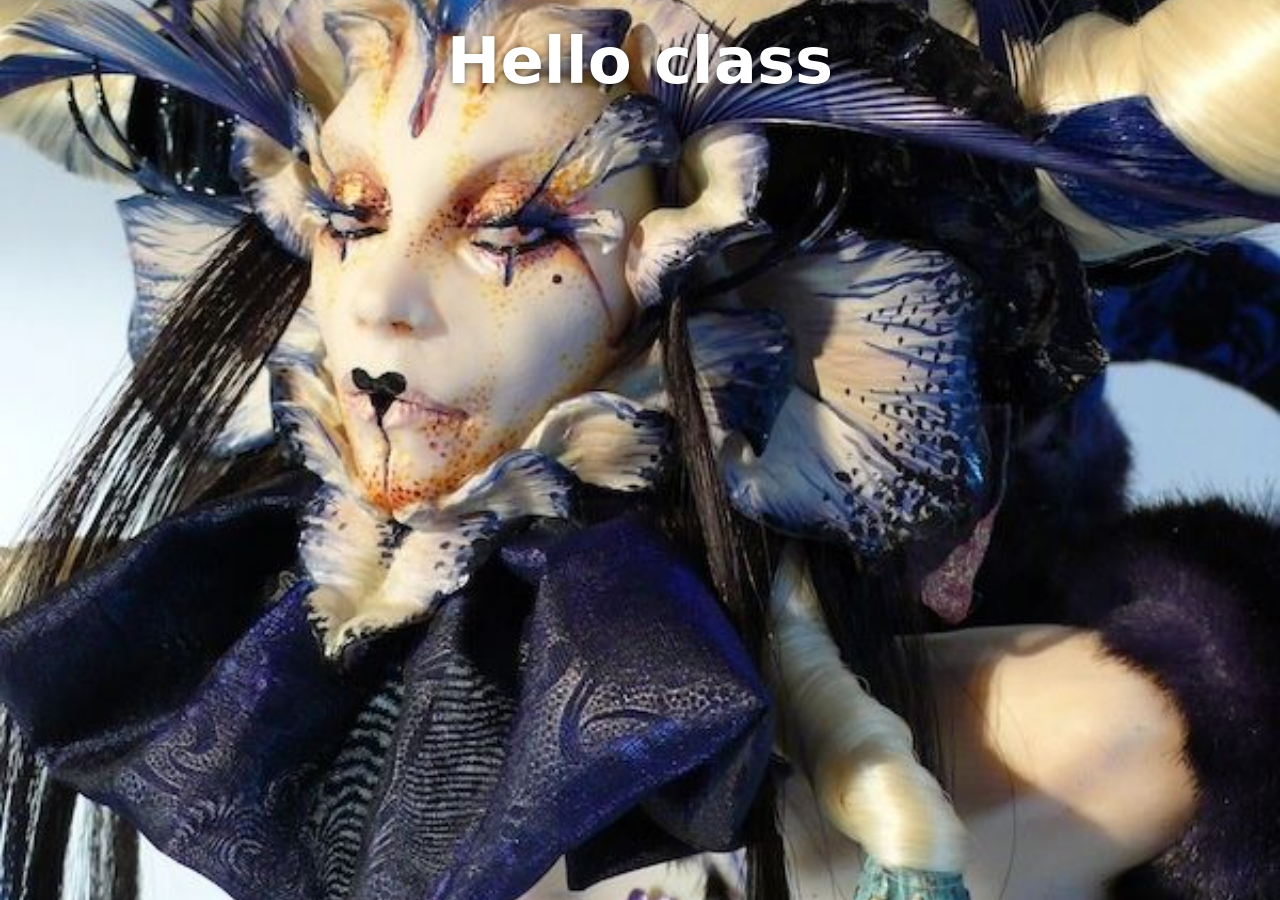
<file: index.html>
<!DOCTYPE html>
<html lang="en">
<head>
  <meta charset="UTF-8">
  <meta name="viewport" content="width=device-width, initial-scale=1.0">
  <title>Hello class</title>
  <style>
    html, body {
      margin: 0;
      min-height: 100%;
    }
    body {
      min-height: 100vh;
      background: #000 url("Virginie%20Ropars.jpeg") center / cover no-repeat fixed;
      font-family: system-ui, -apple-system, "Segoe UI", Helvetica, Arial, sans-serif;
    }
    h1 {
      margin: 0;
      padding: 1.5rem 1rem;
      text-align: center;
      font-size: clamp(2rem, 6vw, 4rem);
      color: #fff;
      text-shadow: 0 2px 8px rgba(0, 0, 0, 0.6);
    }
  </style>
</head>
<body>
  <h1>Hello class</h1>
</body>
</html>
</file>
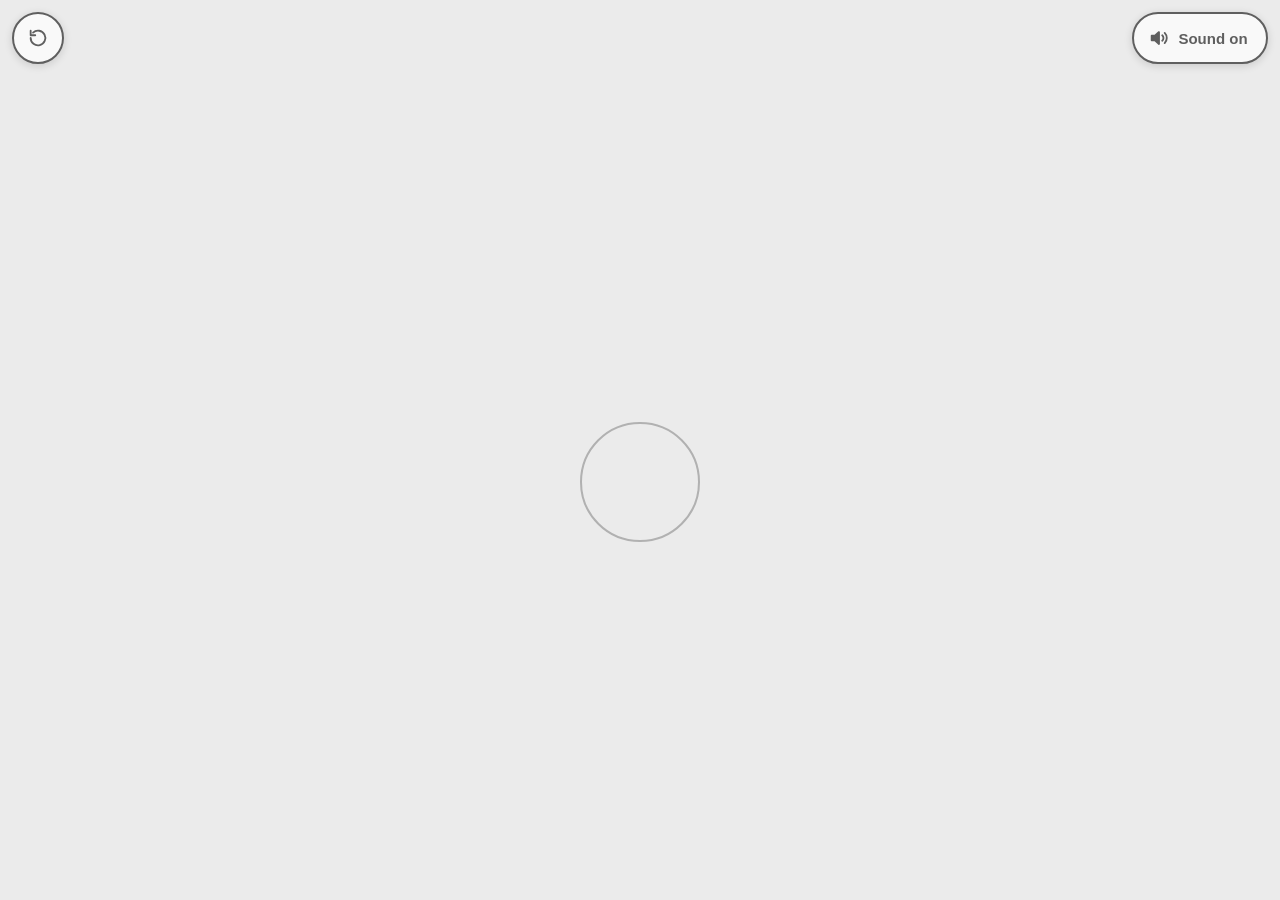
<file: docs/index.html>
<!doctype html>
<html lang="en">
<head>
<meta charset="utf-8">
<meta name="viewport" content="width=device-width,initial-scale=1,viewport-fit=cover">
<title>Flower Shop</title>
<meta name="description" content="A wordless flower shop visit: pick a bouquet, ring the bell, pay at the till.">
<link rel="stylesheet" href="css/style.css">
</head>
<body>
<main id="stage" data-step="intro">

  <!-- Step 1: the flower field (canvas is added by js/flowers.js) -->
  <section id="fieldLayer" class="layer" aria-label="Pick flowers">
    <div id="fieldFit" class="fit"></div>
  </section>

  <!-- Steps 2 and 3: the shop counter, with the bell, the bouquet and the till -->
  <section id="shopLayer" class="layer" aria-label="Shop counter">
    <div id="shopBg" class="shop-bg" aria-hidden="true"></div>
    <div class="fit">
      <svg id="scene" viewBox="0 0 900 850" preserveAspectRatio="xMidYMid meet" role="group" aria-label="Shop counter">
        <defs>
          <linearGradient id="surf" x1="0" y1="0" x2="0" y2="1">
            <stop offset="0%" class="st-surf-a"/>
            <stop offset="100%" class="st-surf-b"/>
          </linearGradient>
          <linearGradient id="front" x1="0" y1="0" x2="0" y2="1">
            <stop offset="0%" class="st-front-a"/>
            <stop offset="100%" class="st-front-b"/>
          </linearGradient>
          <linearGradient id="panel" x1="0" y1="0" x2="0" y2="1">
            <stop offset="0%" class="st-panel-a"/>
            <stop offset="100%" class="st-panel-b"/>
          </linearGradient>
          <linearGradient id="gloss" x1="0" y1="0" x2="1" y2="1">
            <stop offset="0%" class="st-gloss"/>
            <stop offset="45%" stop-color="#fff" stop-opacity="0"/>
          </linearGradient>
          <linearGradient id="glossB" x1="0" y1="0" x2="0" y2="1">
            <stop offset="0%" stop-color="#fff" stop-opacity=".55"/>
            <stop offset="100%" stop-color="#fff" stop-opacity="0"/>
          </linearGradient>
          <linearGradient id="sheenG" x1="0" y1="0" x2="1" y2="0">
            <stop offset="0%" stop-color="#fff" stop-opacity="0"/>
            <stop offset="50%" stop-color="#fff" stop-opacity=".75"/>
            <stop offset="100%" stop-color="#fff" stop-opacity="0"/>
          </linearGradient>
          <filter id="shadow" x="-10%" y="-10%" width="120%" height="130%">
            <feDropShadow dx="0" dy="8" stdDeviation="7" flood-color="#000" flood-opacity="0.32"/>
          </filter>
          <filter id="halo" x="-30%" y="-30%" width="160%" height="160%">
            <feGaussianBlur stdDeviation="7"/>
          </filter>
          <!-- tree-ring wood grain (table controls): long wavy streaks with a ring knot -->
          <pattern id="grain" patternUnits="userSpaceOnUse" width="320" height="64">
            <g class="gr">
              <path d="M0 8 Q80 3 160 8 T320 8"/>
              <path d="M0 22 Q80 27 160 21 T320 22"/>
              <path d="M0 38 Q60 34 120 39 T240 37 T320 38" />
              <path d="M0 54 Q80 58 160 53 T320 54"/>
              <ellipse cx="236" cy="30" rx="34" ry="11"/>
              <ellipse cx="236" cy="30" rx="22" ry="7"/>
              <ellipse cx="236" cy="30" rx="11" ry="3.5"/>
              <ellipse cx="70" cy="46" rx="16" ry="5"/>
              <ellipse cx="70" cy="46" rx="7" ry="2"/>
            </g>
          </pattern>
          <clipPath id="domeClip"><path d="M70 150 A80 70 0 0 1 230 150 Z"/></clipPath>
          <clipPath id="drawerClip"><rect x="70" y="30" width="760" height="395" rx="14"/></clipPath>
          <!-- the drawer is only ever seen above the counter top, so it can rise from behind it -->
          <clipPath id="tillClip"><rect x="0" y="-200" width="900" height="640"/></clipPath>
        </defs>

        <!-- Counter -->
        <g class="art">
          <ellipse class="c-floor" cx="450" cy="834" rx="410" ry="12"/>
          <g filter="url(#shadow)">
            <polygon class="ln" points="40,440 860,440 880,640 20,640" fill="url(#surf)" stroke-width="3" stroke-linejoin="round"/>
            <polygon class="grain" points="40,440 860,440 880,640 20,640"/>
            <polygon class="c-topsheen" points="48,446 852,446 858,472 42,472"/>
            <g transform="translate(0 550)">
              <rect class="c-rail ln" x="20" y="90" width="860" height="22" rx="3" stroke-width="3"/>
              <line class="c-railline" x1="30" y1="96" x2="870" y2="96" stroke-width="2"/>
              <rect class="ln" x="40" y="112" width="820" height="150" fill="url(#front)" stroke-width="3"/>
              <rect class="grain" x="40" y="112" width="820" height="150"/>
              <g class="ln" stroke-width="3" fill="url(#panel)">
                <rect x="60" y="128" width="250" height="62" rx="4"/>
                <rect x="325" y="128" width="250" height="62" rx="4"/>
                <rect x="590" y="128" width="250" height="62" rx="4"/>
              </g>
              <g class="grain">
                <rect x="60" y="128" width="250" height="62" rx="4"/>
                <rect x="325" y="128" width="250" height="62" rx="4"/>
                <rect x="590" y="128" width="250" height="62" rx="4"/>
              </g>
              <g class="c-inset" fill="none" stroke-width="1.5">
                <rect x="68" y="136" width="234" height="46" rx="2"/>
                <rect x="333" y="136" width="234" height="46" rx="2"/>
                <rect x="598" y="136" width="234" height="46" rx="2"/>
              </g>
              <g class="c-handle ln" stroke-width="2">
                <rect x="155" y="152" width="60" height="12" rx="6"/>
                <rect x="420" y="152" width="60" height="12" rx="6"/>
                <rect x="685" y="152" width="60" height="12" rx="6"/>
              </g>
              <g class="ln" stroke-width="3" fill="url(#panel)">
                <rect x="60" y="204" width="388" height="46" rx="4"/>
                <rect x="452" y="204" width="388" height="46" rx="4"/>
              </g>
              <g class="grain">
                <rect x="60" y="204" width="388" height="46" rx="4"/>
                <rect x="452" y="204" width="388" height="46" rx="4"/>
              </g>
              <g class="c-handle ln" stroke-width="2">
                <circle cx="430" cy="227" r="6"/>
                <circle cx="470" cy="227" r="6"/>
              </g>
              <rect class="c-base ln" x="40" y="262" width="820" height="12" stroke-width="3"/>
            </g>
          </g>
        </g>

        <!-- Till: the open cash drawer and everything that sits in it -->
        <g clip-path="url(#tillClip)">
          <g id="till" transform="translate(0 440)">
            <g class="art" transform="translate(50 10)">
              <g filter="url(#shadow)">
                <rect class="t-body ln" x="20" y="20" width="760" height="395" rx="14" stroke-width="4"/>
                <rect class="t-interior ln" x="40" y="40" width="720" height="305" rx="8" stroke-width="3"/>
              </g>
              <g class="t-comp ln" stroke-width="2.5">
                <rect x="55" y="55" width="160" height="150" rx="5"/>
                <rect x="228" y="55" width="160" height="150" rx="5"/>
                <rect x="401" y="55" width="160" height="150" rx="5"/>
                <rect x="574" y="55" width="160" height="150" rx="5"/>
                <rect x="228" y="220" width="160" height="110" rx="5"/>
                <rect x="401" y="220" width="160" height="110" rx="5"/>
              </g>
              <g class="t-label" font-family="Georgia, serif" font-weight="bold" text-anchor="middle">
                <g font-size="20">
                  <text x="135" y="188">$1 bills</text>
                  <text x="308" y="188">$5 bills</text>
                  <text x="481" y="188">$20 bills</text>
                  <text x="654" y="188">$100 bills</text>
                </g>
                <g font-size="18">
                  <text x="308" y="322">Pennies</text>
                  <text x="481" y="322">Dimes</text>
                </g>
              </g>
              <rect class="t-lip ln" x="35" y="355" width="730" height="50" rx="8" stroke-width="3"/>
              <rect class="t-pull ln" x="320" y="368" width="160" height="24" rx="12" stroke-width="2"/>
              <rect class="t-pullhi" x="330" y="374" width="140" height="6" rx="3"/>
              <rect x="20" y="20" width="760" height="395" rx="14" fill="url(#gloss)"/>
            </g>
            <g id="slotsFx" class="art"></g>
            <g id="stacks" class="art"></g>
            <g id="landed"></g>
            <g class="art" clip-path="url(#drawerClip)"><rect class="sheen" x="0" y="20" width="110" height="420" fill="url(#sheenG)"/></g>
          </g>
        </g>

        <!-- The bouquet carried in from the field (filled by js/shop.js) -->
        <g id="bouquet" class="art"></g>

        <!-- The bell (from the Ring The Bell study) -->
        <g id="bellPlace">
          <g id="bellHit" class="bell" role="button" tabindex="-1" aria-label="Ring the bell">
            <rect class="hit" x="36" y="40" width="228" height="140" fill="transparent"/>
            <rect class="b-base" x="50" y="150" width="200" height="22" rx="11"/>
            <g transform="translate(0 -12)">
              <g id="swing">
                <path class="b-dome" d="M70 150 A80 70 0 0 1 230 150 Z"/>
                <path class="b-hi" d="M92 138 A58 52 0 0 1 126 98"/>
                <!-- metallic glint that sweeps across the dome when struck (bell controls) -->
                <g clip-path="url(#domeClip)"><rect id="glint" class="b-glint" x="40" y="60" width="22" height="100" opacity="0"/></g>
                <g id="btn">
                  <rect class="b-plunger" x="144" y="66" width="12" height="16"/>
                  <rect class="b-plunger" x="128" y="54" width="44" height="14" rx="7"/>
                </g>
              </g>
            </g>
          </g>
        </g>

        <!-- Loose money on the counter, and the piece being dragged -->
        <g id="items"></g>
        <g id="drag"></g>
      </svg>
    </div>
  </section>

  <!-- The bouquet while it is carried from the field to the counter -->
  <svg id="carry" viewBox="0 0 380 280" aria-hidden="true" focusable="false"></svg>

  <!-- Starting state: a quiet field that waits for a tap -->
  <button id="intro" class="layer intro" type="button" aria-label="Tap to begin">
    <span class="pulse" aria-hidden="true"></span>
  </button>

  <button id="restart" class="corner left" type="button" aria-label="Restart from the beginning" title="Restart">
    <svg viewBox="0 0 24 24" aria-hidden="true" focusable="false"><path d="M4 12a8 8 0 1 0 2.6-5.9"/><path d="M4 4v5h5"/></svg>
  </button>
  <button id="mute" class="corner right pill" type="button" aria-label="Sound" aria-pressed="true" title="Sound">
    <svg viewBox="0 0 24 24" aria-hidden="true" focusable="false">
      <path class="spk" d="M4 9.5v5h3.5L12 18.5v-13L7.5 9.5H4z"/>
      <g class="on"><path d="M15.5 9a4 4 0 0 1 0 6"/><path d="M18.2 6.4a8 8 0 0 1 0 11.2"/></g>
      <path class="off" d="M16 9.5l5 5M21 9.5l-5 5"/>
    </svg>
    <span class="lbl on">Sound on</span><span class="lbl off">Sound off</span>
  </button>

  <!-- Flower controls: only offered during the Pick step -->
  <button id="panelToggle" class="corner pill ctl-toggle" type="button" aria-label="Flower controls" title="Flower controls"
          aria-expanded="false" aria-controls="flowerPanel">
    <svg viewBox="0 0 24 24" aria-hidden="true" focusable="false">
      <path d="M4 6h9M17 6h3M4 12h3M11 12h9M4 18h11M19 18h1"/>
      <circle cx="15" cy="6" r="2"/><circle cx="9" cy="12" r="2"/><circle cx="17" cy="18" r="2"/>
    </svg>
    <span class="lbl long">Flower controls</span><span class="lbl short">Controls</span>
  </button>
  <aside id="flowerPanel" class="panel" aria-label="Flower controls" hidden>
    <div class="panel-head">
      <h2>Flower controls</h2>
      <button class="panel-close" type="button" aria-label="Collapse flower controls" title="Collapse">
        <svg viewBox="0 0 24 24" aria-hidden="true" focusable="false"><path d="M6 15l6-6 6 6"/></svg>
      </button>
    </div>
    <div class="panel-body"></div>
    <div class="panel-foot">
      <div class="panel-actions">
        <button type="button" data-act="reset" title="New flowers in the grass and an empty basket; settings stay">Reset state</button>
        <button type="button" data-act="defaults" title="Put every control back to the study's original values">Restore defaults</button>
      </div>
      <button type="button" data-act="copy" class="primary">Copy as prompt</button>
      <textarea class="panel-manual" rows="7" readonly hidden aria-label="Prompt text"></textarea>
      <p class="panel-status" role="status" aria-live="polite"></p>
    </div>
  </aside>

  <!-- Bell controls: only offered during the Ring step -->
  <button id="bellToggle" class="corner pill ctl-toggle" type="button" aria-label="Bell controls" title="Bell controls"
          aria-expanded="false" aria-controls="bellPanel">
    <svg viewBox="0 0 24 24" aria-hidden="true" focusable="false">
      <path d="M4 6h9M17 6h3M4 12h3M11 12h9M4 18h11M19 18h1"/>
      <circle cx="15" cy="6" r="2"/><circle cx="9" cy="12" r="2"/><circle cx="17" cy="18" r="2"/>
    </svg>
    <span class="lbl long">Bell controls</span><span class="lbl short">Controls</span>
  </button>
  <aside id="bellPanel" class="panel" aria-label="Bell controls" hidden>
    <div class="panel-head">
      <h2>Bell, table &amp; shop controls</h2>
      <button class="panel-close" type="button" aria-label="Collapse bell controls" title="Collapse">
        <svg viewBox="0 0 24 24" aria-hidden="true" focusable="false"><path d="M6 15l6-6 6 6"/></svg>
      </button>
    </div>
    <p class="panel-note">While this panel is open you can ring the bell freely; close it to continue to the till.</p>
    <div class="panel-body"></div>
    <div class="panel-foot">
      <div class="panel-actions">
        <button type="button" data-act="reset" title="Stop the bell and its sound and put it back at rest; settings stay">Reset state</button>
        <button type="button" data-act="defaults" title="Put every control back to the study's original values">Restore defaults</button>
      </div>
      <button type="button" data-act="copy" class="primary">Copy as prompt</button>
      <textarea class="panel-manual" rows="7" readonly hidden aria-label="Prompt text"></textarea>
      <p class="panel-status" role="status" aria-live="polite"></p>
    </div>
  </aside>

  <!-- Table controls: only offered during the Collect step (the Ring step's bell panel has them too) -->
  <button id="tableToggle" class="corner pill ctl-toggle" type="button" aria-label="Table controls" title="Table controls"
          aria-expanded="false" aria-controls="tablePanel">
    <svg viewBox="0 0 24 24" aria-hidden="true" focusable="false">
      <path d="M4 6h9M17 6h3M4 12h3M11 12h9M4 18h11M19 18h1"/>
      <circle cx="15" cy="6" r="2"/><circle cx="9" cy="12" r="2"/><circle cx="17" cy="18" r="2"/>
    </svg>
    <span class="lbl long">Table controls</span><span class="lbl short">Controls</span>
  </button>
  <aside id="tablePanel" class="panel" aria-label="Table controls" hidden>
    <div class="panel-head">
      <h2>Table &amp; shop controls</h2>
      <button class="panel-close" type="button" aria-label="Collapse table controls" title="Collapse">
        <svg viewBox="0 0 24 24" aria-hidden="true" focusable="false"><path d="M6 15l6-6 6 6"/></svg>
      </button>
    </div>
        <div class="panel-body"></div>
    <div class="panel-foot">
      <div class="panel-actions">
        <button type="button" data-act="reset" title="Deal a fresh pile of money onto the counter; settings stay">Reset state</button>
        <button type="button" data-act="defaults" title="Put every control back to the study's original values">Restore defaults</button>
      </div>
      <button type="button" data-act="copy" class="primary">Copy as prompt</button>
      <textarea class="panel-manual" rows="7" readonly hidden aria-label="Prompt text"></textarea>
      <p class="panel-status" role="status" aria-live="polite"></p>
    </div>
  </aside>

  <button id="replay" class="replay" type="button" aria-label="Replay from the beginning" title="Replay">
    <svg viewBox="0 0 24 24" aria-hidden="true" focusable="false"><path d="M4 12a8 8 0 1 0 2.6-5.9"/><path d="M4 4v5h5"/></svg>
  </button>
</main>

<script src="js/util.js"></script>
<script src="js/settings.js"></script>
<script src="js/audio.js"></script>
<script src="js/flowers.js"></script>
<script src="js/bell.js"></script>
<script src="js/money.js"></script>
<script src="js/shop.js"></script>
<script src="js/panel.js"></script>
<script src="js/sequence.js"></script>
</body>
</html>
</file>
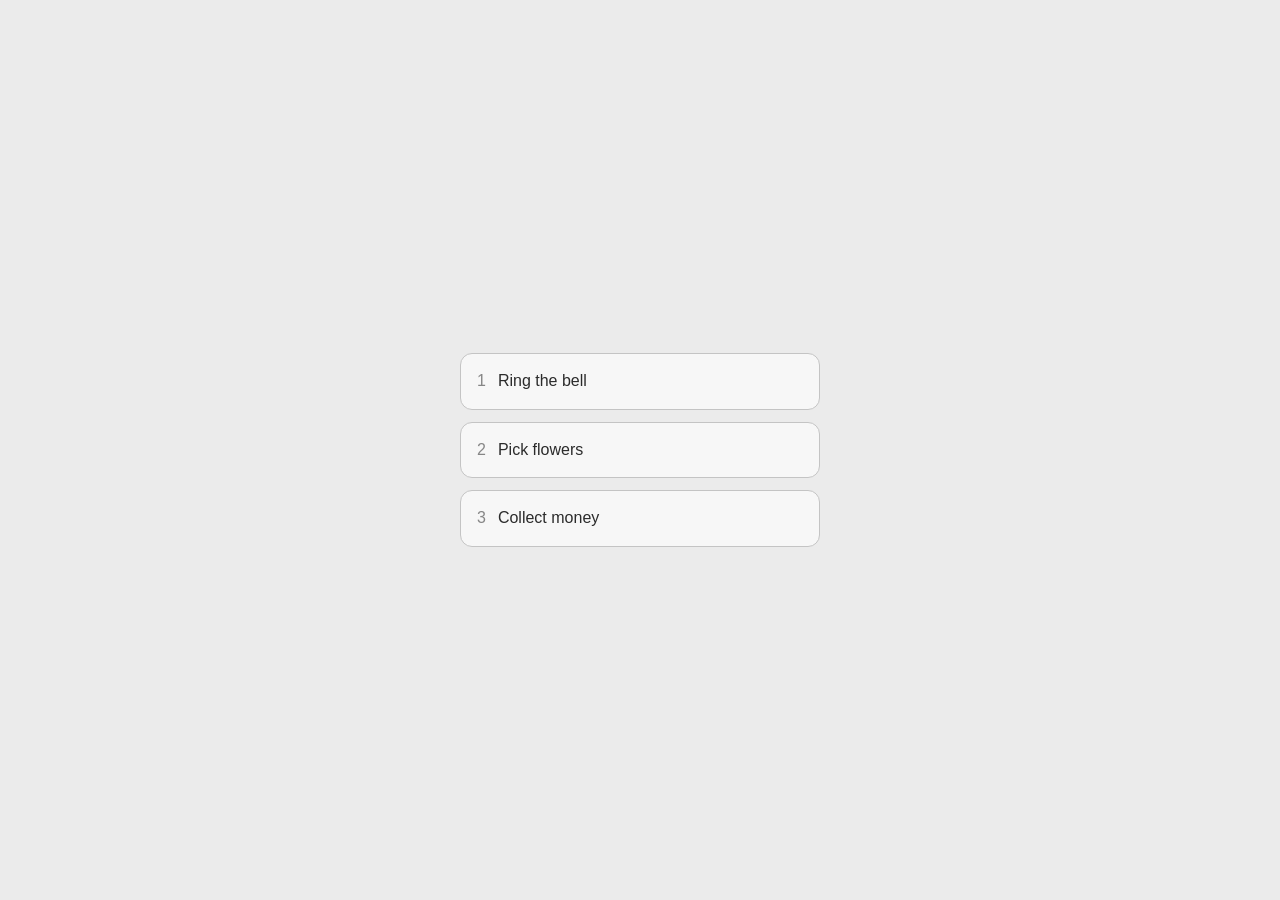
<file: ring-pick-collect-study/index.html>
<!doctype html>
<html lang="en">
<head>
<meta charset="utf-8">
<meta name="viewport" content="width=device-width, initial-scale=1">
<title>Ring, Pick, Collect</title>
<style>
  /* Launcher only: links to the three untouched study pages. */
  :root { --bg: #ebebeb; --ink: #2b2b2b; --line: #c4c4c4; --card: #f7f7f7; }
  @media (prefers-color-scheme: dark) {
    :root { --bg: #141414; --ink: #dedede; --line: #3a3a3a; --card: #1e1e1e; }
  }
  body { margin: 0; min-height: 100vh; background: var(--bg); color: var(--ink);
         font: 16px/1.4 -apple-system, BlinkMacSystemFont, "Segoe UI", sans-serif;
         display: grid; place-items: center; padding: 16px; box-sizing: border-box; }
  ol { list-style: none; margin: 0; padding: 0; display: grid; gap: 12px; width: min(100%, 360px); }
  a { display: flex; gap: 12px; align-items: center; padding: 16px; border: 1px solid var(--line);
      border-radius: 12px; background: var(--card); color: inherit; text-decoration: none; }
  a:hover, a:focus-visible { border-color: var(--ink); }
  span { opacity: .55; font-variant-numeric: tabular-nums; }
</style>
</head>
<body>
<ol>
  <li><a href="studies/1-ring-bell.html"><span>1</span> Ring the bell</a></li>
  <li><a href="studies/2-pick-flowers.html"><span>2</span> Pick flowers</a></li>
  <li><a href="studies/3-collect-money.html"><span>3</span> Collect money</a></li>
</ol>
</body>
</html>
</file>
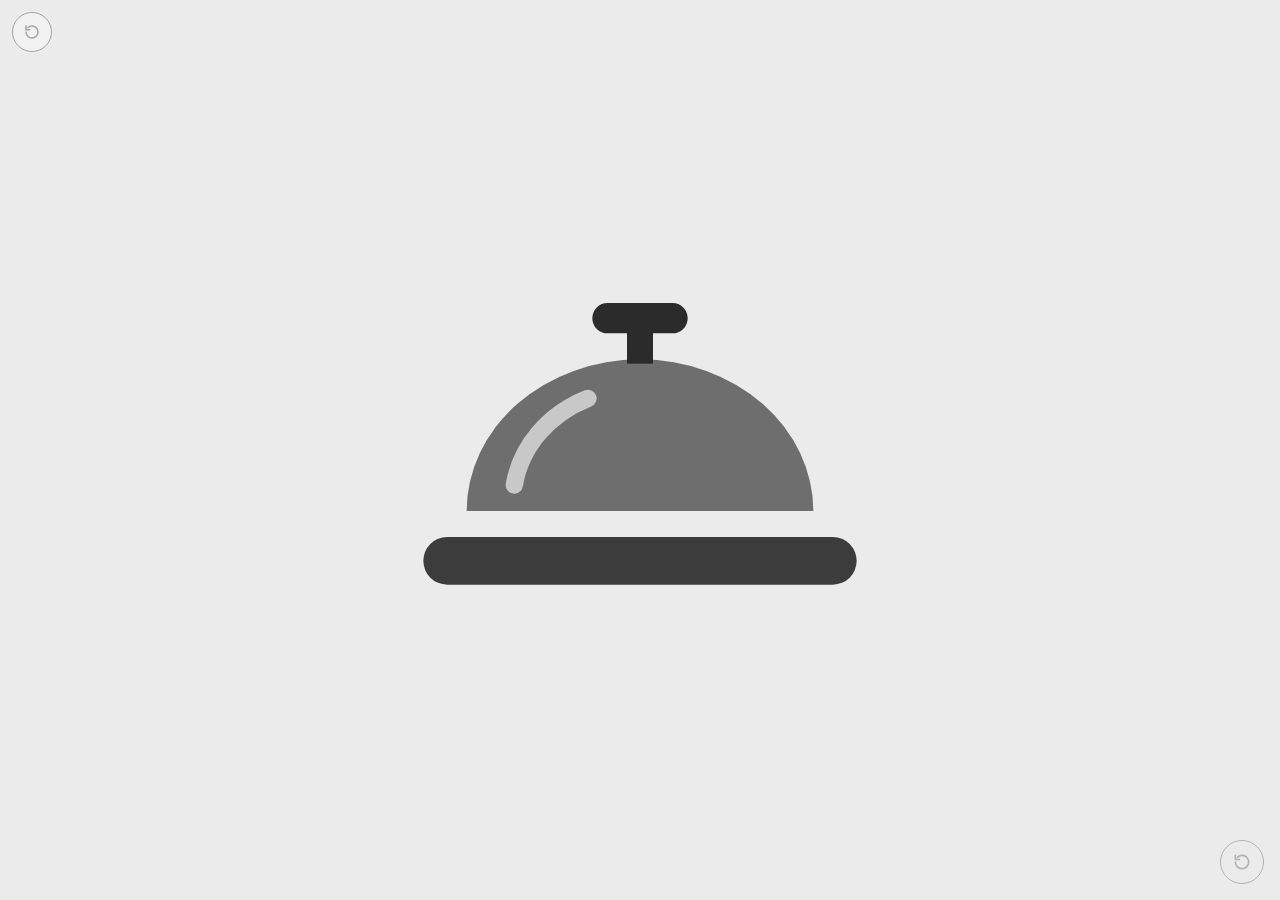
<file: ring-pick-collect/index.html>
<!doctype html>
<html lang="en">
<head>
<meta charset="utf-8">
<meta name="viewport" content="width=device-width,initial-scale=1,viewport-fit=cover">
</head>
<body>
<title>Ring Pick Collect</title>
<style>
/* Layout: one full-bleed stage. Two stacked frames; the incoming scene is revealed by an expanding circle that starts where the last touch happened. */
:root {
  --ground: #ebebeb;
  --ring: rgba(95, 95, 95, 0.42);
  --btn-ink: #5f5f5f;
  --btn-bg: rgba(255, 255, 255, 0.72);
}
@media (prefers-color-scheme: dark) {
  :root:not([data-theme="light"]) {
    --ground: #141414;
    --ring: rgba(200, 200, 200, 0.38);
    --btn-ink: #a0a0a0;
    --btn-bg: rgba(20, 20, 20, 0.72);
    color-scheme: dark;
  }
}
:root[data-theme="dark"] {
  --ground: #141414;
  --ring: rgba(200, 200, 200, 0.38);
    --btn-ink: #a0a0a0;
    --btn-bg: rgba(20, 20, 20, 0.72);
  color-scheme: dark;
}
html, body { height: 100%; margin: 0; }
body { background: var(--ground); overflow: hidden; }
#stage { position: relative; width: 100%; height: 100%; overflow: hidden; }
iframe {
  position: absolute; inset: 0; width: 100%; height: 100%;
  border: 0; background: var(--ground);
}
#a { z-index: 1; }
#b { z-index: 0; visibility: hidden; }
.ring {
  position: absolute; z-index: 3; border-radius: 50%;
  border: 2px solid var(--ring);
  pointer-events: none; opacity: 0;
}
.replay {
  position: absolute; z-index: 4;
  top: 12px; left: max(12px, env(safe-area-inset-left, 0px));
  width: 40px; height: 40px; padding: 0;
  display: grid; place-items: center;
  border: 1.5px solid var(--btn-ink); border-radius: 50%;
  background: var(--btn-bg); color: var(--btn-ink);
  cursor: pointer; opacity: 0.5;
  transition: opacity 0.2s;
  -webkit-tap-highlight-color: transparent;
}
.replay:hover, .replay:focus-visible { opacity: 1; }
.replay:focus-visible { outline: 2px solid var(--btn-ink); outline-offset: 3px; }
.replay svg { width: 18px; height: 18px; fill: none; stroke: currentColor; stroke-width: 2; stroke-linecap: round; stroke-linejoin: round; }
</style>

<div id="stage">
  <iframe id="a" title="Scene"></iframe>
  <iframe id="b" title="Scene"></iframe>
  <button id="replay" class="replay" type="button" aria-label="Replay from the start" title="Replay">
    <svg viewBox="0 0 24 24" aria-hidden="true" focusable="false"><path d="M4 12a8 8 0 1 0 2.6-5.9"/><path d="M4 4v5h5"/></svg>
  </button>
</div>

<script>
(function () {
  'use strict';
  var SCENES = ["<!doctype html><html><head><meta charset=utf8><meta name=viewport content=\"width=device-width,initial-scale=1,viewport-fit=cover\"><style>:root{color-scheme:light;box-sizing:border-box;padding-top:env(safe-area-inset-top,0px);padding-bottom:env(safe-area-inset-bottom,0px)}html{scroll-padding-top:env(safe-area-inset-top,0px)}body{margin:0;padding:0;font:14px -apple-system,BlinkMacSystemFont,sans-serif;background:#fff;color:#000}img{max-width:100%}[hidden]:not([hidden=until-found i]){display:none!important}<\/style><\/head><body>\n<title>Ring The Bell<\/title>\n<style>\n  /* Layout: a single service bell centered on an empty field; one small reset control in the lower corner. */\n  :root {\n    --bg: #ebebeb;\n    --base: #3c3c3c;\n    --dome: #6e6e6e;\n    --hi: #c8c8c8;\n    --plunger: #2b2b2b;\n    --ui: #5f5f5f;\n    --hover: #dedede;\n  }\n  @media (prefers-color-scheme: dark) {\n    :root:not([data-theme=\"light\"]) {\n      --bg: #141414;\n      --base: #8a8a8a;\n      --dome: #bdbdbd;\n      --hi: #f4f4f4;\n      --plunger: #e4e4e4;\n      --ui: #a0a0a0;\n      --hover: #242424;\n      color-scheme: dark;\n    }\n  }\n  :root[data-theme=\"dark\"] {\n    --bg: #141414;\n    --base: #8a8a8a;\n    --dome: #bdbdbd;\n    --hi: #f4f4f4;\n    --plunger: #e4e4e4;\n    --ui: #a0a0a0;\n    --hover: #242424;\n    color-scheme: dark;\n  }\n\n  * { box-sizing: border-box; }\n  html, body { height: 100%; }\n  body {\n    background: var(--bg);\n    color: var(--ui);\n    overflow: hidden;\n    -webkit-user-select: none;\n    user-select: none;\n  }\n\n  .stage {\n    position: relative;\n    height: 100%;\n    display: grid;\n    place-items: center;\n    padding-inline: 16px;\n  }\n\n  .bell-btn {\n    width: min(100%, 60vh, 520px);\n    aspect-ratio: 3 / 2;\n    padding: 0;\n    border: 0;\n    background: none;\n    pointer-events: none;\n    touch-action: manipulation;\n    -webkit-tap-highlight-color: transparent;\n  }\n  .bell-btn:focus-visible { outline: 2px solid var(--ui); outline-offset: 6px; }\n  .bell-btn svg { display: block; width: 100%; height: 100%; overflow: visible; pointer-events: none; }\n  .bell-btn .hit { pointer-events: visiblePainted; cursor: pointer; }\n\n  .b-base { fill: var(--base); }\n  .b-dome { fill: var(--dome); }\n  .b-hi { fill: none; stroke: var(--hi); stroke-width: 8; stroke-linecap: round; }\n  .b-plunger { fill: var(--plunger); }\n\n  .reset {\n    position: absolute;\n    right: 16px;\n    bottom: 16px;\n    width: 44px;\n    height: 44px;\n    display: grid;\n    place-items: center;\n    padding: 0;\n    border: 1.5px solid var(--ui);\n    border-radius: 50%;\n    background: transparent;\n    color: var(--ui);\n    cursor: pointer;\n    opacity: 0.4;\n    transition: opacity 0.2s, background-color 0.2s;\n    -webkit-tap-highlight-color: transparent;\n  }\n  .reset[data-live=\"1\"] { opacity: 1; }\n  .reset:hover { opacity: 1; background: var(--hover); }\n  .reset:focus-visible { outline: 2px solid var(--ui); outline-offset: 3px; opacity: 1; }\n  .reset svg { width: 20px; height: 20px; fill: none; stroke: currentColor; stroke-width: 2; stroke-linecap: round; stroke-linejoin: round; }\n<\/style>\n\n<main class=\"stage\">\n  <button id=\"ring\" class=\"bell-btn\" type=\"button\" aria-label=\"Ring the bell\">\n    <svg id=\"bell\" viewBox=\"30 30 240 160\" aria-hidden=\"true\" focusable=\"false\">\n      <rect class=\"hit\" x=\"36\" y=\"40\" width=\"228\" height=\"140\" fill=\"transparent\"/>\n      <rect class=\"b-base\" x=\"50\" y=\"150\" width=\"200\" height=\"22\" rx=\"11\"/>\n      <g transform=\"translate(0 -12)\">\n        <g id=\"swing\">\n          <path class=\"b-dome\" d=\"M70 150 A80 70 0 0 1 230 150 Z\"/>\n          <path class=\"b-hi\" d=\"M92 138 A58 52 0 0 1 126 98\"/>\n          <g id=\"btn\">\n            <rect class=\"b-plunger\" x=\"144\" y=\"66\" width=\"12\" height=\"16\"/>\n            <rect class=\"b-plunger\" x=\"128\" y=\"54\" width=\"44\" height=\"14\" rx=\"7\"/>\n          <\/g>\n        <\/g>\n      <\/g>\n    <\/svg>\n  <\/button>\n\n  <button id=\"reset\" class=\"reset\" type=\"button\" aria-label=\"Reset\" title=\"Reset\" data-live=\"0\">\n    <svg viewBox=\"0 0 24 24\" aria-hidden=\"true\" focusable=\"false\">\n      <path d=\"M4 12a8 8 0 1 0 2.6-5.9\"/>\n      <path d=\"M4 4v5h5\"/>\n    <\/svg>\n  <\/button>\n<\/main>\n\n<script>\n(function () {\n  var ringBtn = document.getElementById('ring');\n  var svg = document.getElementById('bell');\n  var swing = document.getElementById('swing');\n  var btn = document.getElementById('btn');\n  var resetBtn = document.getElementById('reset');\n  var reduce = window.matchMedia && window.matchMedia('(prefers-reduced-motion: reduce)').matches;\n  var DEG = 180 / Math.PI;\n\n  /* ---------- Motion: three damped springs (slide, tilt, button) plus a metallic shiver ---------- */\n  var x = 0, vx = 0;      // slide, in SVG units (negative is left)\n  var th = 0, w = 0;      // tilt about the base, in radians (negative is counterclockwise)\n  var p = 0, vp = 0;      // button press depth, 0..PRESS\n  var PRESS = 9;\n  var KX = 150, CX = 5.5;\n  var KT = 130, CT = 4.6;\n  var KP = 420, CP = 16;\n  var tr = 9;             // seconds since the strike\n  var raf = 0, last = 0;\n\n  function render() {\n    var shake = reduce ? 0 : 1.6 * Math.sin(tr * 6.2832 * 38) * Math.exp(-tr * 9);\n    swing.setAttribute('transform',\n      'translate(' + (x + shake).toFixed(2) + ' 0) rotate(' + (th * DEG).toFixed(2) + ' 150 150)');\n    btn.setAttribute('transform', 'translate(0 ' + p.toFixed(2) + ')');\n  }\n\n  function setLive(on) { resetBtn.setAttribute('data-live', on ? '1' : '0'); }\n\n  function frame(now) {\n    var dt = Math.min(0.033, (now - last) / 1000);\n    last = now;\n    var n = 4, h = dt / n;\n    for (var i = 0; i < n; i++) {\n      vx += (-KX * x - CX * vx) * h;\n      x += vx * h;\n      w += (-KT * th - CT * w) * h;\n      th += w * h;\n      vp += (-KP * p - CP * vp) * h;\n      p += vp * h;\n      if (p < 0) { p = 0; if (vp < 0) vp = -vp * 0.3; }\n    }\n    tr += dt;\n    if (Math.abs(x) < 0.02 && Math.abs(vx) < 0.2 && Math.abs(th) < 0.0008 && Math.abs(w) < 0.01 &&\n        Math.abs(p) < 0.02 && Math.abs(vp) < 0.2 && tr > 0.6) {\n      x = vx = th = w = p = vp = 0;\n      render();\n      raf = 0;\n      setLive(false);\n      return;\n    }\n    render();\n    raf = requestAnimationFrame(frame);\n  }\n\n  /* ---------- Sound: hard click, then a bright inharmonic ding, through a compressor ---------- */\n  var ctx = null, comp = null, bus = null, noise = null;\n  var PARTIALS = [\n    [1, 1, 2.2], [2.0, 0.55, 1.2], [2.76, 0.7, 1.4], [4.07, 0.35, 0.8],\n    [5.4, 0.45, 0.9], [8.9, 0.22, 0.45], [11.3, 0.14, 0.3]\n  ];\n\n  function newBus() {\n    bus = ctx.createGain();\n    bus.gain.value = 1;\n    bus.connect(comp);\n  }\n\n  function audio() {\n    if (!ctx) {\n      var AC = window.AudioContext || window.webkitAudioContext;\n      if (!AC) return null;\n      ctx = new AC();\n      comp = ctx.createDynamicsCompressor();\n      comp.threshold.value = -12;\n      comp.knee.value = 6;\n      comp.ratio.value = 8;\n      comp.attack.value = 0.001;\n      comp.release.value = 0.15;\n      var master = ctx.createGain();\n      master.gain.value = 0.95;\n      comp.connect(master);\n      master.connect(ctx.destination);\n      newBus();\n      var len = Math.floor(ctx.sampleRate * 0.035);\n      noise = ctx.createBuffer(1, len, ctx.sampleRate);\n      var d = noise.getChannelData(0);\n      for (var i = 0; i < len; i++) d[i] = (Math.random() * 2 - 1) * Math.pow(1 - i / len, 2);\n    }\n    if (ctx.state === 'suspended') ctx.resume();\n    return ctx;\n  }\n\n  function strike(level) {\n    var c = audio();\n    if (!c) return;\n    var now = c.currentTime;\n    var f0 = 2350 * (1 + (Math.random() - 0.5) * 0.004);\n    var out = c.createGain();\n    out.gain.value = level * 0.34;\n    out.connect(bus);\n    PARTIALS.forEach(function (q) {\n      var o = c.createOscillator();\n      o.type = 'sine';\n      o.frequency.value = f0 * q[0];\n      var e = c.createGain();\n      e.gain.setValueAtTime(0, now);\n      e.gain.linearRampToValueAtTime(q[1], now + 0.001);\n      e.gain.exponentialRampToValueAtTime(0.0001, now + q[2]);\n      o.connect(e);\n      e.connect(out);\n      o.start(now);\n      o.stop(now + q[2] + 0.05);\n    });\n    var n = c.createBufferSource();\n    n.buffer = noise;\n    var hp = c.createBiquadFilter();\n    hp.type = 'highpass';\n    hp.frequency.value = 3000;\n    var ng = c.createGain();\n    ng.gain.value = 1.1;\n    n.connect(hp);\n    hp.connect(ng);\n    ng.connect(out);\n    n.start(now);\n  }\n\n  /* ---------- Interaction ---------- */\n  var timer = 0;\n\n  function ring() {\n    strike(1);\n    clearTimeout(timer);\n    timer = setTimeout(function () { strike(0.4); }, 62);   // hammer rebound\n    var big = reduce ? 0.25 : 1;\n    vx = Math.min(vx, 0) - 95 * big;       // first move is to the left\n    w += -1.3 * big;                       // small tilt so the dome never touches the base\n    p = PRESS;\n    vp = 0;\n    tr = 0;\n    setLive(true);\n    if (!raf) {\n      last = performance.now();\n      raf = requestAnimationFrame(frame);\n    }\n  }\n\n  function reset() {\n    clearTimeout(timer);\n    if (raf) cancelAnimationFrame(raf);\n    raf = 0;\n    x = vx = th = w = p = vp = 0;\n    tr = 9;\n    render();\n    setLive(false);\n    if (ctx) {\n      var old = bus;\n      old.gain.setTargetAtTime(0, ctx.currentTime, 0.008);\n      setTimeout(function () { old.disconnect(); }, 120);\n      newBus();\n    }\n  }\n\n  svg.addEventListener('pointerdown', function (e) {\n    if (e.button !== undefined && e.button > 0) return;\n    ring();\n  });\n  ringBtn.addEventListener('click', function (e) {\n    if (e.detail === 0) ring();   // keyboard activation only; pointer rings on contact\n  });\n  resetBtn.addEventListener('click', reset);\n\n  render();\n})();\n<\/script>\n\n<script>(function(){var sent=0;var s=document.getElementById('bell');s.addEventListener('pointerdown',function(){if(sent)return;sent=1;setTimeout(function(){parent.postMessage({next:1},'*');},1500);});})();<\/script>\n<\/body><\/html>", "<!doctype html><html><head><meta charset=utf8><meta name=viewport content=\"width=device-width,initial-scale=1,viewport-fit=cover\"><style>:root{color-scheme:light;box-sizing:border-box;padding-top:env(safe-area-inset-top,0px);padding-bottom:env(safe-area-inset-bottom,0px)}html{scroll-padding-top:env(safe-area-inset-top,0px)}body{margin:0;padding:0;font:14px -apple-system,BlinkMacSystemFont,sans-serif;background:#fff;color:#000}img{max-width:100%}[hidden]:not([hidden=until-found i]){display:none!important}<\/style><\/head><body>\n<title>Pick Flowers<\/title>\n<style>\n/* Layout: one full-bleed canvas. Grass field on the left (landscape) or on top (portrait); the basket sits beside or below it. Grayscale only, no text. */\n:root {\n  --bg: #f3f3f2;\n  --ink: #5b5b5b;\n  --line: #c9c9c8;\n  --btn: #ffffff;\n}\n@media (prefers-color-scheme: dark) {\n  :root:not([data-theme=\"light\"]) {\n    --bg: #161616;\n    --ink: #b5b5b5;\n    --line: #3a3a3a;\n    --btn: #202020;\n    color-scheme: dark;\n  }\n}\n:root[data-theme=\"dark\"] {\n  --bg: #161616;\n  --ink: #b5b5b5;\n  --line: #3a3a3a;\n  --btn: #202020;\n  color-scheme: dark;\n}\nhtml { box-sizing: border-box; height: 100%; }\nbody {\n  box-sizing: border-box;\n  height: 100%;\n  margin: 0;\n  padding-inline: 16px;\n  padding-block: 16px;\n  background: var(--bg);\n  color: var(--ink);\n  overflow: hidden;\n}\n.stage { position: relative; width: 100%; height: 100%; }\ncanvas {\n  display: block;\n  width: 100%;\n  height: 100%;\n  touch-action: none;\n  -webkit-user-select: none;\n  user-select: none;\n}\n.reset {\n  position: absolute;\n  top: 0;\n  right: 0;\n  width: 44px;\n  height: 44px;\n  display: grid;\n  place-items: center;\n  padding: 0;\n  border: 1px solid var(--line);\n  border-radius: 50%;\n  background: var(--btn);\n  color: var(--ink);\n  cursor: pointer;\n}\n.reset:focus-visible { outline: 2px solid var(--ink); outline-offset: 3px; }\n@media (max-aspect-ratio: 1/1) {\n  .reset { top: auto; bottom: 0; }\n}\n.reset.spin svg { animation: spin 0.55s cubic-bezier(0.3, 0.7, 0.3, 1); }\n@keyframes spin { to { transform: rotate(360deg); } }\n@media (prefers-reduced-motion: reduce) {\n  .reset.spin svg { animation: none; }\n}\n<\/style>\n\n<div class=\"stage\" id=\"stage\">\n  <canvas id=\"c\" role=\"img\" aria-label=\"Flowers in the grass and an empty basket beside them\"><\/canvas>\n  <button class=\"reset\" id=\"reset\" type=\"button\" aria-label=\"Reset\">\n    <svg viewBox=\"0 0 24 24\" width=\"20\" height=\"20\" fill=\"none\" stroke=\"currentColor\" stroke-width=\"1.8\" stroke-linecap=\"round\" stroke-linejoin=\"round\" aria-hidden=\"true\"><path d=\"M21 12a9 9 0 1 1-9-9c2.52 0 4.93 1 6.74 2.74L21 8\"/><path d=\"M21 3v5h-5\"/><\/svg>\n  <\/button>\n<\/div>\n\n<script>\n(function () {\n  'use strict';\n\n  var N = 8;\n  var cv = document.getElementById('c');\n  var ctx = cv.getContext('2d');\n  var stage = document.getElementById('stage');\n  var btn = document.getElementById('reset');\n\n  var W = 0, H = 0, dpr = 1;\n  var L = null, IMG = null, theme = 'light';\n  var flowers = [], puffs = [];\n  var active = null, slotCounter = 0, done = false;\n  var time = 0, last = 0, bob = 0, bobV = 0;\n\n  var rmq = window.matchMedia('(prefers-reduced-motion: reduce)');\n  var rm = rmq.matches;\n  if (rmq.addEventListener) rmq.addEventListener('change', function () { rm = rmq.matches; });\n\n  var BASE_X = 100, BASE_Y = 280;\n\n  function clamp(v, a, b) { return Math.max(a, Math.min(b, v)); }\n  function rand() { return Math.random(); }\n\n  /* ---------- grayscale assets, built from the supplied SVGs ---------- */\n  var PAL = {\n    light: { grass: '#dcdcdc', tuft: '#bcbcbc', petal: '#8f8f8f', core: '#f7f7f7', stem: '#6f6f6f', leaf: '#9b9b9b',\n             bBody: '#cacaca', bLine: '#7b7b7b', bRim: '#aaaaaa', shadow: 'rgba(70,70,70,0.20)', rgb: '110,110,110' },\n    dark:  { grass: '#2c2c2c', tuft: '#464646', petal: '#bdbdbd', core: '#3a3a3a', stem: '#8a8a8a', leaf: '#717171',\n             bBody: '#4a4a4a', bLine: '#9a9a9a', bRim: '#5e5e5e', shadow: 'rgba(0,0,0,0.35)', rgb: '230,230,230' }\n  };\n\n  function flowerSVG(p) {\n    return '<svg xmlns=\"http://www.w3.org/2000/svg\" viewBox=\"0 0 200 300\" width=\"200\" height=\"300\">' +\n      '<path d=\"M100 120 V280\" stroke=\"' + p.stem + '\" stroke-width=\"6\" fill=\"none\"/>' +\n      '<path d=\"M100 220 Q140 200 150 170 Q110 180 100 220 Z\" fill=\"' + p.leaf + '\"/>' +\n      '<g fill=\"' + p.petal + '\"><circle cx=\"100\" cy=\"60\" r=\"28\"/><circle cx=\"100\" cy=\"120\" r=\"28\"/>' +\n      '<circle cx=\"70\" cy=\"90\" r=\"28\"/><circle cx=\"130\" cy=\"90\" r=\"28\"/><\/g>' +\n      '<circle cx=\"100\" cy=\"90\" r=\"20\" fill=\"' + p.core + '\"/><\/svg>';\n  }\n  function grassSVG(p) {\n    return '<svg xmlns=\"http://www.w3.org/2000/svg\" viewBox=\"0 130 400 120\" width=\"400\" height=\"120\">' +\n      '<rect y=\"130\" width=\"400\" height=\"120\" fill=\"' + p.grass + '\"/>' +\n      '<g stroke=\"' + p.tuft + '\" stroke-width=\"3\" stroke-linecap=\"round\" fill=\"none\">' +\n      '<path d=\"M40 200 l-4 -14 M40 200 l4 -14\"/><path d=\"M110 170 l-3 -10 M110 170 l3 -10\"/>' +\n      '<path d=\"M180 215 l-4 -14 M180 215 l4 -14\"/><path d=\"M250 175 l-3 -10 M250 175 l3 -10\"/>' +\n      '<path d=\"M320 205 l-4 -14 M320 205 l4 -14\"/><path d=\"M370 160 l-3 -10 M370 160 l3 -10\"/><\/g><\/svg>';\n  }\n  function basketSVG(p) {\n    return '<svg xmlns=\"http://www.w3.org/2000/svg\" viewBox=\"0 0 300 260\" width=\"300\" height=\"260\">' +\n      '<path d=\"M70 160 C70 40 230 40 230 160\" stroke=\"' + p.bLine + '\" stroke-width=\"8\" fill=\"none\" stroke-linecap=\"round\"/>' +\n      '<path d=\"M60 160 H240 L215 240 H85 Z\" fill=\"' + p.bBody + '\" stroke=\"' + p.bLine + '\" stroke-width=\"3\" stroke-linejoin=\"round\"/>' +\n      '<g stroke=\"' + p.bLine + '\" stroke-width=\"2\" opacity=\"0.7\"><path d=\"M68 185 H232\"/><path d=\"M76 212 H224\"/>' +\n      '<path d=\"M110 160 L100 240\"/><path d=\"M150 160 V240\"/><path d=\"M190 160 L200 240\"/><\/g>' +\n      '<rect x=\"55\" y=\"152\" width=\"190\" height=\"14\" rx=\"6\" fill=\"' + p.bRim + '\" stroke=\"' + p.bLine + '\" stroke-width=\"3\"/><\/svg>';\n  }\n  function loadImg(svg) {\n    return new Promise(function (res) {\n      var i = new Image();\n      i.onload = function () { res(i); };\n      i.onerror = function () { res(i); };\n      i.src = 'data:image/svg+xml;charset=utf-8,' + encodeURIComponent(svg);\n    });\n  }\n  function detectTheme() {\n    var t = document.documentElement.getAttribute('data-theme');\n    if (t === 'dark' || t === 'light') return t;\n    return window.matchMedia('(prefers-color-scheme: dark)').matches ? 'dark' : 'light';\n  }\n  function buildAssets() {\n    var t = detectTheme();\n    var p = PAL[t];\n    return Promise.all([loadImg(flowerSVG(p)), loadImg(grassSVG(p)), loadImg(basketSVG(p))]).then(function (r) {\n      theme = t;\n      IMG = { f: r[0], g: r[1], b: r[2], p: p };\n    });\n  }\n  buildAssets();\n  window.matchMedia('(prefers-color-scheme: dark)').addEventListener('change', buildAssets);\n  new MutationObserver(buildAssets).observe(document.documentElement, { attributes: true, attributeFilter: ['data-theme'] });\n\n  /* ---------- layout ---------- */\n  function computeLayout() {\n    var g, b;\n    if (W > H) {\n      var colW = Math.max(150, Math.min(W * 0.3, 360));\n      var gap = 16;\n      g = { x: 0, y: 0, w: Math.max(120, W - colW - gap), h: H };\n      var bw = Math.min(colW, 320, H * 0.55 * 300 / 260);\n      b = { w: bw, h: bw * 260 / 300 };\n      b.x = g.x + g.w + gap + (colW - bw) / 2;\n      b.y = H - b.h;\n    } else {\n      var bw2 = Math.min(W * 0.5, 320, H * 0.28 * 300 / 260);\n      var bh = bw2 * 260 / 300;\n      g = { x: 0, y: 0, w: W, h: Math.max(120, H - bh - 16) };\n      b = { w: bw2, h: bh, x: (W - bw2) / 2, y: H - bh };\n    }\n    b.sc = b.w / 300;\n    var fH = clamp(Math.sqrt(g.w * g.h / (N * 1.5)), 44, 120);\n    var padX = fH * 0.28, topPad = fH * 0.9, botPad = 14;\n    return {\n      g: g, b: b, fH: fH, f: fH / 300,\n      padX: padX, topPad: topPad, botPad: botPad,\n      ux: Math.max(20, g.w - 2 * padX),\n      uy: Math.max(20, g.h - topPad - botPad)\n    };\n  }\n\n  function groundPos(f) {\n    return { x: L.g.x + L.padX + f.u * L.ux, y: L.g.y + L.topPad + f.v * L.uy };\n  }\n\n  function makeFlowers() {\n    flowers = [];\n    var tries = 0, relax = 1;\n    var fW = L.fH * 0.667;\n    while (flowers.length < N) {\n      var u = rand(), v = rand();\n      var px = u * L.ux, py = v * L.uy, ok = true;\n      for (var i = 0; i < flowers.length; i++) {\n        var e = flowers[i];\n        var dx = (px - e.u * L.ux) / (fW * 0.75 * relax);\n        var dy = (py - e.v * L.uy) / (L.fH * 0.28 * relax);\n        if (dx * dx + dy * dy < 1) { ok = false; break; }\n      }\n      tries++;\n      if (tries % 40 === 0) relax *= 0.92;\n      if (ok) {\n        flowers.push({ u: u, v: v, phase: rand() * 6.28, st: 'ground', ang: 0, angV: 0, lift: 0, liftV: 0,\n                       ox: 0, oxV: 0, ps: 0, pulling: false, fly: null, slot: -1 });\n      }\n    }\n  }\n\n  /* ---------- basket slots (a loose, fanned bouquet) ---------- */\n  function slotParam(i) {\n    return {\n      a: (((i * 0.618034) % 1) - 0.5) * 0.9,\n      l: (i * 0.3819 + 0.2) % 1,\n      ox: (((i * 0.7548) % 1) - 0.5) * 70\n    };\n  }\n  function slotAnchor(i) {\n    var p = slotParam(i), b = L.b, sc = b.sc;\n    return {\n      x: b.x + (150 + p.ox) * sc,\n      y: b.y + 205 * sc,\n      a: p.a,\n      fb: Math.min(sc * (0.44 + 0.12 * p.l), L.f * 1.1),\n      l: p.l\n    };\n  }\n\n  /* ---------- puffs ---------- */\n  function spawnPuff(x, y, vx, vy, r, rate) {\n    puffs.push({ x: x, y: y, vx: vx, vy: vy, r: r, life: 1, rate: rate });\n  }\n\n  /* ---------- interaction ---------- */\n  function pos(e) {\n    var r = cv.getBoundingClientRect();\n    return { x: e.clientX - r.left, y: e.clientY - r.top };\n  }\n  function pullDist() { return Math.max(40, L.fH * 0.62); }\n\n  function hitTest(px, py) {\n    var order = flowers.filter(function (f) { return f.st === 'ground'; })\n      .sort(function (a, b) { return groundPos(b).y - groundPos(a).y; });\n    for (var i = 0; i < order.length; i++) {\n      var f = order[i], gp = groundPos(f), s = L.f;\n      var bx = gp.x + f.ox, by = gp.y - f.lift;\n      var cx = bx, cy = by - 190 * s;\n      var dx = px - cx, dy = py - cy, rad = 62 * s + 10;\n      if (dx * dx + dy * dy <= rad * rad) return f;\n      if (Math.abs(px - bx) <= 6 * s + 10 && py >= cy && py <= by + 6) return f;\n    }\n    return null;\n  }\n\n  /* ---------- sound: a soft, rising pluck, one pentatonic step per flower ---------- */\n  var AC = null;\n  function audio() {\n    if (!AC) {\n      var C = window.AudioContext || window.webkitAudioContext;\n      if (C) { try { AC = new C(); } catch (err) { AC = null; } }\n    }\n    if (AC && AC.state === 'suspended') AC.resume();\n    return AC;\n  }\n  var SCALE = [0, 2, 4, 7, 9];\n  function pluckSound(n) {\n    var ac = audio();\n    if (!ac) return;\n    var now = ac.currentTime;\n    var semis = SCALE[n % 5] + 12 * (Math.floor(n / 5) % 2);\n    var f0 = 523.25 * Math.pow(2, semis / 12);\n    var master = ac.createGain();\n    master.gain.setValueAtTime(0.0001, now);\n    master.gain.exponentialRampToValueAtTime(0.16, now + 0.012);\n    master.gain.exponentialRampToValueAtTime(0.0001, now + 0.45);\n    master.connect(ac.destination);\n    [[1, 1], [2, 0.25]].forEach(function (part) {\n      var o = ac.createOscillator();\n      var g = ac.createGain();\n      o.type = 'sine';\n      o.frequency.setValueAtTime(f0 * part[0] * 0.8, now);\n      o.frequency.exponentialRampToValueAtTime(f0 * part[0], now + 0.06);\n      g.gain.value = part[1];\n      o.connect(g);\n      g.connect(master);\n      o.start(now);\n      o.stop(now + 0.5);\n    });\n  }\n\n  function pluck(f) {\n    var gp = groundPos(f);\n    f.pulling = false;\n    pluckSound(slotCounter);\n    f.st = 'fly';\n    f.slot = slotCounter++;\n    f.fly = { t: 0, dur: rm ? 0.3 : 0.9 + rand() * 0.15, x0: gp.x + f.ox, y0: gp.y - f.lift,\n              a0: f.ang, s0: L.f, x: gp.x, y: gp.y - f.lift, a: f.ang, s: L.f };\n  }\n  function release(f) {\n    f.angV += (rand() < 0.5 ? -1 : 1) * (rm ? 0.5 : 3.2) * f.ps;\n    f.pulling = false;\n  }\n\n  cv.addEventListener('pointerdown', function (e) {\n    if (active || !IMG || !L) return;\n    var pt = pos(e);\n    var hit = hitTest(pt.x, pt.y);\n    if (!hit) return;\n    audio();\n    cv.setPointerCapture(e.pointerId);\n    active = { f: hit, id: e.pointerId, sx: pt.x, sy: pt.y, x: pt.x, y: pt.y, ly: pt.y, lt: e.timeStamp, vy: 0, p: 0 };\n    e.preventDefault();\n  });\n  cv.addEventListener('pointermove', function (e) {\n    if (!active || e.pointerId !== active.id) return;\n    var pt = pos(e);\n    var dt = e.timeStamp - active.lt;\n    if (dt > 0) { active.vy = (pt.y - active.ly) / dt; active.ly = pt.y; active.lt = e.timeStamp; }\n    active.x = pt.x; active.y = pt.y;\n    var dy = active.sy - pt.y;\n    if (dy > 4) active.f.pulling = true;\n    active.p = active.f.pulling ? clamp(dy / pullDist(), 0, 1) : 0;\n    if (active.p >= 1) {\n      pluck(active.f);\n      active = null;\n    }\n  });\n  function endPointer(e) {\n    if (!active || e.pointerId !== active.id) return;\n    var a = active;\n    active = null;\n    if (a.f.st !== 'ground') return;\n    var vy = (e.timeStamp - a.lt) < 90 ? a.vy : 0;\n    if (e.type !== 'pointercancel' && a.f.pulling && (a.p > 0.55 || (a.p > 0.12 && vy < -1.0))) pluck(a.f);\n    else release(a.f);\n  }\n  cv.addEventListener('pointerup', endPointer);\n  cv.addEventListener('pointercancel', endPointer);\n\n  function reset() {\n    puffs = [];\n    active = null;\n    slotCounter = 0;\n    done = false;\n    bob = 0; bobV = 0;\n    makeFlowers();\n  }\n  btn.addEventListener('click', function () {\n    reset();\n    btn.classList.remove('spin');\n    void btn.offsetWidth;\n    btn.classList.add('spin');\n  });\n  btn.addEventListener('animationend', function () { btn.classList.remove('spin'); });\n\n  /* ---------- simulation ---------- */\n  function spring(o, key, vkey, target, k, c, dt) {\n    o[vkey] += (-k * (o[key] - target) - c * o[vkey]) * dt;\n    o[key] += o[vkey] * dt;\n  }\n\n  function land(f) {\n    f.st = 'basket';\n    f.fly = null;\n    bobV += 2.2;\n    var all = flowers.every(function (x) { return x.st === 'basket'; });\n    if (all && !done) {\n      done = true; setTimeout(function(){parent.postMessage({next:1},'*');},1100);\n    }\n  }\n\n  function update(dt) {\n    var A = active;\n    for (var i = 0; i < flowers.length; i++) {\n      var f = flowers[i];\n      if (f.st === 'ground') {\n        var isA = A && A.f === f;\n        var isP = isA && f.pulling;\n        f.ps += ((isP ? A.p : 0) - f.ps) * (1 - Math.exp(-dt * 14));\n        var lean = isP ? clamp((A.x - A.sx) / L.fH, -0.8, 0.8) * 0.35 : 0;\n        var wob = isP ? Math.sin(time * 13 + f.phase) * 0.13 * f.ps * (rm ? 0.3 : 1) : 0;\n        var tl = isP ? L.fH * 0.3 * (1 - (1 - f.ps) * (1 - f.ps)) : 0;\n        var tx = isP ? clamp((A.x - A.sx) * 0.22, -L.fH * 0.25, L.fH * 0.25) : 0;\n        spring(f, 'ang', 'angV', lean + wob, 80, 6, dt);\n        spring(f, 'lift', 'liftV', tl, 140, 11, dt);\n        spring(f, 'ox', 'oxV', tx, 100, 10, dt);\n      } else if (f.st === 'fly') {\n        var fl = f.fly;\n        fl.t = Math.min(1, fl.t + dt / fl.dur);\n        var t = fl.t;\n        var e = rm ? t : -(Math.cos(Math.PI * t) - 1) / 2;\n        var sa = slotAnchor(f.slot);\n        var cx = (fl.x0 + sa.x) / 2;\n        var cy = Math.min(fl.y0, sa.y) - (rm ? 0 : L.fH * 1.1);\n        var u = 1 - e;\n        fl.x = u * u * fl.x0 + 2 * u * e * cx + e * e * sa.x;\n        fl.y = u * u * fl.y0 + 2 * u * e * cy + e * e * sa.y;\n        fl.a = fl.a0 * u + sa.a * e + (rm ? 0 : Math.sin(t * Math.PI * 2.5) * 0.18 * u);\n        fl.s = fl.s0 * u + sa.fb * e;\n        if (t >= 1) land(f);\n      }\n    }\n    bobV += (-120 * bob - 8 * bobV) * dt;\n    bob += bobV * dt;\n    for (var j = puffs.length - 1; j >= 0; j--) {\n      var p = puffs[j];\n      p.x += p.vx * dt; p.y += p.vy * dt; p.vx *= 0.98;\n      p.life -= dt * p.rate;\n      if (p.life <= 0) puffs.splice(j, 1);\n    }\n  }\n\n  /* ---------- drawing ---------- */\n  function rr(x, y, w, h, r) {\n    ctx.beginPath();\n    ctx.moveTo(x + r, y);\n    ctx.arcTo(x + w, y, x + w, y + h, r);\n    ctx.arcTo(x + w, y + h, x, y + h, r);\n    ctx.arcTo(x, y + h, x, y, r);\n    ctx.arcTo(x, y, x + w, y, r);\n    ctx.closePath();\n  }\n  function drawFlower(x, y, s, a) {\n    ctx.save();\n    ctx.translate(x, y);\n    ctx.rotate(a);\n    ctx.drawImage(IMG.f, -BASE_X * s, -BASE_Y * s, 200 * s, 300 * s);\n    ctx.restore();\n  }\n\n  function draw() {\n    ctx.clearRect(0, 0, W, H);\n    var g = L.g, b = L.b, i, f;\n\n    /* grass */\n    ctx.save();\n    rr(g.x, g.y, g.w, g.h, 28);\n    ctx.clip();\n    var tw = Math.max(200, Math.min(400, g.w / 3)), th = tw * 0.3, row = 0;\n    for (var y = g.y; y < g.y + g.h; y += th, row++) {\n      for (var x = g.x - (row % 2) * tw * 0.37; x < g.x + g.w; x += tw) {\n        ctx.drawImage(IMG.g, x, y, tw + 1, th + 1);\n      }\n    }\n    ctx.restore();\n\n    /* flowers still in the grass, back to front, pulled one last */\n    var ground = flowers.filter(function (q) { return q.st === 'ground'; })\n      .sort(function (p, q) {\n        var pa = active && active.f === p ? 1 : 0, qa = active && active.f === q ? 1 : 0;\n        if (pa !== qa) return pa - qa;\n        return groundPos(p).y - groundPos(q).y;\n      });\n    for (i = 0; i < ground.length; i++) {\n      f = ground[i];\n      var gp = groundPos(f);\n      var lf = clamp(f.lift / (L.fH * 0.3), 0, 1);\n      var rx = L.fH * 0.11 * (1 - 0.3 * lf);\n      ctx.fillStyle = IMG.p.shadow;\n      ctx.globalAlpha = 1 - lf * 0.6;\n      ctx.beginPath();\n      ctx.ellipse(gp.x, gp.y + 2, rx, rx * 0.3, 0, 0, 6.2832);\n      ctx.fill();\n      ctx.globalAlpha = 1;\n    }\n    for (i = 0; i < ground.length; i++) {\n      f = ground[i];\n      var p2 = groundPos(f);\n      drawFlower(p2.x + f.ox, p2.y - f.lift, L.f, f.ang);\n    }\n\n    /* basket layer: flowers inside it, then the basket in front of their stems */\n    var items = [];\n    for (i = 0; i < flowers.length; i++) {\n      f = flowers[i];\n      if (f.st === 'basket') {\n        var sa = slotAnchor(f.slot);\n        items.push({ x: sa.x, y: sa.y, a: sa.a, s: sa.fb, l: sa.l });\n      } else if (f.st === 'fly' && f.fly.t > 0.82) {\n        items.push({ x: f.fly.x, y: f.fly.y, a: f.fly.a, s: f.fly.s, l: slotParam(f.slot).l });\n      }\n    }\n    items.sort(function (p, q) { return q.l - p.l; });\n    ctx.save();\n    var bcx = b.x + b.w / 2, bby = b.y + b.h;\n    ctx.translate(bcx, bby);\n    ctx.scale(1 + bob * 0.1, 1 - bob * 0.18);\n    ctx.translate(-bcx, -bby);\n    for (i = 0; i < items.length; i++) drawFlower(items[i].x, items[i].y, items[i].s, items[i].a);\n    ctx.drawImage(IMG.b, b.x, b.y, b.w, b.h);\n    ctx.restore();\n\n    /* flowers in flight */\n    for (i = 0; i < flowers.length; i++) {\n      f = flowers[i];\n      if (f.st === 'fly' && f.fly.t <= 0.82) drawFlower(f.fly.x, f.fly.y, f.fly.s, f.fly.a);\n    }\n\n    /* soft puffs */\n    for (i = 0; i < puffs.length; i++) {\n      var pf = puffs[i];\n      ctx.fillStyle = 'rgba(' + IMG.p.rgb + ',' + (0.32 * pf.life).toFixed(3) + ')';\n      ctx.beginPath();\n      ctx.arc(pf.x, pf.y, pf.r * (1 + (1 - pf.life) * 0.8), 0, 6.2832);\n      ctx.fill();\n    }\n  }\n\n  function frame(ts) {\n    requestAnimationFrame(frame);\n    if (!IMG || !L) return;\n    var dt = Math.min(0.033, (ts - last) / 1000 || 0.016);\n    last = ts;\n    time += dt;\n    update(dt);\n    draw();\n  }\n  requestAnimationFrame(frame);\n\n  /* ---------- sizing ---------- */\n  function resize() {\n    W = stage.clientWidth;\n    H = stage.clientHeight;\n    if (!W || !H) return;\n    dpr = Math.min(window.devicePixelRatio || 1, 2);\n    cv.width = Math.round(W * dpr);\n    cv.height = Math.round(H * dpr);\n    ctx.setTransform(dpr, 0, 0, dpr, 0, 0);\n    L = computeLayout();\n    if (!flowers.length) makeFlowers();\n  }\n  new ResizeObserver(resize).observe(stage);\n  resize();\n})();\n<\/script>\n\n<\/body><\/html>", "<!doctype html><html><head><meta charset=utf8><meta name=viewport content=\"width=device-width,initial-scale=1,viewport-fit=cover\"><style>:root{color-scheme:light;box-sizing:border-box;padding-top:env(safe-area-inset-top,0px);padding-bottom:env(safe-area-inset-bottom,0px)}html{scroll-padding-top:env(safe-area-inset-top,0px)}body{margin:0;padding:0;font:14px -apple-system,BlinkMacSystemFont,sans-serif;background:#fff;color:#000}img{max-width:100%}[hidden]:not([hidden=until-found i]){display:none!important}<\/style><\/head><body>\n<title>Collect Money<\/title>\n<style>\n/* Layout: one stage. A counter with an open till on top, six loose pieces lying on the counter in front. */\n:root {\n  --ground: #eceeef;\n  --ink: #1a1a1a;\n  --chalk: #ffffff;\n  --steel: #b9bcc0;\n  --graphite: #3a3a3a;\n}\nhtml, body { height: 100%; }\nbody { margin: 0; background: var(--ground); color: var(--ink); }\n\n.stage {\n  min-height: 100%;\n  box-sizing: border-box;\n  display: flex;\n  flex-direction: column;\n  align-items: center;\n  justify-content: center;\n  gap: 12px;\n  padding-inline: 16px;\n  padding-block: 16px;\n}\n.bar { width: 100%; max-width: 960px; display: flex; justify-content: flex-end; gap: 10px; }\n\n.reset {\n  width: 46px; height: 46px; border-radius: 50%;\n  display: grid; place-items: center;\n  border: 1px solid var(--steel);\n  background: linear-gradient(180deg, var(--chalk), #d6d9dc);\n  box-shadow: inset 0 1px 0 var(--chalk), 0 3px 8px rgba(0, 0, 0, .18);\n  color: var(--graphite);\n  cursor: pointer;\n  transition: transform .15s ease, box-shadow .15s ease;\n}\n.reset:hover { transform: translateY(-1px); box-shadow: inset 0 1px 0 var(--chalk), 0 6px 12px rgba(0, 0, 0, .2); }\n.reset:active { transform: translateY(1px) rotate(-40deg); }\n.reset:focus-visible { outline: 2px solid var(--ink); outline-offset: 3px; }\n.reset svg { width: 22px; height: 22px; display: block; }\n#sound:active { transform: translateY(1px); }\n#sound .off { display: none; }\n#sound[aria-pressed=\"false\"] .on { display: none; }\n#sound[aria-pressed=\"false\"] .off { display: block; }\n\n#scene {\n  width: 100%; max-width: 960px; height: auto; display: block;\n  user-select: none; -webkit-user-select: none; touch-action: none;\n}\n.art { pointer-events: none; }\n\n/* loose pieces */\n.item { cursor: grab; filter: drop-shadow(0 3px 3px rgba(0, 0, 0, .35)); }\n.item.idle { animation: breathe 3.2s ease-in-out infinite; }\n.item.hint { animation: hintPulse 1s ease-in-out infinite; }\n.item.drag { cursor: grabbing; animation: none; filter: drop-shadow(0 14px 10px rgba(0, 0, 0, .3)) drop-shadow(0 0 10px rgba(255, 255, 255, .95)); }\n.item.landed { cursor: default; animation: none; filter: drop-shadow(0 1px 1px rgba(0, 0, 0, .4)); }\n@keyframes breathe {\n  0%, 100% { filter: drop-shadow(0 3px 3px rgba(0, 0, 0, .35)); }\n  50% { filter: drop-shadow(0 3px 3px rgba(0, 0, 0, .35)) drop-shadow(0 0 7px rgba(255, 255, 255, .9)); }\n}\n@keyframes hintPulse {\n  0%, 100% { filter: drop-shadow(0 3px 3px rgba(0, 0, 0, .35)) drop-shadow(0 0 3px rgba(255, 255, 255, .6)); }\n  50% { filter: drop-shadow(0 6px 6px rgba(0, 0, 0, .3)) drop-shadow(0 0 14px rgba(255, 255, 255, 1)); }\n}\n\n/* slot lights */\n.halo { fill: #fff; opacity: 0; filter: url(#halo); transition: opacity .25s ease; }\n.lit { fill: #fff; opacity: 0; transition: opacity .25s ease; }\n.slot.hot .halo { opacity: .95; }\n.slot.hot .lit { opacity: .55; }\n.slot.hint .halo { animation: haloPulse 1s ease-in-out infinite; }\n.slot.hint .lit { animation: litPulse 1s ease-in-out infinite; }\n.slot.pop .halo { animation: pop .75s ease-out; }\n@keyframes haloPulse { 0%, 100% { opacity: .1; } 50% { opacity: .95; } }\n@keyframes litPulse { 0%, 100% { opacity: 0; } 50% { opacity: .5; } }\n@keyframes pop { 0% { opacity: 1; } 100% { opacity: 0; } }\n\n/* round change: the finished pile fades, a fresh pile arrives */\n#landed, #items { transition: opacity .5s ease; }\n.clearing #landed, .clearing #items { opacity: 0; }\n#items.arriving { animation: fadeIn .5s ease-out; }\n@keyframes fadeIn { from { opacity: 0; } to { opacity: 1; } }\n\n/* completion sheen */\n.sheen { opacity: 0; transform: translateX(-260px) skewX(-20deg); }\n.done .sheen { animation: sweep 1.4s ease-in-out .9s both; }\n@keyframes sweep {\n  0% { transform: translateX(-260px) skewX(-20deg); opacity: 0; }\n  15% { opacity: 1; }\n  85% { opacity: 1; }\n  100% { transform: translateX(1000px) skewX(-20deg); opacity: 0; }\n}\n\n@media (prefers-reduced-motion: reduce) {\n  .item.idle, .item.hint, .slot.hint .halo, .slot.hint .lit, .slot.pop .halo, .done .sheen { animation: none; }\n  .slot.hint .halo { opacity: .9; }\n  .slot.hint .lit { opacity: .45; }\n  .bk { transition: none; }\n}\n<\/style>\n\n<main class=\"stage\">\n  <div class=\"bar\">\n    <button class=\"reset\" id=\"sound\" type=\"button\" aria-label=\"Sound\" aria-pressed=\"true\">\n      <svg viewBox=\"0 0 24 24\" fill=\"none\" stroke=\"currentColor\" stroke-width=\"2.2\" stroke-linecap=\"round\" stroke-linejoin=\"round\" aria-hidden=\"true\">\n        <path d=\"M4 9.5v5h3.5L12 18.5v-13L7.5 9.5H4z\" fill=\"currentColor\"/>\n        <g class=\"on\"><path d=\"M15.5 9a4 4 0 0 1 0 6\"/><path d=\"M18.2 6.4a8 8 0 0 1 0 11.2\"/><\/g>\n        <path class=\"off\" d=\"M16 9.5l5 5M21 9.5l-5 5\"/>\n      <\/svg>\n    <\/button>\n    <button class=\"reset\" id=\"reset\" type=\"button\" aria-label=\"Reset\">\n      <svg viewBox=\"0 0 24 24\" fill=\"none\" stroke=\"currentColor\" stroke-width=\"2.4\" stroke-linecap=\"round\" stroke-linejoin=\"round\" aria-hidden=\"true\">\n        <path d=\"M4 12a8 8 0 1 0 2.6-5.9\"/>\n        <path d=\"M4 4v4.6h4.6\"/>\n      <\/svg>\n    <\/button>\n  <\/div>\n\n  <svg id=\"scene\" viewBox=\"0 0 900 850\" role=\"group\" aria-label=\"Cash drawer on a counter\">\n    <defs>\n      <linearGradient id=\"surf\" x1=\"0\" y1=\"0\" x2=\"0\" y2=\"1\">\n        <stop offset=\"0%\" stop-color=\"#e4e4e4\"/>\n        <stop offset=\"100%\" stop-color=\"#b8b8b8\"/>\n      <\/linearGradient>\n      <linearGradient id=\"front\" x1=\"0\" y1=\"0\" x2=\"0\" y2=\"1\">\n        <stop offset=\"0%\" stop-color=\"#6b6b6b\"/>\n        <stop offset=\"100%\" stop-color=\"#4a4a4a\"/>\n      <\/linearGradient>\n      <linearGradient id=\"panel\" x1=\"0\" y1=\"0\" x2=\"0\" y2=\"1\">\n        <stop offset=\"0%\" stop-color=\"#8a8a8a\"/>\n        <stop offset=\"100%\" stop-color=\"#717171\"/>\n      <\/linearGradient>\n      <linearGradient id=\"gloss\" x1=\"0\" y1=\"0\" x2=\"1\" y2=\"1\">\n        <stop offset=\"0%\" stop-color=\"#fff\" stop-opacity=\".4\"/>\n        <stop offset=\"45%\" stop-color=\"#fff\" stop-opacity=\"0\"/>\n      <\/linearGradient>\n      <linearGradient id=\"glossB\" x1=\"0\" y1=\"0\" x2=\"0\" y2=\"1\">\n        <stop offset=\"0%\" stop-color=\"#fff\" stop-opacity=\".55\"/>\n        <stop offset=\"100%\" stop-color=\"#fff\" stop-opacity=\"0\"/>\n      <\/linearGradient>\n      <linearGradient id=\"sheenG\" x1=\"0\" y1=\"0\" x2=\"1\" y2=\"0\">\n        <stop offset=\"0%\" stop-color=\"#fff\" stop-opacity=\"0\"/>\n        <stop offset=\"50%\" stop-color=\"#fff\" stop-opacity=\".75\"/>\n        <stop offset=\"100%\" stop-color=\"#fff\" stop-opacity=\"0\"/>\n      <\/linearGradient>\n      <filter id=\"shadow\" x=\"-10%\" y=\"-10%\" width=\"120%\" height=\"130%\">\n        <feDropShadow dx=\"0\" dy=\"8\" stdDeviation=\"7\" flood-color=\"#000\" flood-opacity=\"0.32\"/>\n      <\/filter>\n      <filter id=\"halo\" x=\"-30%\" y=\"-30%\" width=\"160%\" height=\"160%\">\n        <feGaussianBlur stdDeviation=\"7\"/>\n      <\/filter>\n      <clipPath id=\"drawerClip\"><rect x=\"70\" y=\"30\" width=\"760\" height=\"395\" rx=\"14\"/><\/clipPath>\n    <\/defs>\n\n    <\!-- Counter -->\n    <g class=\"art\">\n      <ellipse cx=\"450\" cy=\"834\" rx=\"410\" ry=\"12\" fill=\"#000\" fill-opacity=\".14\"/>\n      <g filter=\"url(#shadow)\">\n        <polygon points=\"40,440 860,440 880,640 20,640\" fill=\"url(#surf)\" stroke=\"#1a1a1a\" stroke-width=\"3\" stroke-linejoin=\"round\"/>\n        <polygon points=\"48,446 852,446 858,472 42,472\" fill=\"#fff\" fill-opacity=\".28\"/>\n        <g transform=\"translate(0 550)\">\n          <rect x=\"20\" y=\"90\" width=\"860\" height=\"22\" rx=\"3\" fill=\"#2e2e2e\" stroke=\"#1a1a1a\" stroke-width=\"3\"/>\n          <line x1=\"30\" y1=\"96\" x2=\"870\" y2=\"96\" stroke=\"#bdbdbd\" stroke-width=\"2\"/>\n          <rect x=\"40\" y=\"112\" width=\"820\" height=\"150\" fill=\"url(#front)\" stroke=\"#1a1a1a\" stroke-width=\"3\"/>\n          <g stroke=\"#1a1a1a\" stroke-width=\"3\" fill=\"url(#panel)\">\n            <rect x=\"60\" y=\"128\" width=\"250\" height=\"62\" rx=\"4\"/>\n            <rect x=\"325\" y=\"128\" width=\"250\" height=\"62\" rx=\"4\"/>\n            <rect x=\"590\" y=\"128\" width=\"250\" height=\"62\" rx=\"4\"/>\n          <\/g>\n          <g fill=\"none\" stroke=\"#e0e0e0\" stroke-width=\"1.5\">\n            <rect x=\"68\" y=\"136\" width=\"234\" height=\"46\" rx=\"2\"/>\n            <rect x=\"333\" y=\"136\" width=\"234\" height=\"46\" rx=\"2\"/>\n            <rect x=\"598\" y=\"136\" width=\"234\" height=\"46\" rx=\"2\"/>\n          <\/g>\n          <g fill=\"#e8e8e8\" stroke=\"#1a1a1a\" stroke-width=\"2\">\n            <rect x=\"155\" y=\"152\" width=\"60\" height=\"12\" rx=\"6\"/>\n            <rect x=\"420\" y=\"152\" width=\"60\" height=\"12\" rx=\"6\"/>\n            <rect x=\"685\" y=\"152\" width=\"60\" height=\"12\" rx=\"6\"/>\n          <\/g>\n          <g stroke=\"#1a1a1a\" stroke-width=\"3\" fill=\"url(#panel)\">\n            <rect x=\"60\" y=\"204\" width=\"388\" height=\"46\" rx=\"4\"/>\n            <rect x=\"452\" y=\"204\" width=\"388\" height=\"46\" rx=\"4\"/>\n          <\/g>\n          <g fill=\"#e8e8e8\" stroke=\"#1a1a1a\" stroke-width=\"2\">\n            <circle cx=\"430\" cy=\"227\" r=\"6\"/>\n            <circle cx=\"470\" cy=\"227\" r=\"6\"/>\n          <\/g>\n          <rect x=\"40\" y=\"262\" width=\"820\" height=\"12\" fill=\"#222\" stroke=\"#1a1a1a\" stroke-width=\"3\"/>\n        <\/g>\n      <\/g>\n    <\/g>\n\n    <\!-- Open cash drawer -->\n    <g class=\"art\" transform=\"translate(50 10)\">\n      <g filter=\"url(#shadow)\">\n        <rect x=\"20\" y=\"20\" width=\"760\" height=\"395\" rx=\"14\" fill=\"#9a9a9a\" stroke=\"#1a1a1a\" stroke-width=\"4\"/>\n        <rect x=\"40\" y=\"40\" width=\"720\" height=\"305\" rx=\"8\" fill=\"#3a3a3a\" stroke=\"#1a1a1a\" stroke-width=\"3\"/>\n      <\/g>\n      <g stroke=\"#1a1a1a\" stroke-width=\"2.5\" fill=\"#dcdcdc\">\n        <rect x=\"55\" y=\"55\" width=\"160\" height=\"150\" rx=\"5\"/>\n        <rect x=\"228\" y=\"55\" width=\"160\" height=\"150\" rx=\"5\"/>\n        <rect x=\"401\" y=\"55\" width=\"160\" height=\"150\" rx=\"5\"/>\n        <rect x=\"574\" y=\"55\" width=\"160\" height=\"150\" rx=\"5\"/>\n        <rect x=\"228\" y=\"220\" width=\"160\" height=\"110\" rx=\"5\"/>\n        <rect x=\"401\" y=\"220\" width=\"160\" height=\"110\" rx=\"5\"/>\n      <\/g>\n      <g font-family=\"Georgia, serif\" font-weight=\"bold\" text-anchor=\"middle\" fill=\"#222\">\n        <g font-size=\"20\">\n          <text x=\"135\" y=\"188\">$1 bills<\/text>\n          <text x=\"308\" y=\"188\">$5 bills<\/text>\n          <text x=\"481\" y=\"188\">$20 bills<\/text>\n          <text x=\"654\" y=\"188\">$100 bills<\/text>\n        <\/g>\n        <g font-size=\"18\">\n          <text x=\"308\" y=\"322\">Pennies<\/text>\n          <text x=\"481\" y=\"322\">Dimes<\/text>\n        <\/g>\n      <\/g>\n      <rect x=\"35\" y=\"355\" width=\"730\" height=\"50\" rx=\"8\" fill=\"#b0b0b0\" stroke=\"#1a1a1a\" stroke-width=\"3\"/>\n      <rect x=\"320\" y=\"368\" width=\"160\" height=\"24\" rx=\"12\" fill=\"#2a2a2a\" stroke=\"#1a1a1a\" stroke-width=\"2\"/>\n      <rect x=\"330\" y=\"374\" width=\"140\" height=\"6\" rx=\"3\" fill=\"#777\"/>\n      <rect x=\"20\" y=\"20\" width=\"760\" height=\"395\" rx=\"14\" fill=\"url(#gloss)\"/>\n    <\/g>\n\n    <g id=\"slotsFx\" class=\"art\"><\/g>\n    <g id=\"stacks\" class=\"art\"><\/g>\n    <g id=\"landed\"><\/g>\n    <g class=\"art\" clip-path=\"url(#drawerClip)\"><rect class=\"sheen\" x=\"0\" y=\"20\" width=\"110\" height=\"420\" fill=\"url(#sheenG)\"/><\/g>\n    <g id=\"items\"><\/g>\n    <g id=\"drag\"><\/g>\n  <\/svg>\n<\/main>\n\n<script>\n(function () {\n  var NS = 'http://www.w3.org/2000/svg';\n  var svg = document.getElementById('scene');\n  var L = {\n    fx: document.getElementById('slotsFx'),\n    stacks: document.getElementById('stacks'),\n    landed: document.getElementById('landed'),\n    items: document.getElementById('items'),\n    drag: document.getElementById('drag')\n  };\n  var RM = window.matchMedia && window.matchMedia('(prefers-reduced-motion: reduce)').matches;\n\n  /* ---------- sound (synthesized, nothing to load) ---------- */\n  var sfx = (function () {\n    var ctx = null, master = null, noiseBuf = null, muted = false;\n    try { muted = localStorage.getItem('cm-muted') === '1'; } catch (e) {}\n    function unlock() {\n      if (!ctx) {\n        var AC = window.AudioContext || window.webkitAudioContext;\n        if (!AC) return;\n        ctx = new AC();\n        master = ctx.createGain();\n        master.gain.value = muted ? 0 : 0.7;\n        master.connect(ctx.destination);\n      }\n      if (ctx.state === 'suspended') ctx.resume();\n    }\n    function live() { return ctx && !muted; }\n    function tone(f, at, dur, type, g, to) {\n      var o = ctx.createOscillator(), a = ctx.createGain(), t = ctx.currentTime + at;\n      o.type = type;\n      o.frequency.setValueAtTime(f, t);\n      if (to) o.frequency.exponentialRampToValueAtTime(to, t + dur);\n      a.gain.setValueAtTime(0.0001, t);\n      a.gain.exponentialRampToValueAtTime(g, t + 0.006);\n      a.gain.exponentialRampToValueAtTime(0.0001, t + dur);\n      o.connect(a); a.connect(master);\n      o.start(t); o.stop(t + dur + 0.03);\n    }\n    function puff(at, dur, type, f, q, g, toF) {\n      if (!noiseBuf) {\n        noiseBuf = ctx.createBuffer(1, ctx.sampleRate, ctx.sampleRate);\n        var d = noiseBuf.getChannelData(0);\n        for (var i = 0; i < d.length; i++) d[i] = Math.random() * 2 - 1;\n      }\n      var s = ctx.createBufferSource(), flt = ctx.createBiquadFilter(), a = ctx.createGain(), t = ctx.currentTime + at;\n      s.buffer = noiseBuf;\n      flt.type = type; flt.Q.value = q;\n      flt.frequency.setValueAtTime(f, t);\n      if (toF) flt.frequency.exponentialRampToValueAtTime(toF, t + dur);\n      a.gain.setValueAtTime(0.0001, t);\n      a.gain.exponentialRampToValueAtTime(g, t + 0.008);\n      a.gain.exponentialRampToValueAtTime(0.0001, t + dur);\n      s.connect(flt); flt.connect(a); a.connect(master);\n      s.start(t, Math.random() * 0.4); s.stop(t + dur + 0.03);\n    }\n    var STEPS = [0, 2, 4, 7, 9];\n    var NOTES = [523.25, 587.33, 659.25, 783.99, 880, 1046.5];\n    return {\n      unlock: unlock,\n      isMuted: function () { return muted; },\n      toggle: function () {\n        muted = !muted;\n        try { localStorage.setItem('cm-muted', muted ? '1' : '0'); } catch (e) {}\n        if (master) master.gain.value = muted ? 0 : 0.7;\n        return muted;\n      },\n      pick: function (s) {\n        if (!live()) return;\n        if (s.kind === 'bill') puff(0, 0.09, 'bandpass', 2600, 0.9, 0.12);\n        else { tone(2200, 0, 0.05, 'sine', 0.05); puff(0, 0.03, 'highpass', 5000, 0.7, 0.06); }\n      },\n      land: function (s, n) {\n        if (!live()) return;\n        var semis = STEPS[n % 5] + (n >= 5 ? 12 : 0);\n        var step = Math.pow(2, semis / 12);\n        if (s.kind === 'bill') {\n          puff(0, 0.14, 'bandpass', 1500, 0.8, 0.22, 700);\n          tone(150, 0, 0.12, 'sine', 0.18, 90);\n          tone(660 * step, 0.03, 0.4, 'sine', 0.05);\n          tone(1320 * step, 0.03, 0.25, 'sine', 0.02);\n        } else {\n          var f = (s.d === 'dime' ? 2400 : 1700) * Math.pow(2, STEPS[n % 5] / 12);\n          tone(f, 0, 0.28, 'triangle', 0.1);\n          tone(f * 1.5, 0, 0.2, 'sine', 0.05);\n          tone(f * 2.4, 0, 0.12, 'sine', 0.03);\n          puff(0, 0.02, 'highpass', 6000, 0.7, 0.08);\n        }\n      },\n      nope: function () { if (live()) tone(330, 0, 0.2, 'sine', 0.07, 220); },\n      note: function (i) {\n        if (!live()) return;\n        var f = NOTES[Math.min(i, NOTES.length - 1)];\n        tone(f, 0, 0.55, 'sine', 0.12);\n        tone(f * 2, 0, 0.35, 'sine', 0.04);\n      },\n      shimmer: function () {\n        if (!live()) return;\n        for (var k = 0; k < 5; k++) tone(2093 * (1 + k * 0.12), k * 0.05, 0.6, 'sine', 0.03);\n      },\n      whoosh: function () { if (live()) puff(0, 0.45, 'bandpass', 500, 0.7, 0.07, 2500); }\n    };\n  })();\n\n  /* ---------- data ---------- */\n  var SLOTS = [\n    { id: 'b1',    kind: 'bill', d: '1',   x: 105, y: 65,  w: 160, h: 150, rx: 185, ry: 128 },\n    { id: 'b5',    kind: 'bill', d: '5',   x: 278, y: 65,  w: 160, h: 150, rx: 358, ry: 128 },\n    { id: 'b20',   kind: 'bill', d: '20',  x: 451, y: 65,  w: 160, h: 150, rx: 531, ry: 128 },\n    { id: 'b100',  kind: 'bill', d: '100', x: 624, y: 65,  w: 160, h: 150, rx: 704, ry: 128 },\n    { id: 'penny', kind: 'coin', d: 'penny', x: 278, y: 230, w: 160, h: 110, rx: 368, ry: 272 },\n    { id: 'dime',  kind: 'coin', d: 'dime',  x: 451, y: 230, w: 160, h: 110, rx: 541, ry: 272 }\n  ];\n  function rnd(a, b) { return a + Math.floor(Math.random() * (b - a + 1)); }\n  /* A new random pile: 2-3 of each bill, 3-4 of each coin, scattered on the counter. */\n  function makeRound() {\n    var list = [], i, j, t;\n    ['1', '5', '20', '100'].forEach(function (d) { for (var n = rnd(2, 3); n > 0; n--) list.push({ slot: 'b' + d }); });\n    ['penny', 'dime'].forEach(function (c) { for (var n = rnd(3, 4); n > 0; n--) list.push({ slot: c }); });\n    for (i = list.length - 1; i > 0; i--) { j = Math.floor(Math.random() * (i + 1)); t = list[i]; list[i] = list[j]; list[j] = t; }\n    var placed = [];\n    list.forEach(function (p) {\n      var s = slotById[p.slot], hw = s.kind === 'bill' ? 70 : 27, hh = s.kind === 'bill' ? 30 : 27;\n      var x = 0, y = 0, ok = false;\n      for (var tries = 0; tries < 60 && !ok; tries++) {\n        x = 100 + Math.random() * 700;\n        y = 490 + Math.random() * 120;\n        var f = 1 - tries / 80;\n        ok = placed.every(function (q) {\n          return Math.abs(q.x - x) > (q.hw + hw) * 0.62 * f || Math.abs(q.y - y) > (q.hh + hh) * 0.9 * f;\n        });\n      }\n      p.x = x; p.y = y;\n      p.r = s.kind === 'bill' ? Math.random() * 20 - 10 : 0;\n      placed.push({ x: x, y: y, hw: hw, hh: hh });\n    });\n    return list;\n  }\n\n  /* ---------- art ---------- */\n  function billArt(d) {\n    var P = {\n      '1':   { f: '#f0f0f0', t: '#2b2b2b' },\n      '5':   { f: '#d2d2d2', t: '#222' },\n      '20':  { f: '#a6a6a6', t: '#111' },\n      '100': { f: '#6a6a6a', t: '#fff' }\n    }[d];\n    var inner = '';\n    if (d === '1') inner = '<rect x=\"-64\" y=\"-24\" width=\"128\" height=\"48\" rx=\"3\" fill=\"none\" stroke=\"#2b2b2b\" stroke-width=\"1\"/>';\n    if (d === '5') inner = '<rect x=\"-65\" y=\"-25\" width=\"130\" height=\"50\" rx=\"3\" fill=\"none\" stroke=\"#222\" stroke-width=\"1.5\"/><rect x=\"-60\" y=\"-20\" width=\"120\" height=\"40\" rx=\"2\" fill=\"none\" stroke=\"#222\" stroke-width=\"1\"/>';\n    if (d === '20') inner = '<rect x=\"-64\" y=\"-24\" width=\"128\" height=\"48\" rx=\"3\" fill=\"none\" stroke=\"#111\" stroke-width=\"2\"/><rect x=\"-58\" y=\"-18\" width=\"116\" height=\"36\" rx=\"2\" fill=\"none\" stroke=\"#111\" stroke-width=\"2\" stroke-dasharray=\"1 4\" stroke-linecap=\"round\"/>';\n    if (d === '100') inner = '<rect x=\"-63\" y=\"-23\" width=\"126\" height=\"46\" rx=\"3\" fill=\"none\" stroke=\"#eee\" stroke-width=\"1.5\"/><g fill=\"#111\"><circle cx=\"-56\" cy=\"-17\" r=\"3.5\"/><circle cx=\"56\" cy=\"-17\" r=\"3.5\"/><circle cx=\"-56\" cy=\"17\" r=\"3.5\"/><circle cx=\"56\" cy=\"17\" r=\"3.5\"/><\/g>';\n    var fs = d === '100' ? 17 : 22;\n    return '<rect x=\"-70\" y=\"-30\" width=\"140\" height=\"60\" rx=\"5\" fill=\"' + P.f + '\" stroke=\"#1a1a1a\" stroke-width=\"1.8\"/>' +\n      inner +\n      '<ellipse rx=\"14\" ry=\"19\" fill=\"' + P.t + '\" fill-opacity=\".18\" stroke=\"' + P.t + '\" stroke-opacity=\".6\" stroke-width=\"1.5\"/>' +\n      '<g font-family=\"Georgia, serif\" font-weight=\"bold\" text-anchor=\"middle\" fill=\"' + P.t + '\" font-size=\"' + fs + '\">' +\n      '<text x=\"-44\" y=\"7\">$' + d + '<\/text><text x=\"44\" y=\"7\">$' + d + '<\/text><\/g>' +\n      '<path d=\"M-68 -30 H68 Q70 -30 70 -28 V-4 Q0 8 -70 -4 V-28 Q-70 -30 -68 -30 Z\" fill=\"url(#glossB)\"/>';\n  }\n  function coinArt(k) {\n    if (k === 'penny') {\n      return '<circle r=\"26.7\" fill=\"#4a4a4a\" stroke=\"#000\" stroke-width=\"2\"/>' +\n        '<circle r=\"19\" fill=\"none\" stroke=\"#9a9a9a\" stroke-width=\"2\"/>' +\n        '<circle r=\"3\" fill=\"#bdbdbd\"/>' +\n        '<ellipse cx=\"-8\" cy=\"-11\" rx=\"13\" ry=\"7\" transform=\"rotate(-30 -8 -11)\" fill=\"#fff\" fill-opacity=\".3\"/>';\n    }\n    return '<circle r=\"25.1\" fill=\"#f4f4f4\" stroke=\"#000\" stroke-width=\"2\"/>' +\n      '<circle r=\"21\" fill=\"none\" stroke=\"#444\" stroke-width=\"5\" stroke-dasharray=\"1.5 2.5\"/>' +\n      '<circle r=\"13\" fill=\"none\" stroke=\"#777\" stroke-width=\"1.5\"/>' +\n      '<ellipse cx=\"-8\" cy=\"-10\" rx=\"12\" ry=\"6.5\" transform=\"rotate(-30 -8 -10)\" fill=\"#fff\" fill-opacity=\".7\"/>';\n  }\n  function art(slot) { return slot.kind === 'bill' ? billArt(slot.d) : coinArt(slot.d); }\n  function el(tag, attrs, html) {\n    var n = document.createElementNS(NS, tag);\n    for (var k in attrs) n.setAttribute(k, attrs[k]);\n    if (html) n.innerHTML = html;\n    return n;\n  }\n\n  /* ---------- state ---------- */\n  var items = [], fx = {}, counts = {}, slotById = {}, timers = [], round = 0;\n  function later(fn, ms) { var t = setTimeout(fn, ms); timers.push(t); return t; }\n  function clearTimers() { timers.forEach(clearTimeout); timers = []; }\n  SLOTS.forEach(function (s) { slotById[s.id] = s; });\n  var count = 0, drag = null, hintT = 0, hintIt = null;\n\n  function setT(it) {\n    it.el.setAttribute('transform', 'translate(' + it.x.toFixed(2) + ' ' + it.y.toFixed(2) + ') rotate(' + it.r.toFixed(2) + ') scale(' + it.s.toFixed(3) + ')');\n  }\n  function easeOutBack(k) { var c1 = 1.5, c3 = c1 + 1, p = k - 1; return 1 + c3 * p * p * p + c1 * p * p; }\n  function easeOutCubic(k) { return 1 - Math.pow(1 - k, 3); }\n  function tween(it, to, dur, ease, done) {\n    var f = { x: it.x, y: it.y, r: it.r, s: it.s };\n    var t0 = performance.now();\n    var d = RM ? 1 : dur;\n    if (it.anim) cancelAnimationFrame(it.anim);\n    function step(now) {\n      var k = Math.min(1, (now - t0) / d), e = ease(k);\n      it.x = f.x + (to.x - f.x) * e;\n      it.y = f.y + (to.y - f.y) * e;\n      it.r = f.r + (to.r - f.r) * e;\n      it.s = f.s + (to.s - f.s) * e;\n      setT(it);\n      if (k < 1) it.anim = requestAnimationFrame(step);\n      else { it.anim = 0; if (done) done(); }\n    }\n    it.anim = requestAnimationFrame(step);\n  }\n\n  /* ---------- build ---------- */\n  function init(arrive) {\n    clearTimeout(hintT); clearTimers();\n    round += 1;\n    hintIt = null; drag = null; count = 0; items = []; fx = {};\n    SLOTS.forEach(function (s) { counts[s.id] = 0; });\n    svg.classList.remove('done'); svg.classList.remove('clearing');\n    Object.keys(L).forEach(function (k) { L[k].innerHTML = ''; });\n\n    SLOTS.forEach(function (s) {\n      var g = el('g', { 'class': 'slot' });\n      g.appendChild(el('rect', { 'class': 'halo', x: s.x - 4, y: s.y - 4, width: s.w + 8, height: s.h + 8, rx: 8 }));\n      g.appendChild(el('rect', { 'class': 'lit', x: s.x, y: s.y, width: s.w, height: s.h, rx: 5 }));\n      L.fx.appendChild(g);\n      fx[s.id] = g;\n\n    });\n\n    makeRound().forEach(function (p, i) {\n      var s = slotById[p.slot];\n      var hit = s.kind === 'bill'\n        ? '<rect x=\"-76\" y=\"-36\" width=\"152\" height=\"72\" fill=\"transparent\"/>'\n        : '<circle r=\"40\" fill=\"transparent\"/>';\n      var g = el('g', { 'class': 'item idle', 'data-i': i }, hit + art(s));\n      g.style.animationDelay = (i * 0.35) + 's';\n      var it = { slot: p.slot, x: p.x, y: p.y, r: p.r, s: 1, el: g, landed: false, home: { x: p.x, y: p.y, r: p.r }, anim: 0 };\n      g.__it = it;\n      setT(it);\n      L.items.appendChild(g);\n      items.push(it);\n    });\n    if (arrive === true) { sfx.whoosh(); L.items.classList.remove('arriving'); void L.items.getBoundingClientRect(); L.items.classList.add('arriving'); }\n    scheduleHint(900);\n  }\n\n  /* ---------- hint ---------- */\n  function clearHint() {\n    clearTimeout(hintT);\n    if (hintIt) {\n      hintIt.el.classList.remove('hint');\n      fx[hintIt.slot].classList.remove('hint');\n      hintIt = null;\n    }\n  }\n  function scheduleHint(ms) { clearTimeout(hintT); hintT = setTimeout(showHint, ms); }\n  function showHint() {\n    var left = items.filter(function (i) { return !i.landed; });\n    var it = left[left.length - 1];\n    if (!it) return;\n    hintIt = it;\n    it.el.classList.add('hint');\n    fx[it.slot].classList.add('hint');\n  }\n\n  /* ---------- pointer ---------- */\n  function toScene(e) {\n    var pt = svg.createSVGPoint();\n    pt.x = e.clientX; pt.y = e.clientY;\n    var m = svg.getScreenCTM();\n    return m ? pt.matrixTransform(m.inverse()) : { x: 0, y: 0 };\n  }\n  function clamp(v, a, b) { return Math.max(a, Math.min(b, v)); }\n  function inside(s, x, y, pad) {\n    return x > s.x - pad && x < s.x + s.w + pad && y > s.y - pad && y < s.y + s.h + pad;\n  }\n\n  svg.addEventListener('pointerdown', function (e) {\n    sfx.unlock();\n    var g = e.target.closest ? e.target.closest('.item') : null;\n    if (!g || !g.__it || g.__it.landed || drag) return;\n    e.preventDefault();\n    var it = g.__it;\n    clearHint();\n    sfx.pick(slotById[it.slot]);\n    if (it.anim) { cancelAnimationFrame(it.anim); it.anim = 0; }\n    var p = toScene(e);\n    drag = { id: e.pointerId, it: it, dx: it.x - p.x, dy: it.y - p.y };\n    it.home = { x: it.x, y: it.y, r: it.r };\n    it.s = 1.08;\n    L.drag.appendChild(g);\n    g.classList.remove('idle');\n    g.classList.add('drag');\n    setT(it);\n    fx[it.slot].classList.add('hot');\n    try { svg.setPointerCapture(e.pointerId); } catch (err) {}\n  });\n\n  svg.addEventListener('pointermove', function (e) {\n    if (!drag || e.pointerId !== drag.id) return;\n    var p = toScene(e), it = drag.it;\n    it.x = clamp(p.x + drag.dx, 30, 870);\n    it.y = clamp(p.y + drag.dy, 30, 820);\n    setT(it);\n  });\n\n  function release(e) {\n    sfx.unlock();\n    if (!drag || e.pointerId !== drag.id) return;\n    var it = drag.it, g = it.el, s = slotById[it.slot];\n    drag = null;\n    try { svg.releasePointerCapture(e.pointerId); } catch (err) {}\n    g.classList.remove('drag');\n    L.items.appendChild(g);\n\n    if (inside(s, it.x, it.y, 28)) {\n      land(it, s);\n      return;\n    }\n    fx[it.slot].classList.remove('hot');\n    var wrong = SLOTS.some(function (o) { return o.id !== it.slot && inside(o, it.x, it.y, 0); });\n    if (wrong) {\n      sfx.nope();\n      tween(it, { x: it.home.x, y: it.home.y, r: it.home.r, s: 1 }, 380, easeOutBack, function () { g.classList.add('idle'); });\n    } else {\n      tween(it, { x: it.x, y: it.y, r: it.r, s: 1 }, 200, easeOutCubic, function () { g.classList.add('idle'); });\n    }\n    scheduleHint(4500);\n  }\n  svg.addEventListener('pointerup', release);\n  svg.addEventListener('pointercancel', release);\n\n  /* ---------- landing ---------- */\n  function land(it, s) {\n    it.landed = true;\n    it.el.classList.remove('idle');\n    it.el.classList.add('landed');\n    L.landed.appendChild(it.el);\n    var rd = round;\n    var n = counts[s.id]++, k = Math.min(n, 6), tx, ty, tr = 0;\n    if (s.kind === 'bill') { tx = s.rx; ty = s.ry + 8 - 5 * k; tr = n ? (n % 2 ? 1.5 : -1.5) : 0; }\n    else { tx = s.rx - 14 + 4 * k; ty = s.ry + 12 - 3 * k; }\n    later(function () { sfx.land(s, n); }, 170);\n    tween(it, { x: tx, y: ty, r: tr, s: 1 }, 340, easeOutBack, function () {\n      if (rd !== round) return;\n      var f = fx[s.id];\n      f.classList.remove('hot');\n      f.classList.remove('pop');\n      void f.getBoundingClientRect();\n      f.classList.add('pop');\n      count += 1;\n      if (count === items.length) complete();\n      else scheduleHint(4500);\n    });\n  }\n\n  function complete() {\n    clearHint();\n    svg.classList.add('done');\n    SLOTS.forEach(function (s, i) {\n      later(function () {\n        fx[s.id].classList.add('hot');\n        sfx.note(i);\n        later(function () { fx[s.id].classList.remove('hot'); }, 420);\n      }, 250 + i * 130);\n    });\n    later(sfx.shimmer, 250 + SLOTS.length * 130); setTimeout(function(){parent.postMessage({next:1},'*');},2900);\n    later(function () { svg.classList.add('clearing'); }, 3200);\n    later(function () { init(true); }, 3800);\n  }\n\n  document.getElementById('reset').addEventListener('click', function () { sfx.unlock(); init(true); });\n  var soundBtn = document.getElementById('sound');\n  soundBtn.setAttribute('aria-pressed', sfx.isMuted() ? 'false' : 'true');\n  soundBtn.addEventListener('click', function () {\n    sfx.unlock();\n    soundBtn.setAttribute('aria-pressed', sfx.toggle() ? 'false' : 'true');\n  });\n  init();\n})();\n<\/script>\n\n<\/body><\/html>"];
  var stage = document.getElementById('stage');
  var frames = [document.getElementById('a'), document.getElementById('b')];
  var front = 0, cur = 0, busy = false;
  var reduce = window.matchMedia && window.matchMedia('(prefers-reduced-motion: reduce)').matches;
  var EASE = 'cubic-bezier(0.65, 0, 0.25, 1)';

  function load(fr, i) {
    return new Promise(function (res) {
      function h() { fr.removeEventListener('load', h); setTimeout(res, 180); }
      fr.addEventListener('load', h);
      fr.srcdoc = SCENES[i];
    });
  }

  /* where the circle opens from, as fractions of the stage, by the scene being left */
  function origin(i, W, H) {
    if (i === 0) return { x: W * 0.5, y: H * 0.46 };
    if (i === 1) {
      if (W > H) return { x: W - Math.min(W * 0.3, 360) / 2, y: H * 0.8 };
      return { x: W * 0.5, y: H * 0.88 };
    }
    return { x: W * 0.5, y: H * 0.4 };
  }

  function ring(x, y, R, delay, dur, fade) {
    var r = document.createElement('div');
    r.className = 'ring';
    r.style.left = (x - R) + 'px';
    r.style.top = (y - R) + 'px';
    r.style.width = (2 * R) + 'px';
    r.style.height = (2 * R) + 'px';
    stage.appendChild(r);
    var an = r.animate([
      { transform: 'scale(0)', opacity: 0.9 },
      { transform: 'scale(1)', opacity: 0 }
    ], { duration: dur, delay: delay, easing: EASE, fill: 'both' });
    an.finished.then(function () { r.remove(); }, function () { r.remove(); });
    return an;
  }

  function go(target, from) {
    if (busy) return;
    busy = true;
    var nxt = target === undefined ? (cur + 1) % 3 : target;
    var back = 1 - front;
    var fF = frames[front], fB = frames[back];
    var W = stage.clientWidth, H = stage.clientHeight;
    var o = from || origin(cur, W, H);
    var R = Math.sqrt(Math.max(o.x, W - o.x) * Math.max(o.x, W - o.x) + Math.max(o.y, H - o.y) * Math.max(o.y, H - o.y)) + 8;

    fB.style.pointerEvents = 'none';
    fB.style.zIndex = '2';
    fB.style.visibility = 'visible';
    fB.style.clipPath = 'circle(0px at ' + o.x + 'px ' + o.y + 'px)';

    load(fB, nxt).then(function () {
      var anims = [];
      if (reduce) {
        fB.style.clipPath = 'none';
        anims.push(fB.animate([{ opacity: 0 }, { opacity: 1 }], { duration: 500, easing: 'ease', fill: 'both' }));
      } else {
        anims.push(fB.animate([
          { clipPath: 'circle(0px at ' + o.x + 'px ' + o.y + 'px)' },
          { clipPath: 'circle(' + R + 'px at ' + o.x + 'px ' + o.y + 'px)' }
        ], { duration: 1500, easing: EASE, fill: 'both' }));
        anims.push(fF.animate([
          { transform: 'scale(1)', opacity: 1 },
          { transform: 'scale(0.94)', opacity: 0.7 }
        ], { duration: 1500, easing: EASE, fill: 'both' }));
        anims.push(ring(o.x, o.y, R, 0, 1500));
        anims.push(ring(o.x, o.y, R, 170, 1700));
        anims.push(ring(o.x, o.y, R, 340, 1900));
      }
      return Promise.all(anims.map(function (a) { return a.finished; })).then(function () {
        fB.style.clipPath = '';
        fB.style.zIndex = '1';
        fB.style.pointerEvents = 'auto';
        anims.forEach(function (a) { try { a.cancel(); } catch (e) {} });
        fF.style.zIndex = '0';
        fF.style.visibility = 'hidden';
        fF.srcdoc = '';
        front = back;
        cur = nxt;
        busy = false;
      });
    });
  }

  var rp = document.getElementById('replay');
  rp.addEventListener('click', function () {
    if (busy) return;
    var r = rp.getBoundingClientRect(), s = stage.getBoundingClientRect();
    go(0, { x: r.left - s.left + r.width / 2, y: r.top - s.top + r.height / 2 });
  });

  window.addEventListener('message', function (e) {
    if (!e.data || !e.data.next) return;
    if (e.source !== frames[front].contentWindow) return;
    go();
  });

  load(frames[0], 0);
})();
</script>

</body>
</html>
</file>
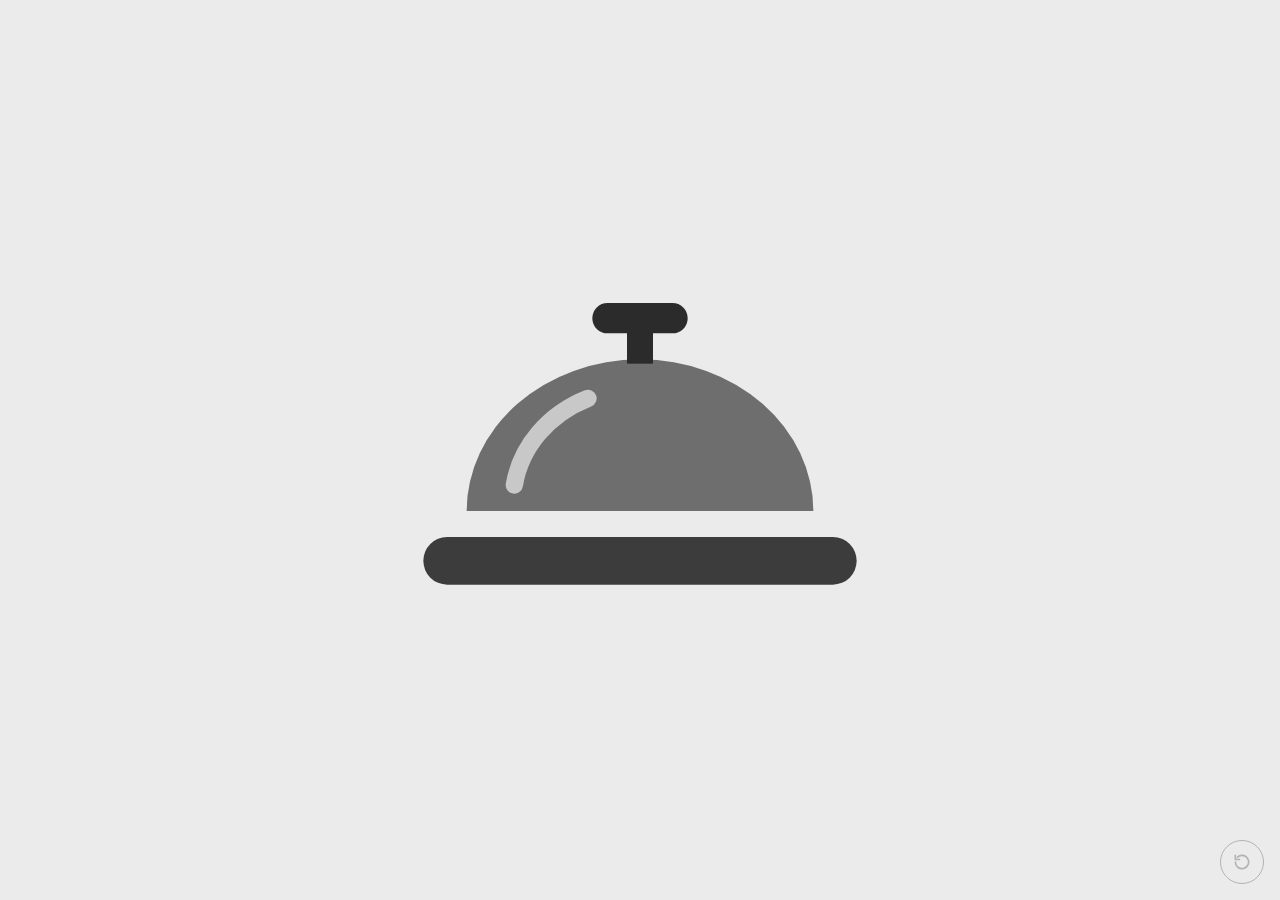
<file: ring-pick-collect-study/studies/1-ring-bell.html>
<!doctype html><html><head><meta charset=utf8><meta name=viewport content="width=device-width,initial-scale=1,viewport-fit=cover"><style>:root{color-scheme:light;box-sizing:border-box;padding-top:env(safe-area-inset-top,0px);padding-bottom:env(safe-area-inset-bottom,0px)}html{scroll-padding-top:env(safe-area-inset-top,0px)}body{margin:0;padding:0;font:14px -apple-system,BlinkMacSystemFont,sans-serif;background:#fff;color:#000}img{max-width:100%}[hidden]:not([hidden=until-found i]){display:none!important}</style></head><body>
<title>Ring The Bell</title>
<style>
  /* Layout: a single service bell centered on an empty field; one small reset control in the lower corner. */
  :root {
    --bg: #ebebeb;
    --base: #3c3c3c;
    --dome: #6e6e6e;
    --hi: #c8c8c8;
    --plunger: #2b2b2b;
    --ui: #5f5f5f;
    --hover: #dedede;
  }
  @media (prefers-color-scheme: dark) {
    :root:not([data-theme="light"]) {
      --bg: #141414;
      --base: #8a8a8a;
      --dome: #bdbdbd;
      --hi: #f4f4f4;
      --plunger: #e4e4e4;
      --ui: #a0a0a0;
      --hover: #242424;
      color-scheme: dark;
    }
  }
  :root[data-theme="dark"] {
    --bg: #141414;
    --base: #8a8a8a;
    --dome: #bdbdbd;
    --hi: #f4f4f4;
    --plunger: #e4e4e4;
    --ui: #a0a0a0;
    --hover: #242424;
    color-scheme: dark;
  }

  * { box-sizing: border-box; }
  html, body { height: 100%; }
  body {
    background: var(--bg);
    color: var(--ui);
    overflow: hidden;
    -webkit-user-select: none;
    user-select: none;
  }

  .stage {
    position: relative;
    height: 100%;
    display: grid;
    place-items: center;
    padding-inline: 16px;
  }

  .bell-btn {
    width: min(100%, 60vh, 520px);
    aspect-ratio: 3 / 2;
    padding: 0;
    border: 0;
    background: none;
    pointer-events: none;
    touch-action: manipulation;
    -webkit-tap-highlight-color: transparent;
  }
  .bell-btn:focus-visible { outline: 2px solid var(--ui); outline-offset: 6px; }
  .bell-btn svg { display: block; width: 100%; height: 100%; overflow: visible; pointer-events: none; }
  .bell-btn .hit { pointer-events: visiblePainted; cursor: pointer; }

  .b-base { fill: var(--base); }
  .b-dome { fill: var(--dome); }
  .b-hi { fill: none; stroke: var(--hi); stroke-width: 8; stroke-linecap: round; }
  .b-plunger { fill: var(--plunger); }

  .reset {
    position: absolute;
    right: 16px;
    bottom: 16px;
    width: 44px;
    height: 44px;
    display: grid;
    place-items: center;
    padding: 0;
    border: 1.5px solid var(--ui);
    border-radius: 50%;
    background: transparent;
    color: var(--ui);
    cursor: pointer;
    opacity: 0.4;
    transition: opacity 0.2s, background-color 0.2s;
    -webkit-tap-highlight-color: transparent;
  }
  .reset[data-live="1"] { opacity: 1; }
  .reset:hover { opacity: 1; background: var(--hover); }
  .reset:focus-visible { outline: 2px solid var(--ui); outline-offset: 3px; opacity: 1; }
  .reset svg { width: 20px; height: 20px; fill: none; stroke: currentColor; stroke-width: 2; stroke-linecap: round; stroke-linejoin: round; }
</style>

<main class="stage">
  <button id="ring" class="bell-btn" type="button" aria-label="Ring the bell">
    <svg id="bell" viewBox="30 30 240 160" aria-hidden="true" focusable="false">
      <rect class="hit" x="36" y="40" width="228" height="140" fill="transparent"/>
      <rect class="b-base" x="50" y="150" width="200" height="22" rx="11"/>
      <g transform="translate(0 -12)">
        <g id="swing">
          <path class="b-dome" d="M70 150 A80 70 0 0 1 230 150 Z"/>
          <path class="b-hi" d="M92 138 A58 52 0 0 1 126 98"/>
          <g id="btn">
            <rect class="b-plunger" x="144" y="66" width="12" height="16"/>
            <rect class="b-plunger" x="128" y="54" width="44" height="14" rx="7"/>
          </g>
        </g>
      </g>
    </svg>
  </button>

  <button id="reset" class="reset" type="button" aria-label="Reset" title="Reset" data-live="0">
    <svg viewBox="0 0 24 24" aria-hidden="true" focusable="false">
      <path d="M4 12a8 8 0 1 0 2.6-5.9"/>
      <path d="M4 4v5h5"/>
    </svg>
  </button>
</main>

<script>
(function () {
  var ringBtn = document.getElementById('ring');
  var svg = document.getElementById('bell');
  var swing = document.getElementById('swing');
  var btn = document.getElementById('btn');
  var resetBtn = document.getElementById('reset');
  var reduce = window.matchMedia && window.matchMedia('(prefers-reduced-motion: reduce)').matches;
  var DEG = 180 / Math.PI;

  /* ---------- Motion: three damped springs (slide, tilt, button) plus a metallic shiver ---------- */
  var x = 0, vx = 0;      // slide, in SVG units (negative is left)
  var th = 0, w = 0;      // tilt about the base, in radians (negative is counterclockwise)
  var p = 0, vp = 0;      // button press depth, 0..PRESS
  var PRESS = 9;
  var KX = 150, CX = 5.5;
  var KT = 130, CT = 4.6;
  var KP = 420, CP = 16;
  var tr = 9;             // seconds since the strike
  var raf = 0, last = 0;

  function render() {
    var shake = reduce ? 0 : 1.6 * Math.sin(tr * 6.2832 * 38) * Math.exp(-tr * 9);
    swing.setAttribute('transform',
      'translate(' + (x + shake).toFixed(2) + ' 0) rotate(' + (th * DEG).toFixed(2) + ' 150 150)');
    btn.setAttribute('transform', 'translate(0 ' + p.toFixed(2) + ')');
  }

  function setLive(on) { resetBtn.setAttribute('data-live', on ? '1' : '0'); }

  function frame(now) {
    var dt = Math.min(0.033, (now - last) / 1000);
    last = now;
    var n = 4, h = dt / n;
    for (var i = 0; i < n; i++) {
      vx += (-KX * x - CX * vx) * h;
      x += vx * h;
      w += (-KT * th - CT * w) * h;
      th += w * h;
      vp += (-KP * p - CP * vp) * h;
      p += vp * h;
      if (p < 0) { p = 0; if (vp < 0) vp = -vp * 0.3; }
    }
    tr += dt;
    if (Math.abs(x) < 0.02 && Math.abs(vx) < 0.2 && Math.abs(th) < 0.0008 && Math.abs(w) < 0.01 &&
        Math.abs(p) < 0.02 && Math.abs(vp) < 0.2 && tr > 0.6) {
      x = vx = th = w = p = vp = 0;
      render();
      raf = 0;
      setLive(false);
      return;
    }
    render();
    raf = requestAnimationFrame(frame);
  }

  /* ---------- Sound: hard click, then a bright inharmonic ding, through a compressor ---------- */
  var ctx = null, comp = null, bus = null, noise = null;
  var PARTIALS = [
    [1, 1, 2.2], [2.0, 0.55, 1.2], [2.76, 0.7, 1.4], [4.07, 0.35, 0.8],
    [5.4, 0.45, 0.9], [8.9, 0.22, 0.45], [11.3, 0.14, 0.3]
  ];

  function newBus() {
    bus = ctx.createGain();
    bus.gain.value = 1;
    bus.connect(comp);
  }

  function audio() {
    if (!ctx) {
      var AC = window.AudioContext || window.webkitAudioContext;
      if (!AC) return null;
      ctx = new AC();
      comp = ctx.createDynamicsCompressor();
      comp.threshold.value = -12;
      comp.knee.value = 6;
      comp.ratio.value = 8;
      comp.attack.value = 0.001;
      comp.release.value = 0.15;
      var master = ctx.createGain();
      master.gain.value = 0.95;
      comp.connect(master);
      master.connect(ctx.destination);
      newBus();
      var len = Math.floor(ctx.sampleRate * 0.035);
      noise = ctx.createBuffer(1, len, ctx.sampleRate);
      var d = noise.getChannelData(0);
      for (var i = 0; i < len; i++) d[i] = (Math.random() * 2 - 1) * Math.pow(1 - i / len, 2);
    }
    if (ctx.state === 'suspended') ctx.resume();
    return ctx;
  }

  function strike(level) {
    var c = audio();
    if (!c) return;
    var now = c.currentTime;
    var f0 = 2350 * (1 + (Math.random() - 0.5) * 0.004);
    var out = c.createGain();
    out.gain.value = level * 0.34;
    out.connect(bus);
    PARTIALS.forEach(function (q) {
      var o = c.createOscillator();
      o.type = 'sine';
      o.frequency.value = f0 * q[0];
      var e = c.createGain();
      e.gain.setValueAtTime(0, now);
      e.gain.linearRampToValueAtTime(q[1], now + 0.001);
      e.gain.exponentialRampToValueAtTime(0.0001, now + q[2]);
      o.connect(e);
      e.connect(out);
      o.start(now);
      o.stop(now + q[2] + 0.05);
    });
    var n = c.createBufferSource();
    n.buffer = noise;
    var hp = c.createBiquadFilter();
    hp.type = 'highpass';
    hp.frequency.value = 3000;
    var ng = c.createGain();
    ng.gain.value = 1.1;
    n.connect(hp);
    hp.connect(ng);
    ng.connect(out);
    n.start(now);
  }

  /* ---------- Interaction ---------- */
  var timer = 0;

  function ring() {
    strike(1);
    clearTimeout(timer);
    timer = setTimeout(function () { strike(0.4); }, 62);   // hammer rebound
    var big = reduce ? 0.25 : 1;
    vx = Math.min(vx, 0) - 95 * big;       // first move is to the left
    w += -1.3 * big;                       // small tilt so the dome never touches the base
    p = PRESS;
    vp = 0;
    tr = 0;
    setLive(true);
    if (!raf) {
      last = performance.now();
      raf = requestAnimationFrame(frame);
    }
  }

  function reset() {
    clearTimeout(timer);
    if (raf) cancelAnimationFrame(raf);
    raf = 0;
    x = vx = th = w = p = vp = 0;
    tr = 9;
    render();
    setLive(false);
    if (ctx) {
      var old = bus;
      old.gain.setTargetAtTime(0, ctx.currentTime, 0.008);
      setTimeout(function () { old.disconnect(); }, 120);
      newBus();
    }
  }

  svg.addEventListener('pointerdown', function (e) {
    if (e.button !== undefined && e.button > 0) return;
    ring();
  });
  ringBtn.addEventListener('click', function (e) {
    if (e.detail === 0) ring();   // keyboard activation only; pointer rings on contact
  });
  resetBtn.addEventListener('click', reset);

  render();
})();
</script>

</body></html>
</file>
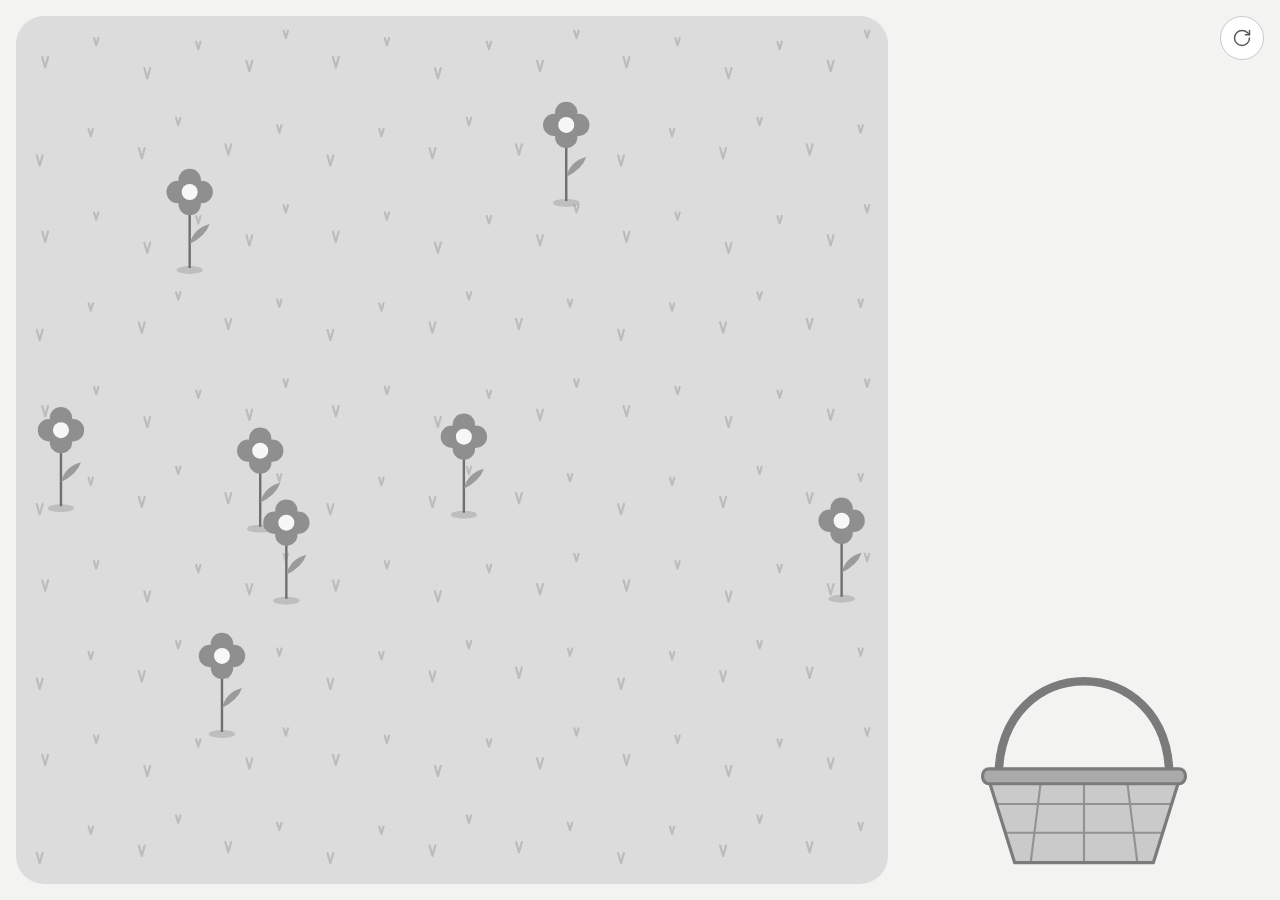
<file: ring-pick-collect-study/studies/2-pick-flowers.html>
<!doctype html><html><head><meta charset=utf8><meta name=viewport content="width=device-width,initial-scale=1,viewport-fit=cover"><style>:root{color-scheme:light;box-sizing:border-box;padding-top:env(safe-area-inset-top,0px);padding-bottom:env(safe-area-inset-bottom,0px)}html{scroll-padding-top:env(safe-area-inset-top,0px)}body{margin:0;padding:0;font:14px -apple-system,BlinkMacSystemFont,sans-serif;background:#fff;color:#000}img{max-width:100%}[hidden]:not([hidden=until-found i]){display:none!important}</style></head><body>
<title>Pick Flowers</title>
<style>
/* Layout: one full-bleed canvas. Grass field on the left (landscape) or on top (portrait); the basket sits beside or below it. Grayscale only, no text. */
:root {
  --bg: #f3f3f2;
  --ink: #5b5b5b;
  --line: #c9c9c8;
  --btn: #ffffff;
}
@media (prefers-color-scheme: dark) {
  :root:not([data-theme="light"]) {
    --bg: #161616;
    --ink: #b5b5b5;
    --line: #3a3a3a;
    --btn: #202020;
    color-scheme: dark;
  }
}
:root[data-theme="dark"] {
  --bg: #161616;
  --ink: #b5b5b5;
  --line: #3a3a3a;
  --btn: #202020;
  color-scheme: dark;
}
html { box-sizing: border-box; height: 100%; }
body {
  box-sizing: border-box;
  height: 100%;
  margin: 0;
  padding-inline: 16px;
  padding-block: 16px;
  background: var(--bg);
  color: var(--ink);
  overflow: hidden;
}
.stage { position: relative; width: 100%; height: 100%; }
canvas {
  display: block;
  width: 100%;
  height: 100%;
  touch-action: none;
  -webkit-user-select: none;
  user-select: none;
}
.reset {
  position: absolute;
  top: 0;
  right: 0;
  width: 44px;
  height: 44px;
  display: grid;
  place-items: center;
  padding: 0;
  border: 1px solid var(--line);
  border-radius: 50%;
  background: var(--btn);
  color: var(--ink);
  cursor: pointer;
}
.reset:focus-visible { outline: 2px solid var(--ink); outline-offset: 3px; }
@media (max-aspect-ratio: 1/1) {
  .reset { top: auto; bottom: 0; }
}
.reset.spin svg { animation: spin 0.55s cubic-bezier(0.3, 0.7, 0.3, 1); }
@keyframes spin { to { transform: rotate(360deg); } }
@media (prefers-reduced-motion: reduce) {
  .reset.spin svg { animation: none; }
}
</style>

<div class="stage" id="stage">
  <canvas id="c" role="img" aria-label="Flowers in the grass and an empty basket beside them"></canvas>
  <button class="reset" id="reset" type="button" aria-label="Reset">
    <svg viewBox="0 0 24 24" width="20" height="20" fill="none" stroke="currentColor" stroke-width="1.8" stroke-linecap="round" stroke-linejoin="round" aria-hidden="true"><path d="M21 12a9 9 0 1 1-9-9c2.52 0 4.93 1 6.74 2.74L21 8"/><path d="M21 3v5h-5"/></svg>
  </button>
</div>

<script>
(function () {
  'use strict';

  var N = 8;
  var cv = document.getElementById('c');
  var ctx = cv.getContext('2d');
  var stage = document.getElementById('stage');
  var btn = document.getElementById('reset');

  var W = 0, H = 0, dpr = 1;
  var L = null, IMG = null, theme = 'light';
  var flowers = [], puffs = [];
  var active = null, slotCounter = 0, done = false;
  var time = 0, last = 0, bob = 0, bobV = 0;

  var rmq = window.matchMedia('(prefers-reduced-motion: reduce)');
  var rm = rmq.matches;
  if (rmq.addEventListener) rmq.addEventListener('change', function () { rm = rmq.matches; });

  var BASE_X = 100, BASE_Y = 280;

  function clamp(v, a, b) { return Math.max(a, Math.min(b, v)); }
  function rand() { return Math.random(); }

  /* ---------- grayscale assets, built from the supplied SVGs ---------- */
  var PAL = {
    light: { grass: '#dcdcdc', tuft: '#bcbcbc', petal: '#8f8f8f', core: '#f7f7f7', stem: '#6f6f6f', leaf: '#9b9b9b',
             bBody: '#cacaca', bLine: '#7b7b7b', bRim: '#aaaaaa', shadow: 'rgba(70,70,70,0.20)', rgb: '110,110,110' },
    dark:  { grass: '#2c2c2c', tuft: '#464646', petal: '#bdbdbd', core: '#3a3a3a', stem: '#8a8a8a', leaf: '#717171',
             bBody: '#4a4a4a', bLine: '#9a9a9a', bRim: '#5e5e5e', shadow: 'rgba(0,0,0,0.35)', rgb: '230,230,230' }
  };

  function flowerSVG(p) {
    return '<svg xmlns="http://www.w3.org/2000/svg" viewBox="0 0 200 300" width="200" height="300">' +
      '<path d="M100 120 V280" stroke="' + p.stem + '" stroke-width="6" fill="none"/>' +
      '<path d="M100 220 Q140 200 150 170 Q110 180 100 220 Z" fill="' + p.leaf + '"/>' +
      '<g fill="' + p.petal + '"><circle cx="100" cy="60" r="28"/><circle cx="100" cy="120" r="28"/>' +
      '<circle cx="70" cy="90" r="28"/><circle cx="130" cy="90" r="28"/></g>' +
      '<circle cx="100" cy="90" r="20" fill="' + p.core + '"/></svg>';
  }
  function grassSVG(p) {
    return '<svg xmlns="http://www.w3.org/2000/svg" viewBox="0 130 400 120" width="400" height="120">' +
      '<rect y="130" width="400" height="120" fill="' + p.grass + '"/>' +
      '<g stroke="' + p.tuft + '" stroke-width="3" stroke-linecap="round" fill="none">' +
      '<path d="M40 200 l-4 -14 M40 200 l4 -14"/><path d="M110 170 l-3 -10 M110 170 l3 -10"/>' +
      '<path d="M180 215 l-4 -14 M180 215 l4 -14"/><path d="M250 175 l-3 -10 M250 175 l3 -10"/>' +
      '<path d="M320 205 l-4 -14 M320 205 l4 -14"/><path d="M370 160 l-3 -10 M370 160 l3 -10"/></g></svg>';
  }
  function basketSVG(p) {
    return '<svg xmlns="http://www.w3.org/2000/svg" viewBox="0 0 300 260" width="300" height="260">' +
      '<path d="M70 160 C70 40 230 40 230 160" stroke="' + p.bLine + '" stroke-width="8" fill="none" stroke-linecap="round"/>' +
      '<path d="M60 160 H240 L215 240 H85 Z" fill="' + p.bBody + '" stroke="' + p.bLine + '" stroke-width="3" stroke-linejoin="round"/>' +
      '<g stroke="' + p.bLine + '" stroke-width="2" opacity="0.7"><path d="M68 185 H232"/><path d="M76 212 H224"/>' +
      '<path d="M110 160 L100 240"/><path d="M150 160 V240"/><path d="M190 160 L200 240"/></g>' +
      '<rect x="55" y="152" width="190" height="14" rx="6" fill="' + p.bRim + '" stroke="' + p.bLine + '" stroke-width="3"/></svg>';
  }
  function loadImg(svg) {
    return new Promise(function (res) {
      var i = new Image();
      i.onload = function () { res(i); };
      i.onerror = function () { res(i); };
      i.src = 'data:image/svg+xml;charset=utf-8,' + encodeURIComponent(svg);
    });
  }
  function detectTheme() {
    var t = document.documentElement.getAttribute('data-theme');
    if (t === 'dark' || t === 'light') return t;
    return window.matchMedia('(prefers-color-scheme: dark)').matches ? 'dark' : 'light';
  }
  function buildAssets() {
    var t = detectTheme();
    var p = PAL[t];
    return Promise.all([loadImg(flowerSVG(p)), loadImg(grassSVG(p)), loadImg(basketSVG(p))]).then(function (r) {
      theme = t;
      IMG = { f: r[0], g: r[1], b: r[2], p: p };
    });
  }
  buildAssets();
  window.matchMedia('(prefers-color-scheme: dark)').addEventListener('change', buildAssets);
  new MutationObserver(buildAssets).observe(document.documentElement, { attributes: true, attributeFilter: ['data-theme'] });

  /* ---------- layout ---------- */
  function computeLayout() {
    var g, b;
    if (W > H) {
      var colW = Math.max(150, Math.min(W * 0.3, 360));
      var gap = 16;
      g = { x: 0, y: 0, w: Math.max(120, W - colW - gap), h: H };
      var bw = Math.min(colW, 320, H * 0.55 * 300 / 260);
      b = { w: bw, h: bw * 260 / 300 };
      b.x = g.x + g.w + gap + (colW - bw) / 2;
      b.y = H - b.h;
    } else {
      var bw2 = Math.min(W * 0.5, 320, H * 0.28 * 300 / 260);
      var bh = bw2 * 260 / 300;
      g = { x: 0, y: 0, w: W, h: Math.max(120, H - bh - 16) };
      b = { w: bw2, h: bh, x: (W - bw2) / 2, y: H - bh };
    }
    b.sc = b.w / 300;
    var fH = clamp(Math.sqrt(g.w * g.h / (N * 1.5)), 44, 120);
    var padX = fH * 0.28, topPad = fH * 0.9, botPad = 14;
    return {
      g: g, b: b, fH: fH, f: fH / 300,
      padX: padX, topPad: topPad, botPad: botPad,
      ux: Math.max(20, g.w - 2 * padX),
      uy: Math.max(20, g.h - topPad - botPad)
    };
  }

  function groundPos(f) {
    return { x: L.g.x + L.padX + f.u * L.ux, y: L.g.y + L.topPad + f.v * L.uy };
  }

  function makeFlowers() {
    flowers = [];
    var tries = 0, relax = 1;
    var fW = L.fH * 0.667;
    while (flowers.length < N) {
      var u = rand(), v = rand();
      var px = u * L.ux, py = v * L.uy, ok = true;
      for (var i = 0; i < flowers.length; i++) {
        var e = flowers[i];
        var dx = (px - e.u * L.ux) / (fW * 0.75 * relax);
        var dy = (py - e.v * L.uy) / (L.fH * 0.28 * relax);
        if (dx * dx + dy * dy < 1) { ok = false; break; }
      }
      tries++;
      if (tries % 40 === 0) relax *= 0.92;
      if (ok) {
        flowers.push({ u: u, v: v, phase: rand() * 6.28, st: 'ground', ang: 0, angV: 0, lift: 0, liftV: 0,
                       ox: 0, oxV: 0, ps: 0, pulling: false, fly: null, slot: -1 });
      }
    }
  }

  /* ---------- basket slots (a loose, fanned bouquet) ---------- */
  function slotParam(i) {
    return {
      a: (((i * 0.618034) % 1) - 0.5) * 0.9,
      l: (i * 0.3819 + 0.2) % 1,
      ox: (((i * 0.7548) % 1) - 0.5) * 70
    };
  }
  function slotAnchor(i) {
    var p = slotParam(i), b = L.b, sc = b.sc;
    return {
      x: b.x + (150 + p.ox) * sc,
      y: b.y + 205 * sc,
      a: p.a,
      fb: Math.min(sc * (0.44 + 0.12 * p.l), L.f * 1.1),
      l: p.l
    };
  }

  /* ---------- puffs ---------- */
  function spawnPuff(x, y, vx, vy, r, rate) {
    puffs.push({ x: x, y: y, vx: vx, vy: vy, r: r, life: 1, rate: rate });
  }

  /* ---------- interaction ---------- */
  function pos(e) {
    var r = cv.getBoundingClientRect();
    return { x: e.clientX - r.left, y: e.clientY - r.top };
  }
  function pullDist() { return Math.max(40, L.fH * 0.62); }

  function hitTest(px, py) {
    var order = flowers.filter(function (f) { return f.st === 'ground'; })
      .sort(function (a, b) { return groundPos(b).y - groundPos(a).y; });
    for (var i = 0; i < order.length; i++) {
      var f = order[i], gp = groundPos(f), s = L.f;
      var bx = gp.x + f.ox, by = gp.y - f.lift;
      var cx = bx, cy = by - 190 * s;
      var dx = px - cx, dy = py - cy, rad = 62 * s + 10;
      if (dx * dx + dy * dy <= rad * rad) return f;
      if (Math.abs(px - bx) <= 6 * s + 10 && py >= cy && py <= by + 6) return f;
    }
    return null;
  }

  /* ---------- sound: a soft, rising pluck, one pentatonic step per flower ---------- */
  var AC = null;
  function audio() {
    if (!AC) {
      var C = window.AudioContext || window.webkitAudioContext;
      if (C) { try { AC = new C(); } catch (err) { AC = null; } }
    }
    if (AC && AC.state === 'suspended') AC.resume();
    return AC;
  }
  var SCALE = [0, 2, 4, 7, 9];
  function pluckSound(n) {
    var ac = audio();
    if (!ac) return;
    var now = ac.currentTime;
    var semis = SCALE[n % 5] + 12 * (Math.floor(n / 5) % 2);
    var f0 = 523.25 * Math.pow(2, semis / 12);
    var master = ac.createGain();
    master.gain.setValueAtTime(0.0001, now);
    master.gain.exponentialRampToValueAtTime(0.16, now + 0.012);
    master.gain.exponentialRampToValueAtTime(0.0001, now + 0.45);
    master.connect(ac.destination);
    [[1, 1], [2, 0.25]].forEach(function (part) {
      var o = ac.createOscillator();
      var g = ac.createGain();
      o.type = 'sine';
      o.frequency.setValueAtTime(f0 * part[0] * 0.8, now);
      o.frequency.exponentialRampToValueAtTime(f0 * part[0], now + 0.06);
      g.gain.value = part[1];
      o.connect(g);
      g.connect(master);
      o.start(now);
      o.stop(now + 0.5);
    });
  }

  function pluck(f) {
    var gp = groundPos(f);
    f.pulling = false;
    pluckSound(slotCounter);
    f.st = 'fly';
    f.slot = slotCounter++;
    f.fly = { t: 0, dur: rm ? 0.3 : 0.9 + rand() * 0.15, x0: gp.x + f.ox, y0: gp.y - f.lift,
              a0: f.ang, s0: L.f, x: gp.x, y: gp.y - f.lift, a: f.ang, s: L.f };
  }
  function release(f) {
    f.angV += (rand() < 0.5 ? -1 : 1) * (rm ? 0.5 : 3.2) * f.ps;
    f.pulling = false;
  }

  cv.addEventListener('pointerdown', function (e) {
    if (active || !IMG || !L) return;
    var pt = pos(e);
    var hit = hitTest(pt.x, pt.y);
    if (!hit) return;
    audio();
    cv.setPointerCapture(e.pointerId);
    active = { f: hit, id: e.pointerId, sx: pt.x, sy: pt.y, x: pt.x, y: pt.y, ly: pt.y, lt: e.timeStamp, vy: 0, p: 0 };
    e.preventDefault();
  });
  cv.addEventListener('pointermove', function (e) {
    if (!active || e.pointerId !== active.id) return;
    var pt = pos(e);
    var dt = e.timeStamp - active.lt;
    if (dt > 0) { active.vy = (pt.y - active.ly) / dt; active.ly = pt.y; active.lt = e.timeStamp; }
    active.x = pt.x; active.y = pt.y;
    var dy = active.sy - pt.y;
    if (dy > 4) active.f.pulling = true;
    active.p = active.f.pulling ? clamp(dy / pullDist(), 0, 1) : 0;
    if (active.p >= 1) {
      pluck(active.f);
      active = null;
    }
  });
  function endPointer(e) {
    if (!active || e.pointerId !== active.id) return;
    var a = active;
    active = null;
    if (a.f.st !== 'ground') return;
    var vy = (e.timeStamp - a.lt) < 90 ? a.vy : 0;
    if (e.type !== 'pointercancel' && a.f.pulling && (a.p > 0.55 || (a.p > 0.12 && vy < -1.0))) pluck(a.f);
    else release(a.f);
  }
  cv.addEventListener('pointerup', endPointer);
  cv.addEventListener('pointercancel', endPointer);

  function reset() {
    puffs = [];
    active = null;
    slotCounter = 0;
    done = false;
    bob = 0; bobV = 0;
    makeFlowers();
  }
  btn.addEventListener('click', function () {
    reset();
    btn.classList.remove('spin');
    void btn.offsetWidth;
    btn.classList.add('spin');
  });
  btn.addEventListener('animationend', function () { btn.classList.remove('spin'); });

  /* ---------- simulation ---------- */
  function spring(o, key, vkey, target, k, c, dt) {
    o[vkey] += (-k * (o[key] - target) - c * o[vkey]) * dt;
    o[key] += o[vkey] * dt;
  }

  function land(f) {
    f.st = 'basket';
    f.fly = null;
    bobV += 2.2;
    var all = flowers.every(function (x) { return x.st === 'basket'; });
    if (all && !done) {
      done = true;
    }
  }

  function update(dt) {
    var A = active;
    for (var i = 0; i < flowers.length; i++) {
      var f = flowers[i];
      if (f.st === 'ground') {
        var isA = A && A.f === f;
        var isP = isA && f.pulling;
        f.ps += ((isP ? A.p : 0) - f.ps) * (1 - Math.exp(-dt * 14));
        var lean = isP ? clamp((A.x - A.sx) / L.fH, -0.8, 0.8) * 0.35 : 0;
        var wob = isP ? Math.sin(time * 13 + f.phase) * 0.13 * f.ps * (rm ? 0.3 : 1) : 0;
        var tl = isP ? L.fH * 0.3 * (1 - (1 - f.ps) * (1 - f.ps)) : 0;
        var tx = isP ? clamp((A.x - A.sx) * 0.22, -L.fH * 0.25, L.fH * 0.25) : 0;
        spring(f, 'ang', 'angV', lean + wob, 80, 6, dt);
        spring(f, 'lift', 'liftV', tl, 140, 11, dt);
        spring(f, 'ox', 'oxV', tx, 100, 10, dt);
      } else if (f.st === 'fly') {
        var fl = f.fly;
        fl.t = Math.min(1, fl.t + dt / fl.dur);
        var t = fl.t;
        var e = rm ? t : -(Math.cos(Math.PI * t) - 1) / 2;
        var sa = slotAnchor(f.slot);
        var cx = (fl.x0 + sa.x) / 2;
        var cy = Math.min(fl.y0, sa.y) - (rm ? 0 : L.fH * 1.1);
        var u = 1 - e;
        fl.x = u * u * fl.x0 + 2 * u * e * cx + e * e * sa.x;
        fl.y = u * u * fl.y0 + 2 * u * e * cy + e * e * sa.y;
        fl.a = fl.a0 * u + sa.a * e + (rm ? 0 : Math.sin(t * Math.PI * 2.5) * 0.18 * u);
        fl.s = fl.s0 * u + sa.fb * e;
        if (t >= 1) land(f);
      }
    }
    bobV += (-120 * bob - 8 * bobV) * dt;
    bob += bobV * dt;
    for (var j = puffs.length - 1; j >= 0; j--) {
      var p = puffs[j];
      p.x += p.vx * dt; p.y += p.vy * dt; p.vx *= 0.98;
      p.life -= dt * p.rate;
      if (p.life <= 0) puffs.splice(j, 1);
    }
  }

  /* ---------- drawing ---------- */
  function rr(x, y, w, h, r) {
    ctx.beginPath();
    ctx.moveTo(x + r, y);
    ctx.arcTo(x + w, y, x + w, y + h, r);
    ctx.arcTo(x + w, y + h, x, y + h, r);
    ctx.arcTo(x, y + h, x, y, r);
    ctx.arcTo(x, y, x + w, y, r);
    ctx.closePath();
  }
  function drawFlower(x, y, s, a) {
    ctx.save();
    ctx.translate(x, y);
    ctx.rotate(a);
    ctx.drawImage(IMG.f, -BASE_X * s, -BASE_Y * s, 200 * s, 300 * s);
    ctx.restore();
  }

  function draw() {
    ctx.clearRect(0, 0, W, H);
    var g = L.g, b = L.b, i, f;

    /* grass */
    ctx.save();
    rr(g.x, g.y, g.w, g.h, 28);
    ctx.clip();
    var tw = Math.max(200, Math.min(400, g.w / 3)), th = tw * 0.3, row = 0;
    for (var y = g.y; y < g.y + g.h; y += th, row++) {
      for (var x = g.x - (row % 2) * tw * 0.37; x < g.x + g.w; x += tw) {
        ctx.drawImage(IMG.g, x, y, tw + 1, th + 1);
      }
    }
    ctx.restore();

    /* flowers still in the grass, back to front, pulled one last */
    var ground = flowers.filter(function (q) { return q.st === 'ground'; })
      .sort(function (p, q) {
        var pa = active && active.f === p ? 1 : 0, qa = active && active.f === q ? 1 : 0;
        if (pa !== qa) return pa - qa;
        return groundPos(p).y - groundPos(q).y;
      });
    for (i = 0; i < ground.length; i++) {
      f = ground[i];
      var gp = groundPos(f);
      var lf = clamp(f.lift / (L.fH * 0.3), 0, 1);
      var rx = L.fH * 0.11 * (1 - 0.3 * lf);
      ctx.fillStyle = IMG.p.shadow;
      ctx.globalAlpha = 1 - lf * 0.6;
      ctx.beginPath();
      ctx.ellipse(gp.x, gp.y + 2, rx, rx * 0.3, 0, 0, 6.2832);
      ctx.fill();
      ctx.globalAlpha = 1;
    }
    for (i = 0; i < ground.length; i++) {
      f = ground[i];
      var p2 = groundPos(f);
      drawFlower(p2.x + f.ox, p2.y - f.lift, L.f, f.ang);
    }

    /* basket layer: flowers inside it, then the basket in front of their stems */
    var items = [];
    for (i = 0; i < flowers.length; i++) {
      f = flowers[i];
      if (f.st === 'basket') {
        var sa = slotAnchor(f.slot);
        items.push({ x: sa.x, y: sa.y, a: sa.a, s: sa.fb, l: sa.l });
      } else if (f.st === 'fly' && f.fly.t > 0.82) {
        items.push({ x: f.fly.x, y: f.fly.y, a: f.fly.a, s: f.fly.s, l: slotParam(f.slot).l });
      }
    }
    items.sort(function (p, q) { return q.l - p.l; });
    ctx.save();
    var bcx = b.x + b.w / 2, bby = b.y + b.h;
    ctx.translate(bcx, bby);
    ctx.scale(1 + bob * 0.1, 1 - bob * 0.18);
    ctx.translate(-bcx, -bby);
    for (i = 0; i < items.length; i++) drawFlower(items[i].x, items[i].y, items[i].s, items[i].a);
    ctx.drawImage(IMG.b, b.x, b.y, b.w, b.h);
    ctx.restore();

    /* flowers in flight */
    for (i = 0; i < flowers.length; i++) {
      f = flowers[i];
      if (f.st === 'fly' && f.fly.t <= 0.82) drawFlower(f.fly.x, f.fly.y, f.fly.s, f.fly.a);
    }

    /* soft puffs */
    for (i = 0; i < puffs.length; i++) {
      var pf = puffs[i];
      ctx.fillStyle = 'rgba(' + IMG.p.rgb + ',' + (0.32 * pf.life).toFixed(3) + ')';
      ctx.beginPath();
      ctx.arc(pf.x, pf.y, pf.r * (1 + (1 - pf.life) * 0.8), 0, 6.2832);
      ctx.fill();
    }
  }

  function frame(ts) {
    requestAnimationFrame(frame);
    if (!IMG || !L) return;
    var dt = Math.min(0.033, (ts - last) / 1000 || 0.016);
    last = ts;
    time += dt;
    update(dt);
    draw();
  }
  requestAnimationFrame(frame);

  /* ---------- sizing ---------- */
  function resize() {
    W = stage.clientWidth;
    H = stage.clientHeight;
    if (!W || !H) return;
    dpr = Math.min(window.devicePixelRatio || 1, 2);
    cv.width = Math.round(W * dpr);
    cv.height = Math.round(H * dpr);
    ctx.setTransform(dpr, 0, 0, dpr, 0, 0);
    L = computeLayout();
    if (!flowers.length) makeFlowers();
  }
  new ResizeObserver(resize).observe(stage);
  resize();
})();
</script>

</body></html>
</file>
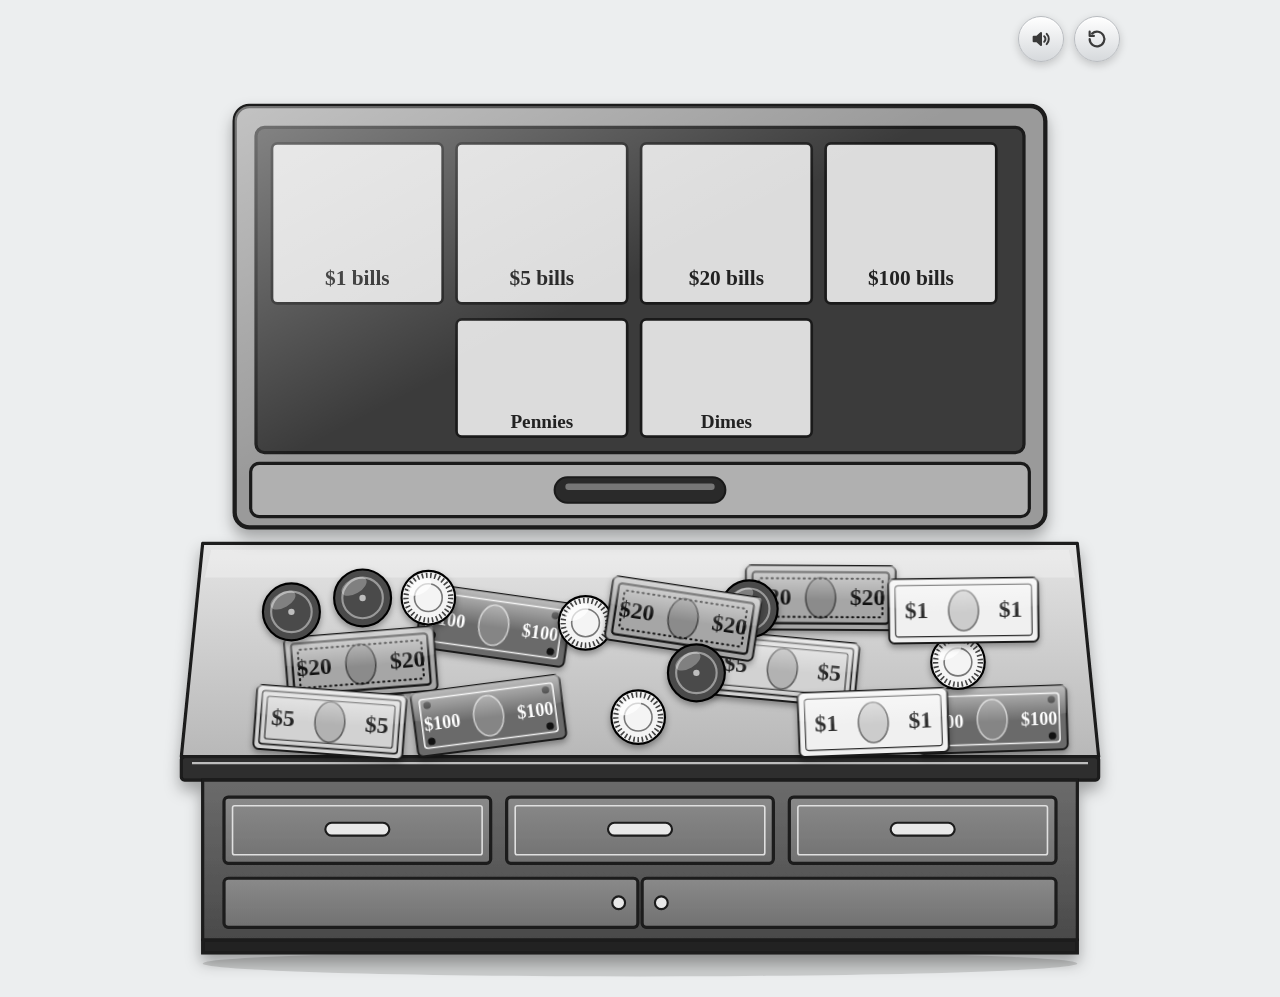
<file: ring-pick-collect-study/studies/3-collect-money.html>
<!doctype html><html><head><meta charset=utf8><meta name=viewport content="width=device-width,initial-scale=1,viewport-fit=cover"><style>:root{color-scheme:light;box-sizing:border-box;padding-top:env(safe-area-inset-top,0px);padding-bottom:env(safe-area-inset-bottom,0px)}html{scroll-padding-top:env(safe-area-inset-top,0px)}body{margin:0;padding:0;font:14px -apple-system,BlinkMacSystemFont,sans-serif;background:#fff;color:#000}img{max-width:100%}[hidden]:not([hidden=until-found i]){display:none!important}</style></head><body>
<title>Collect Money</title>
<style>
/* Layout: one stage. A counter with an open till on top, six loose pieces lying on the counter in front. */
:root {
  --ground: #eceeef;
  --ink: #1a1a1a;
  --chalk: #ffffff;
  --steel: #b9bcc0;
  --graphite: #3a3a3a;
}
html, body { height: 100%; }
body { margin: 0; background: var(--ground); color: var(--ink); }

.stage {
  min-height: 100%;
  box-sizing: border-box;
  display: flex;
  flex-direction: column;
  align-items: center;
  justify-content: center;
  gap: 12px;
  padding-inline: 16px;
  padding-block: 16px;
}
.bar { width: 100%; max-width: 960px; display: flex; justify-content: flex-end; gap: 10px; }

.reset {
  width: 46px; height: 46px; border-radius: 50%;
  display: grid; place-items: center;
  border: 1px solid var(--steel);
  background: linear-gradient(180deg, var(--chalk), #d6d9dc);
  box-shadow: inset 0 1px 0 var(--chalk), 0 3px 8px rgba(0, 0, 0, .18);
  color: var(--graphite);
  cursor: pointer;
  transition: transform .15s ease, box-shadow .15s ease;
}
.reset:hover { transform: translateY(-1px); box-shadow: inset 0 1px 0 var(--chalk), 0 6px 12px rgba(0, 0, 0, .2); }
.reset:active { transform: translateY(1px) rotate(-40deg); }
.reset:focus-visible { outline: 2px solid var(--ink); outline-offset: 3px; }
.reset svg { width: 22px; height: 22px; display: block; }
#sound:active { transform: translateY(1px); }
#sound .off { display: none; }
#sound[aria-pressed="false"] .on { display: none; }
#sound[aria-pressed="false"] .off { display: block; }

#scene {
  width: 100%; max-width: 960px; height: auto; display: block;
  user-select: none; -webkit-user-select: none; touch-action: none;
}
.art { pointer-events: none; }

/* loose pieces */
.item { cursor: grab; filter: drop-shadow(0 3px 3px rgba(0, 0, 0, .35)); }
.item.idle { animation: breathe 3.2s ease-in-out infinite; }
.item.hint { animation: hintPulse 1s ease-in-out infinite; }
.item.drag { cursor: grabbing; animation: none; filter: drop-shadow(0 14px 10px rgba(0, 0, 0, .3)) drop-shadow(0 0 10px rgba(255, 255, 255, .95)); }
.item.landed { cursor: default; animation: none; filter: drop-shadow(0 1px 1px rgba(0, 0, 0, .4)); }
@keyframes breathe {
  0%, 100% { filter: drop-shadow(0 3px 3px rgba(0, 0, 0, .35)); }
  50% { filter: drop-shadow(0 3px 3px rgba(0, 0, 0, .35)) drop-shadow(0 0 7px rgba(255, 255, 255, .9)); }
}
@keyframes hintPulse {
  0%, 100% { filter: drop-shadow(0 3px 3px rgba(0, 0, 0, .35)) drop-shadow(0 0 3px rgba(255, 255, 255, .6)); }
  50% { filter: drop-shadow(0 6px 6px rgba(0, 0, 0, .3)) drop-shadow(0 0 14px rgba(255, 255, 255, 1)); }
}

/* slot lights */
.halo { fill: #fff; opacity: 0; filter: url(#halo); transition: opacity .25s ease; }
.lit { fill: #fff; opacity: 0; transition: opacity .25s ease; }
.slot.hot .halo { opacity: .95; }
.slot.hot .lit { opacity: .55; }
.slot.hint .halo { animation: haloPulse 1s ease-in-out infinite; }
.slot.hint .lit { animation: litPulse 1s ease-in-out infinite; }
.slot.pop .halo { animation: pop .75s ease-out; }
@keyframes haloPulse { 0%, 100% { opacity: .1; } 50% { opacity: .95; } }
@keyframes litPulse { 0%, 100% { opacity: 0; } 50% { opacity: .5; } }
@keyframes pop { 0% { opacity: 1; } 100% { opacity: 0; } }

/* round change: the finished pile fades, a fresh pile arrives */
#landed, #items { transition: opacity .5s ease; }
.clearing #landed, .clearing #items { opacity: 0; }
#items.arriving { animation: fadeIn .5s ease-out; }
@keyframes fadeIn { from { opacity: 0; } to { opacity: 1; } }

/* completion sheen */
.sheen { opacity: 0; transform: translateX(-260px) skewX(-20deg); }
.done .sheen { animation: sweep 1.4s ease-in-out .9s both; }
@keyframes sweep {
  0% { transform: translateX(-260px) skewX(-20deg); opacity: 0; }
  15% { opacity: 1; }
  85% { opacity: 1; }
  100% { transform: translateX(1000px) skewX(-20deg); opacity: 0; }
}

@media (prefers-reduced-motion: reduce) {
  .item.idle, .item.hint, .slot.hint .halo, .slot.hint .lit, .slot.pop .halo, .done .sheen { animation: none; }
  .slot.hint .halo { opacity: .9; }
  .slot.hint .lit { opacity: .45; }
  .bk { transition: none; }
}
</style>

<main class="stage">
  <div class="bar">
    <button class="reset" id="sound" type="button" aria-label="Sound" aria-pressed="true">
      <svg viewBox="0 0 24 24" fill="none" stroke="currentColor" stroke-width="2.2" stroke-linecap="round" stroke-linejoin="round" aria-hidden="true">
        <path d="M4 9.5v5h3.5L12 18.5v-13L7.5 9.5H4z" fill="currentColor"/>
        <g class="on"><path d="M15.5 9a4 4 0 0 1 0 6"/><path d="M18.2 6.4a8 8 0 0 1 0 11.2"/></g>
        <path class="off" d="M16 9.5l5 5M21 9.5l-5 5"/>
      </svg>
    </button>
    <button class="reset" id="reset" type="button" aria-label="Reset">
      <svg viewBox="0 0 24 24" fill="none" stroke="currentColor" stroke-width="2.4" stroke-linecap="round" stroke-linejoin="round" aria-hidden="true">
        <path d="M4 12a8 8 0 1 0 2.6-5.9"/>
        <path d="M4 4v4.6h4.6"/>
      </svg>
    </button>
  </div>

  <svg id="scene" viewBox="0 0 900 850" role="group" aria-label="Cash drawer on a counter">
    <defs>
      <linearGradient id="surf" x1="0" y1="0" x2="0" y2="1">
        <stop offset="0%" stop-color="#e4e4e4"/>
        <stop offset="100%" stop-color="#b8b8b8"/>
      </linearGradient>
      <linearGradient id="front" x1="0" y1="0" x2="0" y2="1">
        <stop offset="0%" stop-color="#6b6b6b"/>
        <stop offset="100%" stop-color="#4a4a4a"/>
      </linearGradient>
      <linearGradient id="panel" x1="0" y1="0" x2="0" y2="1">
        <stop offset="0%" stop-color="#8a8a8a"/>
        <stop offset="100%" stop-color="#717171"/>
      </linearGradient>
      <linearGradient id="gloss" x1="0" y1="0" x2="1" y2="1">
        <stop offset="0%" stop-color="#fff" stop-opacity=".4"/>
        <stop offset="45%" stop-color="#fff" stop-opacity="0"/>
      </linearGradient>
      <linearGradient id="glossB" x1="0" y1="0" x2="0" y2="1">
        <stop offset="0%" stop-color="#fff" stop-opacity=".55"/>
        <stop offset="100%" stop-color="#fff" stop-opacity="0"/>
      </linearGradient>
      <linearGradient id="sheenG" x1="0" y1="0" x2="1" y2="0">
        <stop offset="0%" stop-color="#fff" stop-opacity="0"/>
        <stop offset="50%" stop-color="#fff" stop-opacity=".75"/>
        <stop offset="100%" stop-color="#fff" stop-opacity="0"/>
      </linearGradient>
      <filter id="shadow" x="-10%" y="-10%" width="120%" height="130%">
        <feDropShadow dx="0" dy="8" stdDeviation="7" flood-color="#000" flood-opacity="0.32"/>
      </filter>
      <filter id="halo" x="-30%" y="-30%" width="160%" height="160%">
        <feGaussianBlur stdDeviation="7"/>
      </filter>
      <clipPath id="drawerClip"><rect x="70" y="30" width="760" height="395" rx="14"/></clipPath>
    </defs>

    <!-- Counter -->
    <g class="art">
      <ellipse cx="450" cy="834" rx="410" ry="12" fill="#000" fill-opacity=".14"/>
      <g filter="url(#shadow)">
        <polygon points="40,440 860,440 880,640 20,640" fill="url(#surf)" stroke="#1a1a1a" stroke-width="3" stroke-linejoin="round"/>
        <polygon points="48,446 852,446 858,472 42,472" fill="#fff" fill-opacity=".28"/>
        <g transform="translate(0 550)">
          <rect x="20" y="90" width="860" height="22" rx="3" fill="#2e2e2e" stroke="#1a1a1a" stroke-width="3"/>
          <line x1="30" y1="96" x2="870" y2="96" stroke="#bdbdbd" stroke-width="2"/>
          <rect x="40" y="112" width="820" height="150" fill="url(#front)" stroke="#1a1a1a" stroke-width="3"/>
          <g stroke="#1a1a1a" stroke-width="3" fill="url(#panel)">
            <rect x="60" y="128" width="250" height="62" rx="4"/>
            <rect x="325" y="128" width="250" height="62" rx="4"/>
            <rect x="590" y="128" width="250" height="62" rx="4"/>
          </g>
          <g fill="none" stroke="#e0e0e0" stroke-width="1.5">
            <rect x="68" y="136" width="234" height="46" rx="2"/>
            <rect x="333" y="136" width="234" height="46" rx="2"/>
            <rect x="598" y="136" width="234" height="46" rx="2"/>
          </g>
          <g fill="#e8e8e8" stroke="#1a1a1a" stroke-width="2">
            <rect x="155" y="152" width="60" height="12" rx="6"/>
            <rect x="420" y="152" width="60" height="12" rx="6"/>
            <rect x="685" y="152" width="60" height="12" rx="6"/>
          </g>
          <g stroke="#1a1a1a" stroke-width="3" fill="url(#panel)">
            <rect x="60" y="204" width="388" height="46" rx="4"/>
            <rect x="452" y="204" width="388" height="46" rx="4"/>
          </g>
          <g fill="#e8e8e8" stroke="#1a1a1a" stroke-width="2">
            <circle cx="430" cy="227" r="6"/>
            <circle cx="470" cy="227" r="6"/>
          </g>
          <rect x="40" y="262" width="820" height="12" fill="#222" stroke="#1a1a1a" stroke-width="3"/>
        </g>
      </g>
    </g>

    <!-- Open cash drawer -->
    <g class="art" transform="translate(50 10)">
      <g filter="url(#shadow)">
        <rect x="20" y="20" width="760" height="395" rx="14" fill="#9a9a9a" stroke="#1a1a1a" stroke-width="4"/>
        <rect x="40" y="40" width="720" height="305" rx="8" fill="#3a3a3a" stroke="#1a1a1a" stroke-width="3"/>
      </g>
      <g stroke="#1a1a1a" stroke-width="2.5" fill="#dcdcdc">
        <rect x="55" y="55" width="160" height="150" rx="5"/>
        <rect x="228" y="55" width="160" height="150" rx="5"/>
        <rect x="401" y="55" width="160" height="150" rx="5"/>
        <rect x="574" y="55" width="160" height="150" rx="5"/>
        <rect x="228" y="220" width="160" height="110" rx="5"/>
        <rect x="401" y="220" width="160" height="110" rx="5"/>
      </g>
      <g font-family="Georgia, serif" font-weight="bold" text-anchor="middle" fill="#222">
        <g font-size="20">
          <text x="135" y="188">$1 bills</text>
          <text x="308" y="188">$5 bills</text>
          <text x="481" y="188">$20 bills</text>
          <text x="654" y="188">$100 bills</text>
        </g>
        <g font-size="18">
          <text x="308" y="322">Pennies</text>
          <text x="481" y="322">Dimes</text>
        </g>
      </g>
      <rect x="35" y="355" width="730" height="50" rx="8" fill="#b0b0b0" stroke="#1a1a1a" stroke-width="3"/>
      <rect x="320" y="368" width="160" height="24" rx="12" fill="#2a2a2a" stroke="#1a1a1a" stroke-width="2"/>
      <rect x="330" y="374" width="140" height="6" rx="3" fill="#777"/>
      <rect x="20" y="20" width="760" height="395" rx="14" fill="url(#gloss)"/>
    </g>

    <g id="slotsFx" class="art"></g>
    <g id="stacks" class="art"></g>
    <g id="landed"></g>
    <g class="art" clip-path="url(#drawerClip)"><rect class="sheen" x="0" y="20" width="110" height="420" fill="url(#sheenG)"/></g>
    <g id="items"></g>
    <g id="drag"></g>
  </svg>
</main>

<script>
(function () {
  var NS = 'http://www.w3.org/2000/svg';
  var svg = document.getElementById('scene');
  var L = {
    fx: document.getElementById('slotsFx'),
    stacks: document.getElementById('stacks'),
    landed: document.getElementById('landed'),
    items: document.getElementById('items'),
    drag: document.getElementById('drag')
  };
  var RM = window.matchMedia && window.matchMedia('(prefers-reduced-motion: reduce)').matches;

  /* ---------- sound (synthesized, nothing to load) ---------- */
  var sfx = (function () {
    var ctx = null, master = null, noiseBuf = null, muted = false;
    try { muted = localStorage.getItem('cm-muted') === '1'; } catch (e) {}
    function unlock() {
      if (!ctx) {
        var AC = window.AudioContext || window.webkitAudioContext;
        if (!AC) return;
        ctx = new AC();
        master = ctx.createGain();
        master.gain.value = muted ? 0 : 0.7;
        master.connect(ctx.destination);
      }
      if (ctx.state === 'suspended') ctx.resume();
    }
    function live() { return ctx && !muted; }
    function tone(f, at, dur, type, g, to) {
      var o = ctx.createOscillator(), a = ctx.createGain(), t = ctx.currentTime + at;
      o.type = type;
      o.frequency.setValueAtTime(f, t);
      if (to) o.frequency.exponentialRampToValueAtTime(to, t + dur);
      a.gain.setValueAtTime(0.0001, t);
      a.gain.exponentialRampToValueAtTime(g, t + 0.006);
      a.gain.exponentialRampToValueAtTime(0.0001, t + dur);
      o.connect(a); a.connect(master);
      o.start(t); o.stop(t + dur + 0.03);
    }
    function puff(at, dur, type, f, q, g, toF) {
      if (!noiseBuf) {
        noiseBuf = ctx.createBuffer(1, ctx.sampleRate, ctx.sampleRate);
        var d = noiseBuf.getChannelData(0);
        for (var i = 0; i < d.length; i++) d[i] = Math.random() * 2 - 1;
      }
      var s = ctx.createBufferSource(), flt = ctx.createBiquadFilter(), a = ctx.createGain(), t = ctx.currentTime + at;
      s.buffer = noiseBuf;
      flt.type = type; flt.Q.value = q;
      flt.frequency.setValueAtTime(f, t);
      if (toF) flt.frequency.exponentialRampToValueAtTime(toF, t + dur);
      a.gain.setValueAtTime(0.0001, t);
      a.gain.exponentialRampToValueAtTime(g, t + 0.008);
      a.gain.exponentialRampToValueAtTime(0.0001, t + dur);
      s.connect(flt); flt.connect(a); a.connect(master);
      s.start(t, Math.random() * 0.4); s.stop(t + dur + 0.03);
    }
    var STEPS = [0, 2, 4, 7, 9];
    var NOTES = [523.25, 587.33, 659.25, 783.99, 880, 1046.5];
    return {
      unlock: unlock,
      isMuted: function () { return muted; },
      toggle: function () {
        muted = !muted;
        try { localStorage.setItem('cm-muted', muted ? '1' : '0'); } catch (e) {}
        if (master) master.gain.value = muted ? 0 : 0.7;
        return muted;
      },
      pick: function (s) {
        if (!live()) return;
        if (s.kind === 'bill') puff(0, 0.09, 'bandpass', 2600, 0.9, 0.12);
        else { tone(2200, 0, 0.05, 'sine', 0.05); puff(0, 0.03, 'highpass', 5000, 0.7, 0.06); }
      },
      land: function (s, n) {
        if (!live()) return;
        var semis = STEPS[n % 5] + (n >= 5 ? 12 : 0);
        var step = Math.pow(2, semis / 12);
        if (s.kind === 'bill') {
          puff(0, 0.14, 'bandpass', 1500, 0.8, 0.22, 700);
          tone(150, 0, 0.12, 'sine', 0.18, 90);
          tone(660 * step, 0.03, 0.4, 'sine', 0.05);
          tone(1320 * step, 0.03, 0.25, 'sine', 0.02);
        } else {
          var f = (s.d === 'dime' ? 2400 : 1700) * Math.pow(2, STEPS[n % 5] / 12);
          tone(f, 0, 0.28, 'triangle', 0.1);
          tone(f * 1.5, 0, 0.2, 'sine', 0.05);
          tone(f * 2.4, 0, 0.12, 'sine', 0.03);
          puff(0, 0.02, 'highpass', 6000, 0.7, 0.08);
        }
      },
      nope: function () { if (live()) tone(330, 0, 0.2, 'sine', 0.07, 220); },
      note: function (i) {
        if (!live()) return;
        var f = NOTES[Math.min(i, NOTES.length - 1)];
        tone(f, 0, 0.55, 'sine', 0.12);
        tone(f * 2, 0, 0.35, 'sine', 0.04);
      },
      shimmer: function () {
        if (!live()) return;
        for (var k = 0; k < 5; k++) tone(2093 * (1 + k * 0.12), k * 0.05, 0.6, 'sine', 0.03);
      },
      whoosh: function () { if (live()) puff(0, 0.45, 'bandpass', 500, 0.7, 0.07, 2500); }
    };
  })();

  /* ---------- data ---------- */
  var SLOTS = [
    { id: 'b1',    kind: 'bill', d: '1',   x: 105, y: 65,  w: 160, h: 150, rx: 185, ry: 128 },
    { id: 'b5',    kind: 'bill', d: '5',   x: 278, y: 65,  w: 160, h: 150, rx: 358, ry: 128 },
    { id: 'b20',   kind: 'bill', d: '20',  x: 451, y: 65,  w: 160, h: 150, rx: 531, ry: 128 },
    { id: 'b100',  kind: 'bill', d: '100', x: 624, y: 65,  w: 160, h: 150, rx: 704, ry: 128 },
    { id: 'penny', kind: 'coin', d: 'penny', x: 278, y: 230, w: 160, h: 110, rx: 368, ry: 272 },
    { id: 'dime',  kind: 'coin', d: 'dime',  x: 451, y: 230, w: 160, h: 110, rx: 541, ry: 272 }
  ];
  function rnd(a, b) { return a + Math.floor(Math.random() * (b - a + 1)); }
  /* A new random pile: 2-3 of each bill, 3-4 of each coin, scattered on the counter. */
  function makeRound() {
    var list = [], i, j, t;
    ['1', '5', '20', '100'].forEach(function (d) { for (var n = rnd(2, 3); n > 0; n--) list.push({ slot: 'b' + d }); });
    ['penny', 'dime'].forEach(function (c) { for (var n = rnd(3, 4); n > 0; n--) list.push({ slot: c }); });
    for (i = list.length - 1; i > 0; i--) { j = Math.floor(Math.random() * (i + 1)); t = list[i]; list[i] = list[j]; list[j] = t; }
    var placed = [];
    list.forEach(function (p) {
      var s = slotById[p.slot], hw = s.kind === 'bill' ? 70 : 27, hh = s.kind === 'bill' ? 30 : 27;
      var x = 0, y = 0, ok = false;
      for (var tries = 0; tries < 60 && !ok; tries++) {
        x = 100 + Math.random() * 700;
        y = 490 + Math.random() * 120;
        var f = 1 - tries / 80;
        ok = placed.every(function (q) {
          return Math.abs(q.x - x) > (q.hw + hw) * 0.62 * f || Math.abs(q.y - y) > (q.hh + hh) * 0.9 * f;
        });
      }
      p.x = x; p.y = y;
      p.r = s.kind === 'bill' ? Math.random() * 20 - 10 : 0;
      placed.push({ x: x, y: y, hw: hw, hh: hh });
    });
    return list;
  }

  /* ---------- art ---------- */
  function billArt(d) {
    var P = {
      '1':   { f: '#f0f0f0', t: '#2b2b2b' },
      '5':   { f: '#d2d2d2', t: '#222' },
      '20':  { f: '#a6a6a6', t: '#111' },
      '100': { f: '#6a6a6a', t: '#fff' }
    }[d];
    var inner = '';
    if (d === '1') inner = '<rect x="-64" y="-24" width="128" height="48" rx="3" fill="none" stroke="#2b2b2b" stroke-width="1"/>';
    if (d === '5') inner = '<rect x="-65" y="-25" width="130" height="50" rx="3" fill="none" stroke="#222" stroke-width="1.5"/><rect x="-60" y="-20" width="120" height="40" rx="2" fill="none" stroke="#222" stroke-width="1"/>';
    if (d === '20') inner = '<rect x="-64" y="-24" width="128" height="48" rx="3" fill="none" stroke="#111" stroke-width="2"/><rect x="-58" y="-18" width="116" height="36" rx="2" fill="none" stroke="#111" stroke-width="2" stroke-dasharray="1 4" stroke-linecap="round"/>';
    if (d === '100') inner = '<rect x="-63" y="-23" width="126" height="46" rx="3" fill="none" stroke="#eee" stroke-width="1.5"/><g fill="#111"><circle cx="-56" cy="-17" r="3.5"/><circle cx="56" cy="-17" r="3.5"/><circle cx="-56" cy="17" r="3.5"/><circle cx="56" cy="17" r="3.5"/></g>';
    var fs = d === '100' ? 17 : 22;
    return '<rect x="-70" y="-30" width="140" height="60" rx="5" fill="' + P.f + '" stroke="#1a1a1a" stroke-width="1.8"/>' +
      inner +
      '<ellipse rx="14" ry="19" fill="' + P.t + '" fill-opacity=".18" stroke="' + P.t + '" stroke-opacity=".6" stroke-width="1.5"/>' +
      '<g font-family="Georgia, serif" font-weight="bold" text-anchor="middle" fill="' + P.t + '" font-size="' + fs + '">' +
      '<text x="-44" y="7">$' + d + '</text><text x="44" y="7">$' + d + '</text></g>' +
      '<path d="M-68 -30 H68 Q70 -30 70 -28 V-4 Q0 8 -70 -4 V-28 Q-70 -30 -68 -30 Z" fill="url(#glossB)"/>';
  }
  function coinArt(k) {
    if (k === 'penny') {
      return '<circle r="26.7" fill="#4a4a4a" stroke="#000" stroke-width="2"/>' +
        '<circle r="19" fill="none" stroke="#9a9a9a" stroke-width="2"/>' +
        '<circle r="3" fill="#bdbdbd"/>' +
        '<ellipse cx="-8" cy="-11" rx="13" ry="7" transform="rotate(-30 -8 -11)" fill="#fff" fill-opacity=".3"/>';
    }
    return '<circle r="25.1" fill="#f4f4f4" stroke="#000" stroke-width="2"/>' +
      '<circle r="21" fill="none" stroke="#444" stroke-width="5" stroke-dasharray="1.5 2.5"/>' +
      '<circle r="13" fill="none" stroke="#777" stroke-width="1.5"/>' +
      '<ellipse cx="-8" cy="-10" rx="12" ry="6.5" transform="rotate(-30 -8 -10)" fill="#fff" fill-opacity=".7"/>';
  }
  function art(slot) { return slot.kind === 'bill' ? billArt(slot.d) : coinArt(slot.d); }
  function el(tag, attrs, html) {
    var n = document.createElementNS(NS, tag);
    for (var k in attrs) n.setAttribute(k, attrs[k]);
    if (html) n.innerHTML = html;
    return n;
  }

  /* ---------- state ---------- */
  var items = [], fx = {}, counts = {}, slotById = {}, timers = [], round = 0;
  function later(fn, ms) { var t = setTimeout(fn, ms); timers.push(t); return t; }
  function clearTimers() { timers.forEach(clearTimeout); timers = []; }
  SLOTS.forEach(function (s) { slotById[s.id] = s; });
  var count = 0, drag = null, hintT = 0, hintIt = null;

  function setT(it) {
    it.el.setAttribute('transform', 'translate(' + it.x.toFixed(2) + ' ' + it.y.toFixed(2) + ') rotate(' + it.r.toFixed(2) + ') scale(' + it.s.toFixed(3) + ')');
  }
  function easeOutBack(k) { var c1 = 1.5, c3 = c1 + 1, p = k - 1; return 1 + c3 * p * p * p + c1 * p * p; }
  function easeOutCubic(k) { return 1 - Math.pow(1 - k, 3); }
  function tween(it, to, dur, ease, done) {
    var f = { x: it.x, y: it.y, r: it.r, s: it.s };
    var t0 = performance.now();
    var d = RM ? 1 : dur;
    if (it.anim) cancelAnimationFrame(it.anim);
    function step(now) {
      var k = Math.min(1, (now - t0) / d), e = ease(k);
      it.x = f.x + (to.x - f.x) * e;
      it.y = f.y + (to.y - f.y) * e;
      it.r = f.r + (to.r - f.r) * e;
      it.s = f.s + (to.s - f.s) * e;
      setT(it);
      if (k < 1) it.anim = requestAnimationFrame(step);
      else { it.anim = 0; if (done) done(); }
    }
    it.anim = requestAnimationFrame(step);
  }

  /* ---------- build ---------- */
  function init(arrive) {
    clearTimeout(hintT); clearTimers();
    round += 1;
    hintIt = null; drag = null; count = 0; items = []; fx = {};
    SLOTS.forEach(function (s) { counts[s.id] = 0; });
    svg.classList.remove('done'); svg.classList.remove('clearing');
    Object.keys(L).forEach(function (k) { L[k].innerHTML = ''; });

    SLOTS.forEach(function (s) {
      var g = el('g', { 'class': 'slot' });
      g.appendChild(el('rect', { 'class': 'halo', x: s.x - 4, y: s.y - 4, width: s.w + 8, height: s.h + 8, rx: 8 }));
      g.appendChild(el('rect', { 'class': 'lit', x: s.x, y: s.y, width: s.w, height: s.h, rx: 5 }));
      L.fx.appendChild(g);
      fx[s.id] = g;

    });

    makeRound().forEach(function (p, i) {
      var s = slotById[p.slot];
      var hit = s.kind === 'bill'
        ? '<rect x="-76" y="-36" width="152" height="72" fill="transparent"/>'
        : '<circle r="40" fill="transparent"/>';
      var g = el('g', { 'class': 'item idle', 'data-i': i }, hit + art(s));
      g.style.animationDelay = (i * 0.35) + 's';
      var it = { slot: p.slot, x: p.x, y: p.y, r: p.r, s: 1, el: g, landed: false, home: { x: p.x, y: p.y, r: p.r }, anim: 0 };
      g.__it = it;
      setT(it);
      L.items.appendChild(g);
      items.push(it);
    });
    if (arrive === true) { sfx.whoosh(); L.items.classList.remove('arriving'); void L.items.getBoundingClientRect(); L.items.classList.add('arriving'); }
    scheduleHint(900);
  }

  /* ---------- hint ---------- */
  function clearHint() {
    clearTimeout(hintT);
    if (hintIt) {
      hintIt.el.classList.remove('hint');
      fx[hintIt.slot].classList.remove('hint');
      hintIt = null;
    }
  }
  function scheduleHint(ms) { clearTimeout(hintT); hintT = setTimeout(showHint, ms); }
  function showHint() {
    var left = items.filter(function (i) { return !i.landed; });
    var it = left[left.length - 1];
    if (!it) return;
    hintIt = it;
    it.el.classList.add('hint');
    fx[it.slot].classList.add('hint');
  }

  /* ---------- pointer ---------- */
  function toScene(e) {
    var pt = svg.createSVGPoint();
    pt.x = e.clientX; pt.y = e.clientY;
    var m = svg.getScreenCTM();
    return m ? pt.matrixTransform(m.inverse()) : { x: 0, y: 0 };
  }
  function clamp(v, a, b) { return Math.max(a, Math.min(b, v)); }
  function inside(s, x, y, pad) {
    return x > s.x - pad && x < s.x + s.w + pad && y > s.y - pad && y < s.y + s.h + pad;
  }

  svg.addEventListener('pointerdown', function (e) {
    sfx.unlock();
    var g = e.target.closest ? e.target.closest('.item') : null;
    if (!g || !g.__it || g.__it.landed || drag) return;
    e.preventDefault();
    var it = g.__it;
    clearHint();
    sfx.pick(slotById[it.slot]);
    if (it.anim) { cancelAnimationFrame(it.anim); it.anim = 0; }
    var p = toScene(e);
    drag = { id: e.pointerId, it: it, dx: it.x - p.x, dy: it.y - p.y };
    it.home = { x: it.x, y: it.y, r: it.r };
    it.s = 1.08;
    L.drag.appendChild(g);
    g.classList.remove('idle');
    g.classList.add('drag');
    setT(it);
    fx[it.slot].classList.add('hot');
    try { svg.setPointerCapture(e.pointerId); } catch (err) {}
  });

  svg.addEventListener('pointermove', function (e) {
    if (!drag || e.pointerId !== drag.id) return;
    var p = toScene(e), it = drag.it;
    it.x = clamp(p.x + drag.dx, 30, 870);
    it.y = clamp(p.y + drag.dy, 30, 820);
    setT(it);
  });

  function release(e) {
    sfx.unlock();
    if (!drag || e.pointerId !== drag.id) return;
    var it = drag.it, g = it.el, s = slotById[it.slot];
    drag = null;
    try { svg.releasePointerCapture(e.pointerId); } catch (err) {}
    g.classList.remove('drag');
    L.items.appendChild(g);

    if (inside(s, it.x, it.y, 28)) {
      land(it, s);
      return;
    }
    fx[it.slot].classList.remove('hot');
    var wrong = SLOTS.some(function (o) { return o.id !== it.slot && inside(o, it.x, it.y, 0); });
    if (wrong) {
      sfx.nope();
      tween(it, { x: it.home.x, y: it.home.y, r: it.home.r, s: 1 }, 380, easeOutBack, function () { g.classList.add('idle'); });
    } else {
      tween(it, { x: it.x, y: it.y, r: it.r, s: 1 }, 200, easeOutCubic, function () { g.classList.add('idle'); });
    }
    scheduleHint(4500);
  }
  svg.addEventListener('pointerup', release);
  svg.addEventListener('pointercancel', release);

  /* ---------- landing ---------- */
  function land(it, s) {
    it.landed = true;
    it.el.classList.remove('idle');
    it.el.classList.add('landed');
    L.landed.appendChild(it.el);
    var rd = round;
    var n = counts[s.id]++, k = Math.min(n, 6), tx, ty, tr = 0;
    if (s.kind === 'bill') { tx = s.rx; ty = s.ry + 8 - 5 * k; tr = n ? (n % 2 ? 1.5 : -1.5) : 0; }
    else { tx = s.rx - 14 + 4 * k; ty = s.ry + 12 - 3 * k; }
    later(function () { sfx.land(s, n); }, 170);
    tween(it, { x: tx, y: ty, r: tr, s: 1 }, 340, easeOutBack, function () {
      if (rd !== round) return;
      var f = fx[s.id];
      f.classList.remove('hot');
      f.classList.remove('pop');
      void f.getBoundingClientRect();
      f.classList.add('pop');
      count += 1;
      if (count === items.length) complete();
      else scheduleHint(4500);
    });
  }

  function complete() {
    clearHint();
    svg.classList.add('done');
    SLOTS.forEach(function (s, i) {
      later(function () {
        fx[s.id].classList.add('hot');
        sfx.note(i);
        later(function () { fx[s.id].classList.remove('hot'); }, 420);
      }, 250 + i * 130);
    });
    later(sfx.shimmer, 250 + SLOTS.length * 130);
    later(function () { svg.classList.add('clearing'); }, 3200);
    later(function () { init(true); }, 3800);
  }

  document.getElementById('reset').addEventListener('click', function () { sfx.unlock(); init(true); });
  var soundBtn = document.getElementById('sound');
  soundBtn.setAttribute('aria-pressed', sfx.isMuted() ? 'false' : 'true');
  soundBtn.addEventListener('click', function () {
    sfx.unlock();
    soundBtn.setAttribute('aria-pressed', sfx.toggle() ? 'false' : 'true');
  });
  init();
})();
</script>

</body></html>
</file>
<file: docs/css/style.css>
/* Layout: one full-screen stage. The field (step 1) and the shop counter (steps 2-3) are stacked layers;
   the "tap to begin" screen sits on top until the first tap. Restart (left) and the sound and controls buttons (right) stay at the top. */
:root {
  --bg: #ebebeb;
  --ui: #5f5f5f;
  --hover: #dedede;
  --btn-bg: rgba(255, 255, 255, 0.72);
  --ring: rgba(95, 95, 95, 0.42);

  /* bell */
  --base: #3c3c3c;
  --dome: #6e6e6e;
  --hi: #c8c8c8;
  --plunger: #2b2b2b;

  /* counter and till */
  --line: #1a1a1a;
  --c-floor: rgba(0, 0, 0, 0.14);
  --c-surf-a: #e4e4e4;
  --c-surf-b: #b8b8b8;
  --c-topsheen: rgba(255, 255, 255, 0.28);
  --c-rail: #2e2e2e;
  --c-railline: #bdbdbd;
  --c-front-a: #6b6b6b;
  --c-front-b: #4a4a4a;
  --c-panel-a: #8a8a8a;
  --c-panel-b: #717171;
  --c-inset: #e0e0e0;
  --c-handle: #e8e8e8;
  --c-base: #222;
  --t-body: #9a9a9a;
  --t-interior: #3a3a3a;
  --t-comp: #dcdcdc;
  --t-label: #222;
  --t-lip: #b0b0b0;
  --t-pull: #2a2a2a;
  --t-pullhi: #777;
  --t-gloss: 0.4;

  /* flower controls panel */
  --p-bg: #f7f7f7;
  --p-ink: #2b2b2b;
  --p-muted: #6b6b6b;
  --p-line: #cfcfcf;
  --p-field: #ffffff;

  color-scheme: light;
}
@media (prefers-color-scheme: dark) {
  :root:not([data-theme="light"]) {
    --bg: #141414;
    --ui: #a0a0a0;
    --hover: #242424;
    --btn-bg: rgba(20, 20, 20, 0.72);
    --ring: rgba(200, 200, 200, 0.38);
    --base: #8a8a8a;
    --dome: #bdbdbd;
    --hi: #f4f4f4;
    --plunger: #e4e4e4;
    --line: #050505;
    --c-floor: rgba(0, 0, 0, 0.5);
    --c-surf-a: #4a4a4a;
    --c-surf-b: #303030;
    --c-topsheen: rgba(255, 255, 255, 0.07);
    --c-rail: #1c1c1c;
    --c-railline: #5a5a5a;
    --c-front-a: #2e2e2e;
    --c-front-b: #222;
    --c-panel-a: #3d3d3d;
    --c-panel-b: #333;
    --c-inset: #555;
    --c-handle: #8a8a8a;
    --c-base: #0c0c0c;
    --t-body: #555;
    --t-interior: #1c1c1c;
    --t-comp: #4a4a4a;
    --t-label: #e8e8e8;
    --t-lip: #626262;
    --t-pull: #141414;
    --t-pullhi: #4a4a4a;
    --t-gloss: 0.12;
    --p-bg: #1d1d1d;
    --p-ink: #e2e2e2;
    --p-muted: #9a9a9a;
    --p-line: #3a3a3a;
    --p-field: #262626;
    color-scheme: dark;
  }
}
:root[data-theme="dark"] {
  --bg: #141414;
  --ui: #a0a0a0;
  --hover: #242424;
  --btn-bg: rgba(20, 20, 20, 0.72);
  --ring: rgba(200, 200, 200, 0.38);
  --base: #8a8a8a;
  --dome: #bdbdbd;
  --hi: #f4f4f4;
  --plunger: #e4e4e4;
  --line: #050505;
  --c-floor: rgba(0, 0, 0, 0.5);
  --c-surf-a: #4a4a4a;
  --c-surf-b: #303030;
  --c-topsheen: rgba(255, 255, 255, 0.07);
  --c-rail: #1c1c1c;
  --c-railline: #5a5a5a;
  --c-front-a: #2e2e2e;
  --c-front-b: #222;
  --c-panel-a: #3d3d3d;
  --c-panel-b: #333;
  --c-inset: #555;
  --c-handle: #8a8a8a;
  --c-base: #0c0c0c;
  --t-body: #555;
  --t-interior: #1c1c1c;
  --t-comp: #4a4a4a;
  --t-label: #e8e8e8;
  --t-lip: #626262;
  --t-pull: #141414;
  --t-pullhi: #4a4a4a;
  --t-gloss: 0.12;
  --p-bg: #1d1d1d;
  --p-ink: #e2e2e2;
  --p-muted: #9a9a9a;
  --p-line: #3a3a3a;
  --p-field: #262626;
  color-scheme: dark;
}

* { box-sizing: border-box; }
html, body { height: 100%; margin: 0; }
body {
  background: var(--bg);
  color: var(--ui);
  font: 14px -apple-system, BlinkMacSystemFont, "Segoe UI", sans-serif;
  overflow: hidden;
  -webkit-user-select: none;
  user-select: none;
}

#stage { position: fixed; inset: 0; overflow: hidden; }

/* ---------- layers ---------- */
.layer {
  position: absolute;
  inset: 0;
  padding: calc(80px + env(safe-area-inset-top, 0px)) max(16px, env(safe-area-inset-right, 0px))
           max(16px, env(safe-area-inset-bottom, 0px)) max(16px, env(safe-area-inset-left, 0px));
  opacity: 0;
  visibility: hidden;
}
.fit { position: relative; width: 100%; height: 100%; }
#fieldFit canvas {
  display: block;
  width: 100%;
  height: 100%;
  touch-action: none;
}
#scene {
  display: block;
  width: 100%;
  height: 100%;
  touch-action: none;
}
.art { pointer-events: none; }

/* ---------- starting state ---------- */
.intro {
  z-index: 5;
  display: grid;
  place-items: center;
  border: 0;
  background: var(--bg);
  cursor: pointer;
  touch-action: manipulation;
  -webkit-tap-highlight-color: transparent;
}
.intro:focus-visible { outline: none; }
.intro:focus-visible .pulse { border-color: var(--ui); }
.pulse {
  width: 120px;
  height: 120px;
  border: 2px solid var(--ring);
  border-radius: 50%;
  animation: pulse 2.6s ease-in-out infinite;
}
@keyframes pulse {
  0% { transform: scale(0.55); opacity: 0; }
  35% { opacity: 1; }
  100% { transform: scale(1.35); opacity: 0; }
}

/* scene-change rings */
.ring {
  position: absolute;
  z-index: 6;
  border-radius: 50%;
  border: 2px solid var(--ring);
  pointer-events: none;
  opacity: 0;
}

/* the bouquet in flight between the field and the counter */
#carry {
  position: absolute;
  z-index: 4;
  overflow: visible;
  pointer-events: none;
  transform-origin: 0 0;
  visibility: hidden;
}

/* ---------- buttons ---------- */
.corner, .replay {
  position: absolute;
  z-index: 8;
  display: grid;
  place-items: center;
  padding: 0;
  border: 1.5px solid var(--ui);
  border-radius: 50%;
  background: var(--btn-bg);
  color: var(--ui);
  cursor: pointer;
  -webkit-tap-highlight-color: transparent;
}
.corner {
  top: calc(12px + env(safe-area-inset-top, 0px));
  width: 52px;
  height: 52px;
  border-width: 2px;
  box-shadow: 0 2px 8px rgba(0, 0, 0, 0.14);
  transition: background-color 0.2s, box-shadow 0.2s;
}
.corner.left { left: max(12px, env(safe-area-inset-left, 0px)); }
.corner.right { right: max(12px, env(safe-area-inset-right, 0px)); }
.corner:hover { background: var(--hover); }
.corner:focus-visible, .replay:focus-visible { outline: 2px solid var(--ui); outline-offset: 3px; }
.corner svg { width: 22px; height: 22px; flex: none; fill: none; stroke: currentColor; stroke-width: 2; stroke-linecap: round; stroke-linejoin: round; }
#mute .spk { fill: currentColor; }
#mute .off { display: none; }
#mute[aria-pressed="false"] .on { display: none; }
#mute[aria-pressed="false"] .off { display: inline; }

/* labelled buttons: sound (far right) and the step's controls beside it */
.pill {
  width: auto;
  min-width: 52px;
  gap: 8px;
  padding: 0 18px 0 14px;
  border-radius: 26px;
  font: 600 15px/1 -apple-system, BlinkMacSystemFont, "Segoe UI", sans-serif;
  white-space: nowrap;
}
.corner.pill { display: inline-flex; align-items: center; justify-content: center; }
#mute { width: 136px; }
#mute .lbl.on { display: inline; }
#mute[aria-pressed="false"] .lbl.on { display: none; }
.lbl.short { display: none; }
@media (max-width: 480px) {
  .lbl.long { display: none; }
  .lbl.short { display: inline; }
  #mute { width: 124px; padding: 0 12px; font-size: 14px; }
  .ctl-toggle { font-size: 14px; }
}

.replay {
  left: 50%;
  top: 26%;   /* the empty space above the counter, where the till was */
  width: 56px;
  height: 56px;
  margin-left: -28px;
  opacity: 0;
  visibility: hidden;
}
.replay:hover { background: var(--hover); }
.replay svg { width: 24px; height: 24px; fill: none; stroke: currentColor; stroke-width: 2; stroke-linecap: round; stroke-linejoin: round; }

/* ---------- bell ---------- */
.b-base { fill: var(--base); }
.b-dome { fill: var(--dome); }
.b-hi { fill: none; stroke: var(--hi); stroke-width: 8; stroke-linecap: round; }
.b-plunger { fill: var(--plunger); }
.bell { outline: none; -webkit-tap-highlight-color: transparent; }
.bell .hit { pointer-events: visiblePainted; cursor: pointer; }
.bell.off { pointer-events: none; }
.bell.off .hit { pointer-events: none; cursor: default; }
.bell:focus-visible .b-dome { stroke: var(--ui); stroke-width: 3; }
/* bell controls: a white bell gets a thin edge so it reads against the light background;
   with metallic shine off the highlight is hidden */
.b-dome, .b-base { stroke: var(--bell-edge, none); stroke-width: 1.5; }
.b-glint { fill: #fff; transform: skewX(-18deg); transform-box: fill-box; transform-origin: center; pointer-events: none; }
.bell.flat .b-hi, .bell.flat .b-glint { display: none; }

/* ---------- counter and till colours ---------- */
.ln { stroke: var(--line); }
.st-surf-a { stop-color: var(--c-surf-a); }
.st-surf-b { stop-color: var(--c-surf-b); }
.st-front-a { stop-color: var(--c-front-a); }
.st-front-b { stop-color: var(--c-front-b); }
.st-panel-a { stop-color: var(--c-panel-a); }
.st-panel-b { stop-color: var(--c-panel-b); }
.st-gloss { stop-color: #fff; stop-opacity: var(--t-gloss); }
.c-floor { fill: var(--c-floor); }
.c-topsheen { fill: var(--c-topsheen); }
.c-rail { fill: var(--c-rail); }
.c-railline { stroke: var(--c-railline); }
.c-inset { stroke: var(--c-inset); }
.c-handle { fill: var(--c-handle); }
.c-base { fill: var(--c-base); }
.t-body { fill: var(--t-body); }
.t-interior { fill: var(--t-interior); }
.t-comp { fill: var(--t-comp); }
.t-label { fill: var(--t-label); }
.t-lip { fill: var(--t-lip); }
.t-pull { fill: var(--t-pull); }
.t-pullhi { fill: var(--t-pullhi); }

/* ---------- money (from the Collect Money study) ---------- */
.item { cursor: grab; filter: drop-shadow(0 3px 3px rgba(0, 0, 0, .35)); }
.item.idle { animation: breathe 3.2s ease-in-out infinite; }
.item.hint { animation: hintPulse 1s ease-in-out infinite; }
.item.drag { cursor: grabbing; animation: none; filter: drop-shadow(0 14px 10px rgba(0, 0, 0, .3)) drop-shadow(0 0 10px rgba(255, 255, 255, .95)); }
.item.landed { cursor: default; animation: none; filter: drop-shadow(0 1px 1px rgba(0, 0, 0, .4)); }
@keyframes breathe {
  0%, 100% { filter: drop-shadow(0 3px 3px rgba(0, 0, 0, .35)); }
  50% { filter: drop-shadow(0 3px 3px rgba(0, 0, 0, .35)) drop-shadow(0 0 7px rgba(255, 255, 255, .9)); }
}
@keyframes hintPulse {
  0%, 100% { filter: drop-shadow(0 3px 3px rgba(0, 0, 0, .35)) drop-shadow(0 0 3px rgba(255, 255, 255, .6)); }
  50% { filter: drop-shadow(0 6px 6px rgba(0, 0, 0, .3)) drop-shadow(0 0 14px rgba(255, 255, 255, 1)); }
}

/* slot lights */
.halo { fill: #fff; opacity: 0; filter: url(#halo); transition: opacity .25s ease; }
.lit { fill: #fff; opacity: 0; transition: opacity .25s ease; }
.slot.hot .halo { opacity: .95; }
.slot.hot .lit { opacity: .55; }
.slot.hint .halo { animation: haloPulse 1s ease-in-out infinite; }
.slot.hint .lit { animation: litPulse 1s ease-in-out infinite; }
.slot.pop .halo { animation: pop .75s ease-out; }
@keyframes haloPulse { 0%, 100% { opacity: .1; } 50% { opacity: .95; } }
@keyframes litPulse { 0%, 100% { opacity: 0; } 50% { opacity: .5; } }
@keyframes pop { 0% { opacity: 1; } 100% { opacity: 0; } }

/* a fresh pile arrives */
#items.arriving { animation: fadeIn .5s ease-out; }
@keyframes fadeIn { from { opacity: 0; } to { opacity: 1; } }

/* completion sheen */
.sheen { opacity: 0; transform: translateX(-260px) skewX(-20deg); }
.done .sheen { animation: sweep 1.4s ease-in-out .9s both; }
@keyframes sweep {
  0% { transform: translateX(-260px) skewX(-20deg); opacity: 0; }
  15% { opacity: 1; }
  85% { opacity: 1; }
  100% { transform: translateX(1000px) skewX(-20deg); opacity: 0; }
}

@media (prefers-reduced-motion: reduce) {
  .pulse { animation: none; opacity: 1; transform: scale(0.8); }
  .item.idle, .item.hint, .slot.hint .halo, .slot.hint .lit, .slot.pop .halo, .done .sheen { animation: none; }
  .slot.hint .halo { opacity: .9; }
  .slot.hint .lit { opacity: .45; }
}

/* ---------- flower controls (Pick step only) ---------- */
/* the controls button is filled and pulses a few times when its step begins, so it is easy to find */
.corner.ctl-toggle {
  display: none;
  right: calc(max(12px, env(safe-area-inset-right, 0px)) + 136px + 10px);
  background: var(--p-ink);
  border-color: var(--p-ink);
  color: var(--p-bg);
}
#stage[data-step="pick"] #panelToggle, #stage[data-step="ring"] #bellToggle, #stage[data-step="collect"] #tableToggle {
  display: inline-flex;
  animation: attn 1.6s ease-out 0.4s 4;
}
.corner.ctl-toggle:hover { background: var(--p-ink); box-shadow: 0 0 0 4px var(--ring); }
.corner.ctl-toggle[aria-expanded="true"] { animation: none; box-shadow: 0 0 0 4px var(--ring); }
@keyframes attn {
  0% { box-shadow: 0 0 0 0 var(--ring), 0 2px 8px rgba(0, 0, 0, 0.14); }
  100% { box-shadow: 0 0 0 18px transparent, 0 2px 8px rgba(0, 0, 0, 0.14); }
}
@media (max-width: 480px) {
  .corner.ctl-toggle { right: calc(max(12px, env(safe-area-inset-right, 0px)) + 124px + 8px); }
}
@media (prefers-reduced-motion: reduce) {
  #stage[data-step="pick"] #panelToggle, #stage[data-step="ring"] #bellToggle, #stage[data-step="collect"] #tableToggle { animation: none; }
}
.panel {
  position: absolute;
  z-index: 9;
  top: calc(76px + env(safe-area-inset-top, 0px));
  right: max(12px, env(safe-area-inset-right, 0px));
  width: min(300px, calc(100vw - 24px));
  max-height: calc(100% - 92px - env(safe-area-inset-top, 0px));
  display: flex;
  flex-direction: column;
  border: 1px solid var(--p-line);
  border-radius: 12px;
  background: var(--p-bg);
  color: var(--p-ink);
  box-shadow: 0 10px 30px rgba(0, 0, 0, 0.18);
  font-size: 13px;
  line-height: 1.35;
  -webkit-user-select: text;
  user-select: text;
}
.panel[hidden], #stage:not([data-step="pick"]) #flowerPanel, #stage:not([data-step="ring"]) #bellPanel,
#stage:not([data-step="collect"]) #tablePanel { display: none; }
.panel-head {
  display: flex;
  align-items: center;
  justify-content: space-between;
  padding: 10px 10px 8px 14px;
  border-bottom: 1px solid var(--p-line);
}
.panel h2 { margin: 0; font-size: 14px; font-weight: 600; }
.panel button {
  font: inherit;
  color: inherit;
  cursor: pointer;
  border: 1px solid var(--p-line);
  border-radius: 8px;
  background: var(--p-field);
  -webkit-tap-highlight-color: transparent;
}
.panel button:hover { border-color: var(--p-muted); }
.panel button:focus-visible, .panel input:focus-visible, .panel select:focus-visible, .panel textarea:focus-visible {
  outline: 2px solid var(--p-ink);
  outline-offset: 2px;
}
.panel-close { width: 30px; height: 30px; padding: 0; display: grid; place-items: center; }
.panel-close svg { width: 16px; height: 16px; fill: none; stroke: currentColor; stroke-width: 2; stroke-linecap: round; stroke-linejoin: round; }
.panel-body { overflow-y: auto; padding: 4px 14px 8px; }
.group { margin: 0; padding: 10px 0 6px; border: 0; border-bottom: 1px solid var(--p-line); }
.group:last-child { border-bottom: 0; }
.group legend {
  padding: 0;
  margin-bottom: 6px;
  font-size: 11px;
  font-weight: 600;
  letter-spacing: 0.06em;
  text-transform: uppercase;
  color: var(--p-muted);
}
.ctl { display: block; margin: 0 0 10px; }
.ctl.off { opacity: 0.45; }
.ctl .line { display: flex; align-items: center; justify-content: space-between; gap: 8px; margin-bottom: 4px; }
.ctl output { font-variant-numeric: tabular-nums; color: var(--p-muted); }
.ctl input[type="range"] { width: 100%; margin: 0; accent-color: var(--p-ink); }
.ctl .ends { display: flex; justify-content: space-between; font-size: 11px; color: var(--p-muted); font-variant-numeric: tabular-nums; }
.ctl select {
  width: 100%;
  min-height: 32px;
  padding: 4px 8px;
  font: inherit;
  color: inherit;
  border: 1px solid var(--p-line);
  border-radius: 8px;
  background: var(--p-field);
}
.swatches { display: inline-flex; gap: 4px; }
.swatch { width: 14px; height: 14px; border-radius: 50%; border: 1px solid var(--p-line); }
.swatch.gray { background: linear-gradient(90deg, #8f8f8f 50%, #dcdcdc 50%); }

/* on/off switch */
.switch { display: flex; align-items: center; justify-content: space-between; min-height: 28px; cursor: pointer; }
.switch input { position: absolute; opacity: 0; width: 1px; height: 1px; }
.switch .track {
  position: relative;
  width: 36px;
  height: 20px;
  border-radius: 10px;
  background: var(--p-line);
  transition: background 0.15s;
  flex: none;
}
.switch .track::after {
  content: "";
  position: absolute;
  top: 2px;
  left: 2px;
  width: 16px;
  height: 16px;
  border-radius: 50%;
  background: var(--p-field);
  box-shadow: 0 1px 2px rgba(0, 0, 0, 0.3);
  transition: transform 0.15s;
}
.switch input:checked + .track { background: var(--p-ink); }
.switch input:checked + .track::after { transform: translateX(16px); }
.switch input:focus-visible + .track { outline: 2px solid var(--p-ink); outline-offset: 2px; }

.panel-foot { padding: 10px 14px 12px; border-top: 1px solid var(--p-line); display: grid; gap: 8px; }
.panel-actions { display: grid; grid-template-columns: 1fr 1fr; gap: 8px; }
.panel-foot button { min-height: 34px; padding: 6px 8px; }
.panel-foot .primary { background: var(--p-ink); color: var(--p-bg); border-color: var(--p-ink); }
.panel-manual {
  width: 100%;
  font: 12px/1.4 ui-monospace, SFMono-Regular, Menlo, monospace;
  color: inherit;
  background: var(--p-field);
  border: 1px solid var(--p-line);
  border-radius: 8px;
  padding: 6px;
  resize: vertical;
}
.panel-manual[hidden] { display: none; }
.panel-status { margin: 0; min-height: 1.35em; font-size: 12px; color: var(--p-muted); }

/* on wide screens the field makes room for the open panel instead of being covered by it */
@media (min-width: 720px) {
  #stage.panel-open #fieldLayer,
  #stage.bellpanel-open #shopLayer,
  #stage.tablepanel-open #shopLayer { padding-right: calc(300px + 28px + env(safe-area-inset-right, 0px)); }
}
.panel-note { margin: 0; padding: 8px 14px 0; font-size: 12px; color: var(--p-muted); }

/* table controls: tree-ring grain drawn over the counter; only shown for wood finishes with grain on */
.grain { display: none; fill: url(#grain); pointer-events: none; }
#scene.grain-on .grain { display: inline; }
.gr { fill: none; stroke: var(--wood-grain, transparent); stroke-width: 1.4; stroke-linecap: round; opacity: 0.55; }

/* shop background picture (table controls); dimmed in dark mode */
.shop-bg {
  position: absolute;
  inset: 0;
  background: center bottom / cover no-repeat;
  pointer-events: none;
}
#shopLayer .fit { z-index: 1; }
@media (prefers-color-scheme: dark) {
  :root:not([data-theme="light"]) .shop-bg { filter: brightness(0.55) saturate(0.85); }
}
:root[data-theme="dark"] .shop-bg { filter: brightness(0.55) saturate(0.85); }
</file>
